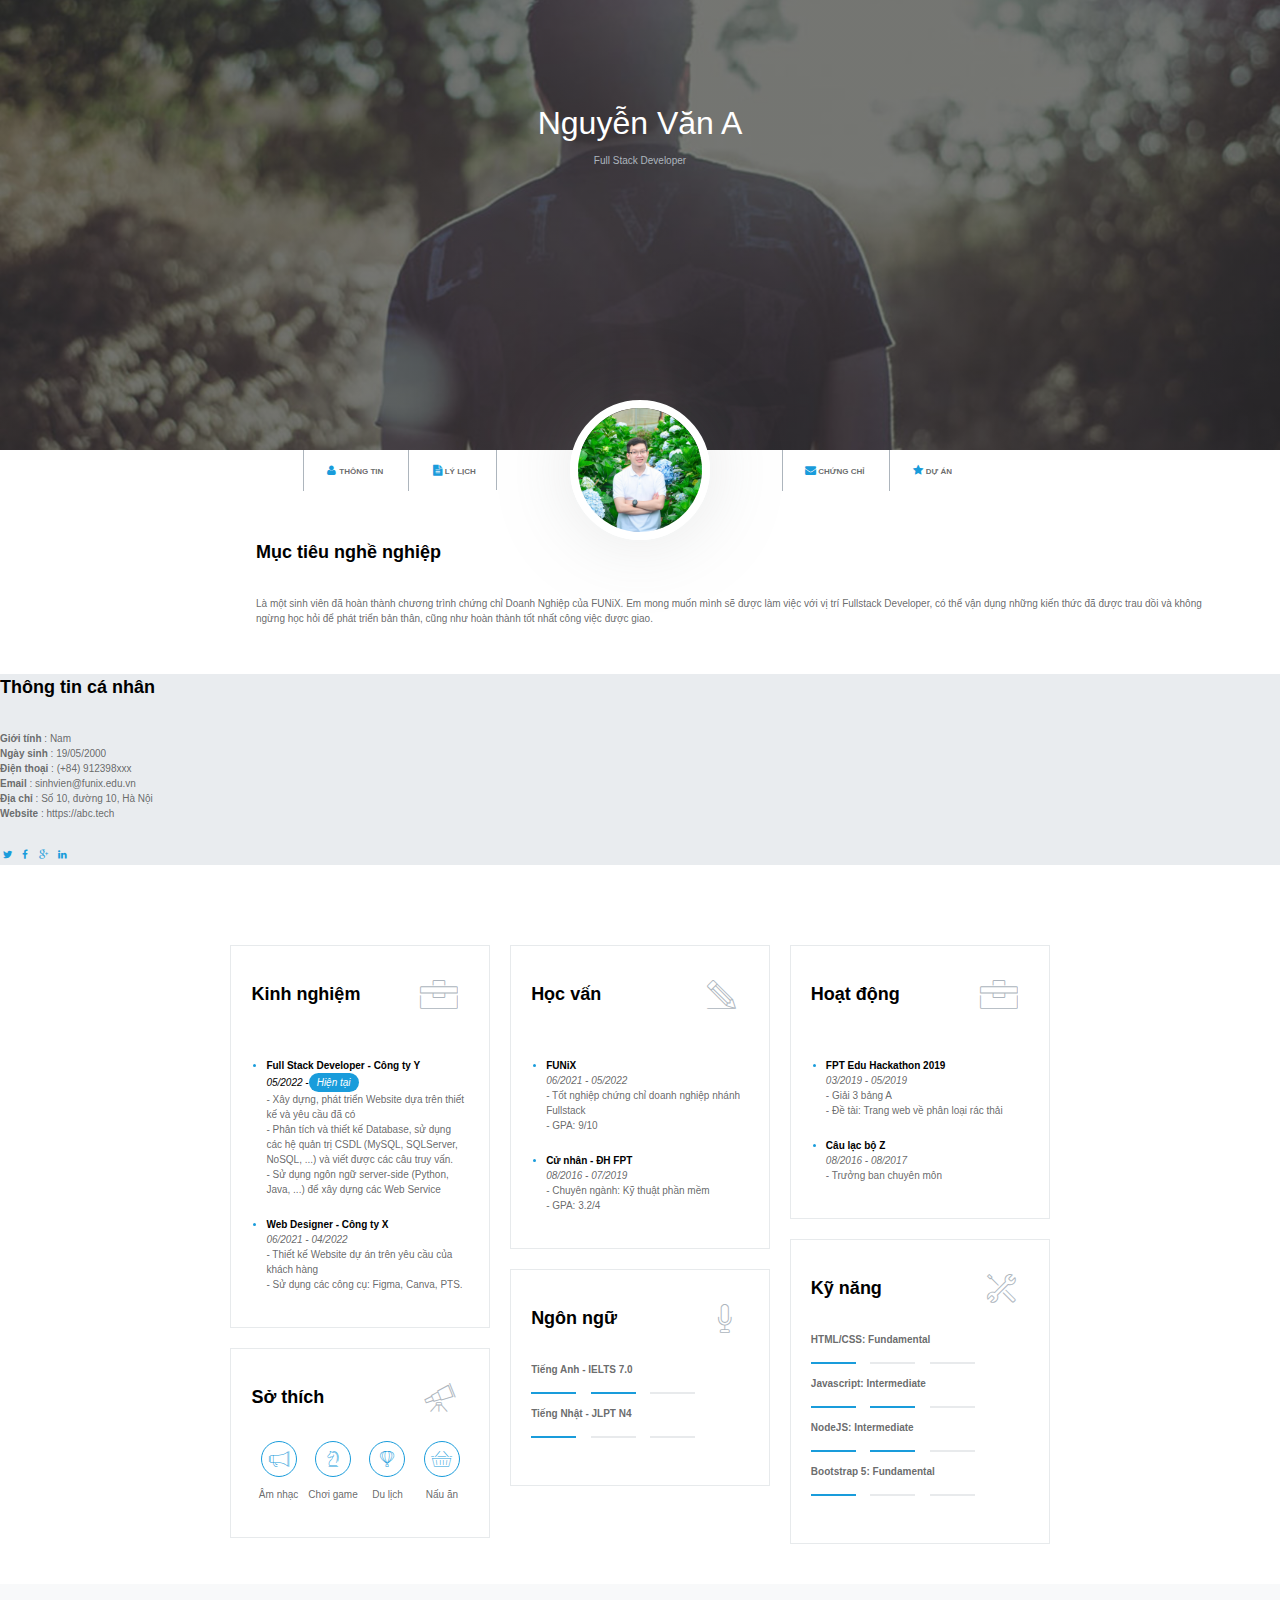
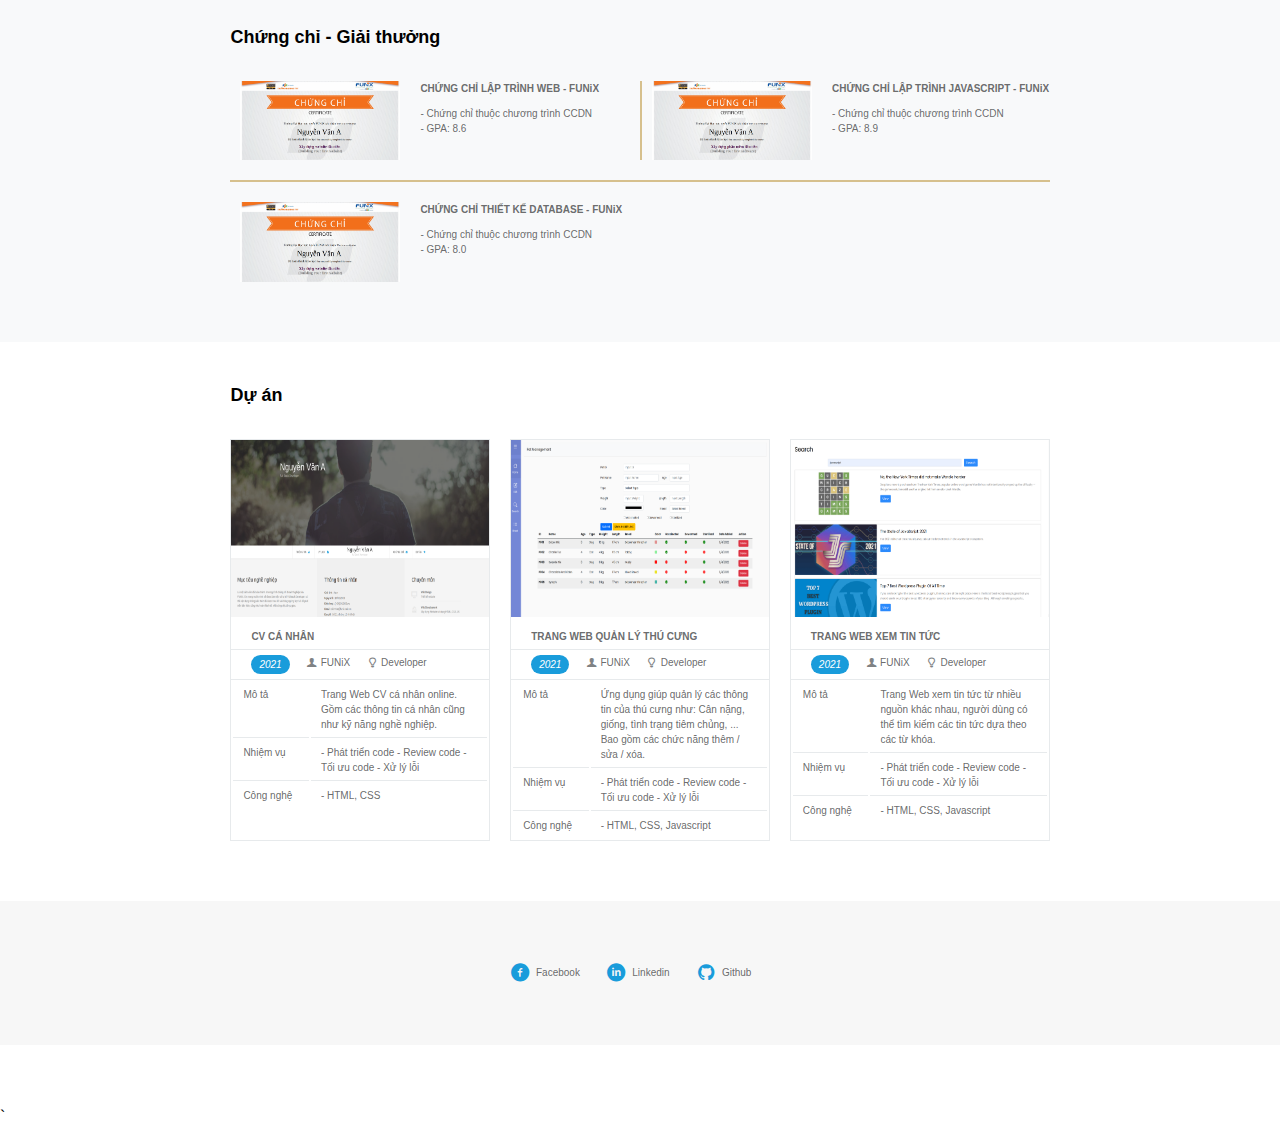
<file: index.html>
<!DOCTYPE html>
<html lang="en">
  <head>
    <meta charset="UTF-8" />
    <meta http-equiv="X-UA-Compatible" content="IE=edge" />
    <meta name="viewport" content="width=device-width, initial-scale=1.0" />
    <link rel="stylesheet" href="./css/style.css" />
    <link rel="stylesheet" href="./css/font.css" />
    <link rel="stylesheet" href="./css/laptop.css" />
    <link rel="stylesheet" href="./css/tablet.css" />
    <link rel="stylesheet" href="./css/mobile.css" />
    <link
      href="https://cdn.jsdelivr.net/npm/bootstrap@5.0.2/dist/css/bootstrap.min.css"
      rel="stylesheet"
      integrity="sha384-EVSTQN3/azprG1Anm3QDgpJLIm9Nao0Yz1ztcQTwFspd3yD65VohhpuuCOmLASjC"
      crossorigin="anonymous"
    />

    <title>Assignment 02</title>

    <style>
      * {
        margin: 0;
        padding: 0;
        box-sizing: border-box;
        font-family: "Leto", sans-serif;
        line-height: 1.5;
      }

      body {
        width: 100%;
        margin-left: 50%;
        transform: translate(-50%, 0px);
      }
      h1 {
        font-size: 18px;
        font-weight: 600;
      }

      /* BANNER */
      #banner {
        background-image: linear-gradient(
            rgba(34, 34, 34, 0.6),
            rgba(34, 34, 34, 0.6)
          ),
          url(images/banner.jpg);
        background-size: cover;
        height: 50vh;
        color: #fff;
        position: relative;
      }

      .name {
        position: absolute;
        left: 50%;
        top: 30%;
        transform: translate(-50%, -50%);
        text-align: center;
      }
      .name1 {
        font-size: 32px;
        font-weight: lighter;
        margin-bottom: 0;
      }
      .title-career {
        color: #adb5bd;
        font-size: 10px;
      }
      /* NAV BAR */
      .avatar-img {
        width: 140px;
        border-radius: 50%;
        border: 8px #fff solid;
        box-shadow: 0 0 80px 0px #80828434;
        position: absolute;
        margin: auto auto;
      }

      .container1 {
        margin: 0 auto;
        display: flex;
        align-items: center;
        justify-content: center;
        position: relative;
      }

      .icon {
        border-left: #adb5bd 1px solid;
        padding: 12px 20px;
        font-size: 11px;
      }
      .icon1 {
        padding-right: 280px;
      }

      .bg {
        border-right: #adb5bd 1px solid;
        padding: 17px 20px 14px 0px;
      }
      a {
        text-decoration: none;
        text-transform: uppercase;
        font-size: 8px;
        font-weight: bold;
        margin-right: 5px;
        color: #636465f5;
      }

      i {
        color: #199cdb;
      }
      /* TARGET - PERSONAL INFORMATION */

      #personal-info {
        background-color: #e9ecef;
        padding: 60px 10px 10px 60px;
      }

      .section-title {
        margin-bottom: 30px;
      }

      .social {
        padding-top: 20px;
      }
      .social1 {
        font-size: 10px;
      }
      p {
        color: #636465f5;
        font-size: 10px;
      }
      .p-personal {
        color: #636465f5;
        font-size: 10px;
      }

      /* JOB INFORMATION */

      #job-info {
        display: grid;
        grid-template-columns: 1fr 1fr 1fr;
        gap: 20px;
        padding: 40px 18% 0px 18%;
        margin: 20px auto;
      }
      .container2 {
        border: 1px #adb5bd4a solid;
        padding: 35px 20px;
        margin-bottom: 20px;
      }
      .container3 {
        display: flex;
        justify-content: space-between;
        margin-bottom: 30px;
        align-items: center;
        margin-right: 20px;
      }
      .icon2 {
        color: #adb5bd;
        scale: 1.8;
      }
      .icon3 {
        margin-bottom: 10px;
        border: 1px #199cdb solid;
        height: 36px;
        width: 36px;
        border-radius: 50%;
        display: flex;
        align-items: center;
        justify-content: center;
      }
      .hobbies {
        display: grid;
        grid-template-columns: repeat(4, 1fr);
      }
      .hobby {
        display: grid;
        justify-items: center;
      }
      ul {
        padding-left: 15px;
      }
      li {
        font-weight: 600;
        padding-top: 20px;
        font-size: 10px;
      }
      li::marker {
        color: #199cdb;
      }
      .time {
        font-size: 10px;
        font-style: italic;
      }
      .time2 {
        display: flex;
        align-items: center;
      }
      .recent {
        color: #fff;
        background-color: #199cdb;
        display: inline-block;
        font-size: 10px;
        font-style: italic;
        padding: 2px 8px;
        border-radius: 15px;
      }
      .level {
        margin-bottom: 5px;
      }
      .blue-level {
        background: #199cdb;
        display: inline-block;
        height: 2px;
        margin-right: 10px;
        width: 45px;
      }
      .grey-level {
        background: #adb5bd49;
        display: inline-block;
        height: 2px;
        margin-right: 10px;
        width: 45px;
      }
      .language {
        font-weight: 600;
      }

      /* CERTIFICATE */

      .bg-grey2 {
        background-color: #f8f9fa;
        padding: 40px 18% 60px 18%;
      }
      img {
        width: 160px;
        height: fit-content;
        margin-right: 20px;
      }
      .certificate {
        display: grid;
        grid-template-columns: 1fr 1fr;
      }
      .cert {
        display: flex;
      }
      .cert1 {
        margin-bottom: 20px;
        padding: 0 0 0px 10px;
      }
      .cert-title {
        font-size: 10px;
        font-weight: 600;
        margin-bottom: 10px;
        color: #636465f5;
      }
      .cert2 {
        border-left: 2px solid #d6c08d;
        padding: 0 0 0px 10px;
        margin-bottom: 20px;
      }
      .cert3 {
        border-top: 2px solid #d6c08d;
        grid-column: 1/3;
        padding: 20px 0 0px 10px;
      }

      /* PROJECT */

      .container5 {
        padding: 40px 18% 0px 18%;
      }
      .project {
        display: grid;
        grid-template-columns: 1fr 1fr 1fr;
        gap: 20px;
      }
      .image-pr {
        width: 100%;
      }
      .project1 {
        border: 1px #adb5bd4a solid;
      }
      .project-title {
        padding: 5px 20px;
        border-bottom: 1px #adb5bd4a solid;
        font-size: 10px;
        font-weight: bold;
      }
      .pr-title {
        display: flex;
        gap: 2px;
      }
      .project-time {
        padding: 5px 20px;
        border-bottom: 1px #adb5bd4a solid;
        display: flex;
        gap: 15px;
        font-size: 10px;
      }
      .project-time p {
        margin-bottom: 0;
      }
      .icon-user-1,
      .icon-lamp {
        color: #808284;
      }

      td {
        border-bottom: 1px #adb5bd4a solid;
        padding: 5px 10px;
        color: #636465f5;
        font-size: 10px;
        vertical-align: top;
      }
      .last {
        border-bottom: none;
      }
      .container5 a {
        padding: 0;
        text-decoration: none;
        border-bottom: none;
      }
      /* SOCIAL LINK */
      .container6 {
        margin: 60px 4%;
        padding: 60px 0;
        display: flex;
        justify-content: center;
        align-items: center;
        gap: 5px;
      }
      .icon-social {
        scale: 1.2;
      }
      .social-link:link,
      .social-link:visited {
        margin-right: 20px;
        text-transform: none;
        color: #636465f5;
        font-size: 10px;
        font-weight: normal;
      }
      .social-link:hover,
      .social-link:active {
        cursor: pointer;
        color: #fff;
        background-color: #636465f5;
      }
    </style>
  </head>

  <body>
    <div id="banner" style="padding: 50px">
      <div class="name">
        <h1 class="name1">Nguyễn Văn A</h1>
        <span class="title-career">Full Stack Developer</span>
      </div>
    </div>

    <section id="nav-bar">
      <nav class="container1">
        <div class="icon">
          <i class="icon-user"></i><a href="#">Thông tin</a>
        </div>
        <div class="icon icon1">
          <i class="icon-doc-text-inv"></i><a href="#" class="bg">Lý lịch</a>
        </div>
        <img src="images/avatar.jpg" alt="Avatar" class="avatar-img" />
        <div class="icon">
          <i class="icon-mail-alt"></i><a href="#">Chứng chỉ</a>
        </div>
        <div class="icon"><i class="icon-star-1"></i><a href="#">Dự Án</a></div>
      </nav>
    </section>

    <section id="about" class="row">
      <div class="col-sm-6 p-5 bg-light target">
        <h1 class="section-title">Mục tiêu nghề nghiệp</h1>
        <p>
          Là một sinh viên đã hoàn thành chương trình chứng chỉ Doanh Nghiệp của
          FUNiX. Em mong muốn mình sẽ được làm việc với vị trí Fullstack
          Developer, có thể vận dụng những kiến thức đã được trau dồi và không
          ngừng học hỏi để phát triển bản thân, cũng như hoàn thành tốt nhất
          công việc được giao.
        </p>
      </div>
      <div class="col-sm-6 p-5" style="background-color: #e9ecef">
        <h1 class="section-title">Thông tin cá nhân</h1>
        <div class="mt-40 info">
          <div class="p-personal"><strong>Giới tính</strong> : Nam</div>
          <div class="p-personal"><strong>Ngày sinh</strong> : 19/05/2000</div>
          <div class="p-personal">
            <strong>Điện thoại</strong> : (+84) 912398xxx
          </div>
          <div class="p-personal">
            <strong>Email</strong> : sinhvien@funix.edu.vn
          </div>
          <div class="p-personal">
            <strong>Địa chỉ</strong> : Số 10, đường 10, Hà Nội
          </div>
          <div class="p-personal">
            <strong>Website</strong> : https://abc.tech
          </div>
          <div class="social">
            <i class="social1 icon-twitter"></i>
            <i class="social1 icon-facebook"></i>
            <i class="social1 icon-gplus"></i>
            <i class="social1 icon-linkedin"></i>
          </div>
        </div>
      </div>
    </section>
    <section id="job-info1">
      <div id="job-info">
        <div>
          <div class="container2" style="margin-top: 20px">
            <div class="container3">
              <h1>Kinh nghiệm</h1>
              <i class="icon2 ic-toolbox"></i>
            </div>

            <ul>
              <li>Full Stack Developer - Công ty Y</li>
              <div class="time2">
                <span class="time">05/2022 -</span>
                <div class="recent">Hiện tại</div>
              </div>
              <p>
                - Xây dựng, phát triển Website dựa trên thiết kế và yêu cầu đã
                có
              </p>
              <p>
                - Phân tích và thiết kế Database, sử dụng các hệ quản trị CSDL
                (MySQL, SQLServer, NoSQL, ...) và viết được các câu truy vấn.
              </p>
              <p>
                - Sử dụng ngôn ngữ server-side (Python, Java, ...) để xây dựng
                các Web Service
              </p>
              <li>Web Designer - Công ty X</li>
              <p class="time">06/2021 - 04/2022</p>
              <p>- Thiết kế Website dự án trên yêu cầu của khách hàng</p>
              <p>- Sử dụng các công cụ: Figma, Canva, PTS.</p>
            </ul>
          </div>
          <div class="container2" style="margin-top: 20px">
            <div class="container3">
              <h1>Sở thích</h1>
              <i class="icon2 ic-telescope"></i>
            </div>
            <div class="hobbies">
              <div class="hobby">
                <i class="icon3 ic-megaphone"></i>
                <p>Âm nhạc</p>
              </div>
              <div class="hobby">
                <i class="icon3 ic-strategy"></i>
                <p>Chơi game</p>
              </div>
              <div class="hobby">
                <i class="icon3 ic-hotairballoon"> </i>
                <p>Du lịch</p>
              </div>
              <div class="hobby">
                <i class="icon3 ic-basket"></i>
                <p>Nấu ăn</p>
              </div>
            </div>
          </div>
        </div>
        <div>
          <div class="container2" style="margin-top: 20px">
            <div class="container3">
              <h1>Học vấn</h1>
              <i class="icon2 ic-pencil"></i>
            </div>

            <ul>
              <li>FUNiX</li>
              <p class="time">06/2021 - 05/2022</p>
              <p>- Tốt nghiệp chứng chỉ doanh nghiệp nhánh Fullstack</p>
              <p>- GPA: 9/10</p>
              <li>Cử nhân - ĐH FPT</li>
              <p class="time">08/2016 - 07/2019</p>
              <p>- Chuyên ngành: Kỹ thuật phần mềm</p>
              <p>- GPA: 3.2/4</p>
            </ul>
          </div>
          <div class="container2" style="margin-top: 20px">
            <div class="container3">
              <h1>Ngôn ngữ</h1>
              <i class="icon2 ic-mic"></i>
            </div>

            <p class="language">Tiếng Anh - IELTS 7.0</p>
            <div class="level">
              <span class="blue-level"></span>
              <span class="blue-level"></span>
              <span class="grey-level"></span>
            </div>

            <p class="language">Tiếng Nhật - JLPT N4</p>
            <div class="level">
              <span class="blue-level"></span>
              <span class="grey-level"></span>
              <span class="grey-level"></span>
            </div>
          </div>
        </div>
        <div>
          <div class="container2" style="margin-top: 20px">
            <div class="container3">
              <h1>Hoạt động</h1>
              <i class="icon2 ic-toolbox"></i>
            </div>

            <ul>
              <li>FPT Edu Hackathon 2019</li>
              <p class="time">03/2019 - 05/2019</p>
              <p>- Giải 3 bảng A</p>
              <p>- Đề tài: Trang web về phân loại rác thải</p>
              <li>Câu lạc bộ Z</li>
              <p class="time">08/2016 - 08/2017</p>
              <p>- Trưởng ban chuyên môn</p>
            </ul>
          </div>

          <div class="container2" style="margin-top: 20px">
            <div class="container3">
              <h1>Kỹ năng</h1>
              <i class="icon2 ic-tools-2"></i>
            </div>
            <p class="language">HTML/CSS: Fundamental</p>
            <div class="level">
              <span class="blue-level"></span>
              <span class="grey-level"></span>
              <span class="grey-level"></span>
            </div>
            <p class="language">Javascript: Intermediate</p>
            <div class="level">
              <span class="blue-level"></span>
              <span class="blue-level"></span>
              <span class="grey-level"></span>
            </div>
            <p class="language">NodeJS: Intermediate</p>
            <div class="level">
              <span class="blue-level"></span>
              <span class="blue-level"></span>
              <span class="grey-level"></span>
            </div>
            <p class="language">Bootstrap 5: Fundamental</p>
            <div class="level">
              <span class="blue-level"></span>
              <span class="grey-level"></span>
              <span class="grey-level"></span>
            </div>
          </div>
        </div>
      </div>
    </section>
    <section id="job-info2">
      <div>
        <div class="container2">
          <div class="container3">
            <h1>Kinh nghiệm</h1>
            <i class="icon2 ic-toolbox"></i>
          </div>

          <ul>
            <li>Full Stack Developer - Công ty Y</li>
            <div class="time2">
              <span class="time">05/2022 -</span>
              <div class="recent">Hiện tại</div>
            </div>
            <p>
              - Xây dựng, phát triển Website dựa trên thiết kế và yêu cầu đã có
            </p>
            <p>
              - Phân tích và thiết kế Database, sử dụng các hệ quản trị CSDL
              (MySQL, SQLServer, NoSQL, ...) và viết được các câu truy vấn.
            </p>
            <p>
              - Sử dụng ngôn ngữ server-side (Python, Java, ...) để xây dựng các
              Web Service
            </p>
            <li>Web Designer - Công ty X</li>
            <p class="time">06/2021 - 04/2022</p>
            <p>- Thiết kế Website dự án trên yêu cầu của khách hàng</p>
            <p>- Sử dụng các công cụ: Figma, Canva, PTS.</p>
          </ul>
        </div>
        <div class="container2">
          <div class="container3">
            <h1>Kỹ năng</h1>
            <i class="icon2 ic-tools-2"></i>
          </div>
          <p class="language">HTML/CSS: Fundamental</p>
          <div class="level">
            <span class="blue-level"></span>
            <span class="grey-level"></span>
            <span class="grey-level"></span>
          </div>
          <p class="language">Javascript: Intermediate</p>
          <div class="level">
            <span class="blue-level"></span>
            <span class="blue-level"></span>
            <span class="grey-level"></span>
          </div>
          <p class="language">NodeJS: Intermediate</p>
          <div class="level">
            <span class="blue-level"></span>
            <span class="blue-level"></span>
            <span class="grey-level"></span>
          </div>
          <p class="language">Bootstrap 5: Fundamental</p>
          <div class="level">
            <span class="blue-level"></span>
            <span class="grey-level"></span>
            <span class="grey-level"></span>
          </div>
        </div>
        <div class="container2">
          <div class="container3">
            <h1>Ngôn ngữ</h1>
            <i class="icon2 ic-mic"></i>
          </div>

          <p class="language">Tiếng Anh - IELTS 7.0</p>
          <div class="level">
            <span class="blue-level"></span>
            <span class="blue-level"></span>
            <span class="grey-level"></span>
          </div>

          <p class="language">Tiếng Nhật - JLPT N4</p>
          <div class="level">
            <span class="blue-level"></span>
            <span class="grey-level"></span>
            <span class="grey-level"></span>
          </div>
        </div>
      </div>

      <div>
        <div class="container2">
          <div class="container3">
            <h1>Hoạt động</h1>
            <i class="icon2 ic-toolbox"></i>
          </div>

          <ul>
            <li>FPT Edu Hackathon 2019</li>
            <p class="time">03/2019 - 05/2019</p>
            <p>- Giải 3 bảng A</p>
            <p>- Đề tài: Trang web về phân loại rác thải</p>
            <li>Câu lạc bộ Z</li>
            <p class="time">08/2016 - 08/2017</p>
            <p>- Trưởng ban chuyên môn</p>
          </ul>
        </div>
        <div class="container2">
          <div class="container3">
            <h1>Học vấn</h1>
            <i class="icon2 ic-pencil"></i>
          </div>

          <ul>
            <li>FUNiX</li>
            <p class="time">06/2021 - 05/2022</p>
            <p>- Tốt nghiệp chứng chỉ doanh nghiệp nhánh Fullstack</p>
            <p>- GPA: 9/10</p>
            <li>Cử nhân - ĐH FPT</li>
            <p class="time">08/2016 - 07/2019</p>
            <p>- Chuyên ngành: Kỹ thuật phần mềm</p>
            <p>- GPA: 3.2/4</p>
          </ul>
        </div>
        <div class="container2">
          <div class="container3">
            <h1>Sở thích</h1>
            <i class="icon2 ic-telescope"></i>
          </div>
          <div class="hobbies">
            <div class="hobby">
              <i class="icon3 ic-megaphone"></i>
              <p>Âm nhạc</p>
            </div>
            <div class="hobby">
              <i class="icon3 ic-strategy"></i>
              <p>Chơi game</p>
            </div>
            <div class="hobby">
              <i class="icon3 ic-hotairballoon"> </i>
              <p>Du lịch</p>
            </div>
            <div class="hobby">
              <i class="icon3 ic-basket"></i>
              <p>Nấu ăn</p>
            </div>
          </div>
        </div>
      </div>
    </section>
    <section id="cer-info">
      <div class="bg-grey2">
        <h1 class="section-title">Chứng chỉ - Giải thưởng</h1>
        <div class="certificate">
          <div class="cert cert1">
            <img src="images/Cert_WEB.png" alt="Cert WEB" />
            <div>
              <div class="cert-title">CHỨNG CHỈ LẬP TRÌNH WEB - FUNiX</div>
              <p>- Chứng chỉ thuộc chương trình CCDN</p>
              <p>- GPA: 8.6</p>
            </div>
          </div>
          <div class="cert cert2">
            <img src="images/Cert_PRF.png" alt="Cert PRF" />
            <div>
              <div class="cert-title">
                CHỨNG CHỈ LẬP TRÌNH JAVASCRIPT - FUNiX
              </div>
              <p>- Chứng chỉ thuộc chương trình CCDN</p>
              <p>- GPA: 8.9</p>
            </div>
          </div>
          <div class="cert cert3">
            <img src="images/Cert_DBI.png" alt="Cert DBI" />
            <div>
              <div class="cert-title">CHỨNG CHỈ THIẾT KẾ DATABASE - FUNiX</div>
              <p>- Chứng chỉ thuộc chương trình CCDN</p>
              <p>- GPA: 8.0</p>
            </div>
          </div>
        </div>
      </div>
    </section>

    <section id="project-info">
      <div class="container5">
        <h1 class="section-title">Dự án</h1>
        <div class="project">
          <div class="project1">
            <img src="images/project_1.png" alt="Project 1" class="image-pr" />

            <div class="project-title">
              <a href="project-charter.html" class="project-title"
                >CV CÁ NHÂN</a
              >
            </div>

            <div class="project-time">
              <p class="recent">2021</p>
              <div class="pr-title">
                <i class="icon-user-1"></i>
                <p>FUNiX</p>
              </div>
              <div class="pr-title">
                <i class="icon-lamp"></i>
                <p>Developer</p>
              </div>
            </div>
            <table>
              <tr>
                <td width="30%">Mô tả</td>
                <td>
                  Trang Web CV cá nhân online. Gồm các thông tin cá nhân cũng
                  như kỹ năng nghề nghiệp.
                </td>
              </tr>
              <tr>
                <td>Nhiệm vụ</td>
                <td>
                  - Phát triển code - Review code - Tối ưu code - Xử lý lỗi
                </td>
              </tr>
              <tr>
                <td class="last">Công nghệ</td>
                <td class="last">- HTML, CSS</td>
              </tr>
            </table>
          </div>
          <div class="project1">
            <img src="images/project_2.png" alt="Project 2" class="image-pr" />

            <div class="project-title">
              <a href="project-charter.html" class="project-title"
                >TRANG WEB QUẢN LÝ THÚ CƯNG</a
              >
            </div>

            <div class="project-time">
              <p class="recent">2021</p>
              <div class="pr-title">
                <i class="icon-user-1"></i>
                <p>FUNiX</p>
              </div>
              <div class="pr-title">
                <i class="icon-lamp"></i>
                <p>Developer</p>
              </div>
            </div>
            <table>
              <tr>
                <td width="30%">Mô tả</td>
                <td>
                  Ứng dụng giúp quản lý các thông tin của thú cưng như: Cân
                  nặng, giống, tình trạng tiêm chủng, ... Bao gồm các chức năng
                  thêm / sửa / xóa.
                </td>
              </tr>
              <tr>
                <td>Nhiệm vụ</td>
                <td>
                  - Phát triển code - Review code - Tối ưu code - Xử lý lỗi
                </td>
              </tr>
              <tr>
                <td class="last">Công nghệ</td>
                <td class="last">- HTML, CSS, Javascript</td>
              </tr>
            </table>
          </div>
          <div class="project1">
            <img src="images/project_3.png" alt="Project 3" class="image-pr" />

            <div class="project-title">
              <a href="project-charter.html" class="project-title"
                >TRANG WEB XEM TIN TỨC</a
              >
            </div>

            <div class="project-time">
              <p class="recent">2021</p>
              <div class="pr-title">
                <i class="icon-user-1"></i>
                <p>FUNiX</p>
              </div>
              <div class="pr-title">
                <i class="icon-lamp"></i>
                <p>Developer</p>
              </div>
            </div>
            <table>
              <tr>
                <td width="30%">Mô tả</td>
                <td>
                  Trang Web xem tin tức từ nhiều nguồn khác nhau, người dùng có
                  thể tìm kiếm các tin tức dựa theo các từ khóa.
                </td>
              </tr>
              <tr>
                <td>Nhiệm vụ</td>
                <td>
                  - Phát triển code - Review code - Tối ưu code - Xử lý lỗi
                </td>
              </tr>
              <tr>
                <td class="last">Công nghệ</td>
                <td class="last">- HTML, CSS, Javascript</td>
              </tr>
            </table>
          </div>
        </div>
      </div>
    </section>

    <section id="footer" class="bg-grey">
      <div class="container6">
        <i class="icon-social icon-facebook-circled"></i>
        <a href="#" class="social-link">Facebook</a>
        <i class="icon-social icon-linkedin-circled"></i>
        <a href="#" class="social-link">Linkedin</a>
        <i class="icon-social icon-github-circled"></i>
        <a href="#" class="social-link">Github</a>
      </div>
    </section>
    `
  </body>
</html>
</file>
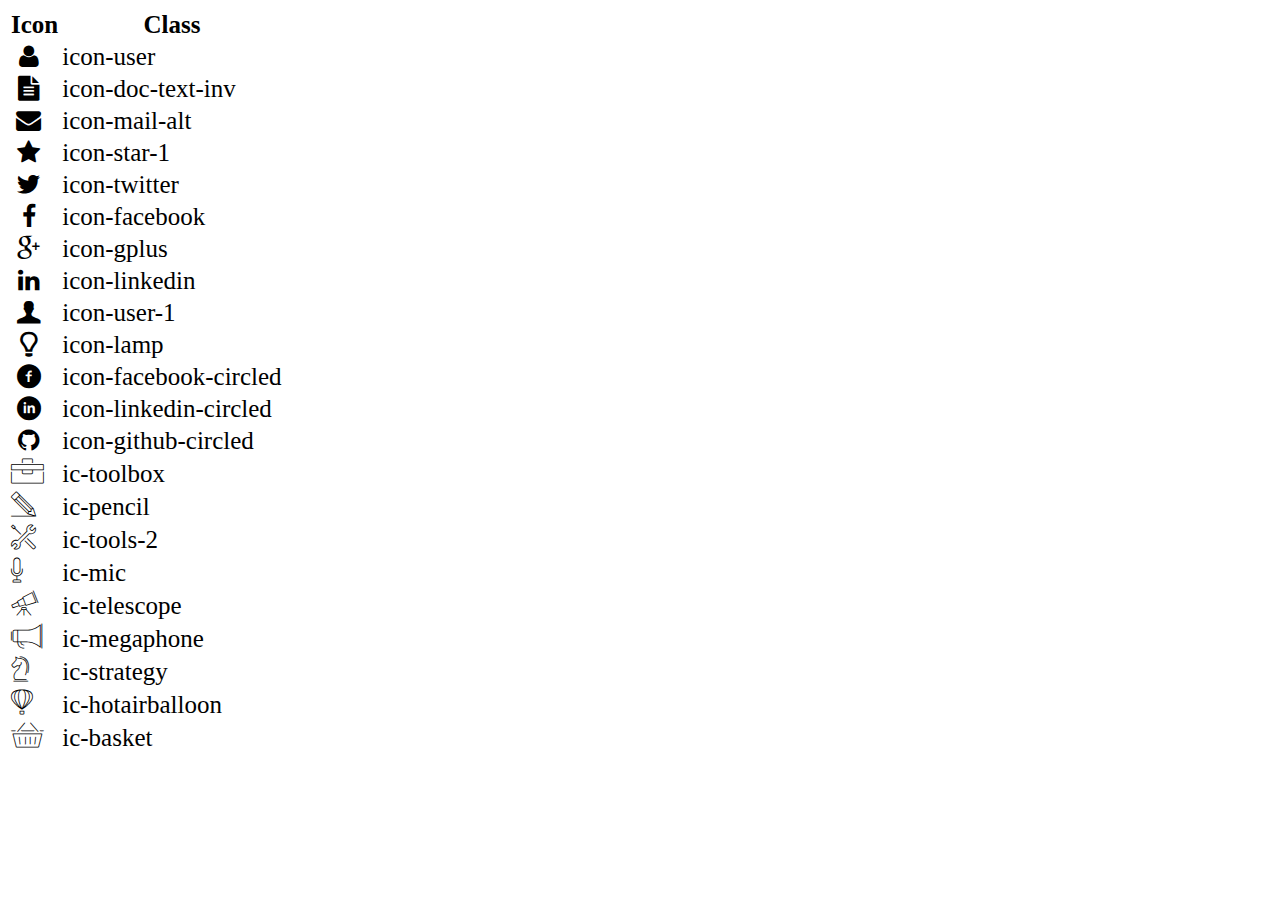
<file: icon-list.html>
<!DOCTYPE html>
<html lang="en">

<head>
    <meta charset="UTF-8">
    <meta http-equiv="X-UA-Compatible" content="IE=edge">
    <meta name="viewport" content="width=device-width, initial-scale=1.0">
    <link rel="stylesheet" href="css/font.css">
    <title>Icon List</title>
</head>

<body>
    <table style="font-size: 25px;">
        <thead>
            <tr>
                <th>Icon</th>
                <th>Class</th>
            </tr>
        </thead>
        <tbody>
            <tr>
                <td><i class="icon-user"></i></td>
                <td>icon-user</td>
            </tr>
            <tr>
                <td><i class="icon-doc-text-inv"></i></td>
                <td>icon-doc-text-inv</td>
            </tr>
            <tr>
                <td><i class="icon-mail-alt"></i></td>
                <td>icon-mail-alt</td>
            </tr>
            <tr>
                <td><i class="icon-star-1"></i></td>
                <td>icon-star-1</td>
            </tr>
            <tr>
                <td><i class="icon-twitter"></i></td>
                <td>icon-twitter</td>
            </tr>
            <tr>
                <td><i class="icon-facebook"></i></td>
                <td>icon-facebook</td>
            </tr>
            <tr>
                <td><i class="icon-gplus"></i></td>
                <td>icon-gplus</td>
            </tr>
            <tr>
                <td><i class="icon-linkedin"></i></td>
                <td>icon-linkedin</td>
            </tr>
            <tr>
                <td><i class="icon-user-1"></i></td>
                <td>icon-user-1</td>
            </tr>
            <tr>
                <td><i class="icon-lamp"></i></td>
                <td>icon-lamp</td>
            </tr>
            <tr>
                <td><i class="icon-facebook-circled"></i></td>
                <td>icon-facebook-circled</td>
            </tr>
            <tr>
                <td><i class="icon-linkedin-circled"></i></td>
                <td>icon-linkedin-circled</td>
            </tr>
            <tr>
                <td><i class="icon-github-circled"></i></td>
                <td>icon-github-circled</td>
            </tr>
            <tr>
                <td><i class="ic-toolbox"></i></td>
                <td>ic-toolbox</td>
            </tr>
            <tr>
                <td><i class="ic-pencil"></i></td>
                <td>ic-pencil</td>
            </tr>
            <tr>
                <td><i class="ic-tools-2"></i></td>
                <td>ic-tools-2</td>
            </tr>

            <tr>
                <td><i class="ic-mic"></i></td>
                <td>ic-mic</td>
            </tr>
            <tr>
                <td><i class="ic-telescope"></i></td>
                <td>ic-telescope</td>
            </tr>
            <tr>
                <td><i class="ic-megaphone"></i></td>
                <td>ic-megaphone</td>
            </tr>
            <tr>
                <td><i class="ic-strategy"></i></td>
                <td>ic-strategy</td>
            </tr>
            <tr>
                <td><i class="ic-hotairballoon"></i></td>
                <td>ic-hotairballoon</td>
            </tr>
            <tr>
                <td><i class="ic-basket"></i></td>
                <td>ic-basket</td>
            </tr>
        </tbody>
    </table>
</body>

</html>
</file>
<file: css/style.css>
* {
  margin: 0px;
}

.bg-grey {
  background: #f7f7f7;
}

section > .container {
  width: 1170px;
  margin: auto;
  display: block;

  padding: 30px 60px;
}

#nav-bar {
  text-align: center;
}
</file>
<file: css/font.css>
@font-face {
  font-family: "open_sanslight";
  src: url("../fonts/OpenSans-Light-webfont.eot");
  src: url("../fonts/OpenSans-Light-webfont.eot#iefix")
      format("embedded-opentype"),
    url("../fonts/OpenSans-Light-webfont.woff") format("woff"),
    url("../fonts/OpenSans-Light-webfont.ttf") format("truetype"),
    url("../fonts/OpenSans-Light-webfont.svg#open_sanslight") format("svg");
  font-weight: normal;
  font-style: normal;
}
@import url("https://fonts.googleapis.com/css2?family=Lato:wght@300&display=swap");

@font-face {
  font-family: "open_sansitalic";
  src: url("../fonts/OpenSans-Italic-webfont.eot");
  src: url("../fonts/OpenSans-Italic-webfont.eot#iefix")
      format("embedded-opentype"),
    url("../fonts/OpenSans-Italic-webfont.woff") format("woff"),
    url("../fonts/OpenSans-Italic-webfont.ttf") format("truetype"),
    url("../fonts/OpenSans-Italic-webfont.svg#open_sansitalic") format("svg");
  font-weight: normal;
  font-style: normal;
}

@font-face {
  font-family: "open_sanssemibold";
  src: url("../fonts/OpenSans-Semibold-webfont.eot");
  src: url("../fonts/OpenSans-Semibold-webfont.eot#iefix")
      format("embedded-opentype"),
    url("../fonts/OpenSans-Semibold-webfont.woff") format("woff"),
    url("../fonts/OpenSans-Semibold-webfont.ttf") format("truetype"),
    url("../fonts/OpenSans-Semibold-webfont.svg#open_sanssemibold")
      format("svg");
  font-weight: normal;
  font-style: normal;
}

@font-face {
  font-family: "open_sanslight_italic";
  src: url("../fonts/OpenSans-LightItalic-webfont.eot");
  src: url("../fonts/OpenSans-LightItalic-webfont.eot#iefix")
      format("embedded-opentype"),
    url("../fonts/OpenSans-LightItalic-webfont.woff") format("woff"),
    url("../fonts/OpenSans-LightItalic-webfont.ttf") format("truetype"),
    url("../fonts/OpenSans-LightItalic-webfont.svg#open_sanslight_italic")
      format("svg");
  font-weight: normal;
  font-style: normal;
}

@font-face {
  font-family: "open_sansregular";
  src: url("../fonts/OpenSans-Regular-webfont.eot");
  src: url("../fonts/OpenSans-Regular-webfont.eot#iefix")
      format("embedded-opentype"),
    url("../fonts/OpenSans-Regular-webfont.woff") format("woff"),
    url("../fonts/OpenSans-Regular-webfont.ttf") format("truetype"),
    url("../fonts/OpenSans-Regular-webfont.svg#open_sansregular") format("svg");
  font-weight: calc(-10);
  font-style: normal;
}

@font-face {
  font-family: "fontello";
  src: url("../fonts/fontello.eot");
  src: url("../fonts/fontello.eot#iefix") format("embedded-opentype"),
    url("../fonts/fontello.woff") format("woff"),
    url("../fonts/fontello.ttf") format("truetype"),
    url("../fonts/fontello.svg#fontello") format("svg");
  font-weight: normal;
  font-style: normal;
}

[class^="icon-"]:before,
[class*=" icon-"]:before {
  font-family: "fontello";
  font-style: normal;
  font-weight: normal;
  speak: none;

  display: inline-block;
  text-decoration: inherit;
  width: 1em;
  margin-right: 0.2em;
  text-align: center;
  /* opacity: .8; */

  /* For safety - reset parent styles, that can break glyph codes*/
  font-variant: normal;
  text-transform: none;

  /* fix buttons height, for twitter bootstrap */
  line-height: 1em;

  /* Animation center compensation - margins should be symmetric */
  /* remove if not needed */
  margin-left: 0.2em;

  /* you can be more comfortable with increased icons size */
  /* font-size: 120%; */

  /* Font smoothing. That was taken from TWBS */
  -webkit-font-smoothing: antialiased;
  -moz-osx-font-smoothing: grayscale;

  /* Uncomment for 3D effect */
  /* text-shadow: 1px 1px 1px rgba(127, 127, 127, 0.3); */
}

.icon-emo-happy:before {
  content: "\e800";
}

/* '' */
.icon-emo-wink:before {
  content: "\e801";
}

/* '' */
.icon-emo-wink2:before {
  content: "\e802";
}

/* '' */
.icon-emo-unhappy:before {
  content: "\e803";
}

/* '' */
.icon-emo-sleep:before {
  content: "\e804";
}

/* '' */
.icon-emo-thumbsup:before {
  content: "\e805";
}

/* '' */
.icon-emo-devil:before {
  content: "\e806";
}

/* '' */
.icon-emo-surprised:before {
  content: "\e807";
}

/* '' */
.icon-emo-tongue:before {
  content: "\e808";
}

/* '' */
.icon-emo-coffee:before {
  content: "\e809";
}

/* '' */
.icon-emo-sunglasses:before {
  content: "\e80a";
}

/* '' */
.icon-emo-displeased:before {
  content: "\e80b";
}

/* '' */
.icon-emo-beer:before {
  content: "\e80c";
}

/* '' */
.icon-emo-grin:before {
  content: "\e80d";
}

/* '' */
.icon-emo-angry:before {
  content: "\e80e";
}

/* '' */
.icon-emo-saint:before {
  content: "\e80f";
}

/* '' */
.icon-emo-cry:before {
  content: "\e810";
}

/* '' */
.icon-emo-shoot:before {
  content: "\e811";
}

/* '' */
.icon-emo-squint:before {
  content: "\e812";
}

/* '' */
.icon-emo-laugh:before {
  content: "\e813";
}

/* '' */
.icon-spin1:before {
  content: "\e814";
}

/* '' */
.icon-spin2:before {
  content: "\e815";
}

/* '' */
.icon-spin3:before {
  content: "\e816";
}

/* '' */
.icon-spin4:before {
  content: "\e817";
}

/* '' */
.icon-spin5:before {
  content: "\e818";
}

/* '' */
.icon-spin6:before {
  content: "\e819";
}

/* '' */
.icon-firefox:before {
  content: "\e81a";
}

/* '' */
.icon-chrome:before {
  content: "\e81b";
}

/* '' */
.icon-opera:before {
  content: "\e81c";
}

/* '' */
.icon-ie:before {
  content: "\e81d";
}

/* '' */
.icon-crown:before {
  content: "\e81e";
}

/* '' */
.icon-crown-plus:before {
  content: "\e81f";
}

/* '' */
.icon-crown-minus:before {
  content: "\e820";
}

/* '' */
.icon-marquee:before {
  content: "\e821";
}

/* '' */
.icon-glass:before {
  content: "\e822";
}

/* '' */
.icon-music:before {
  content: "\e823";
}

/* '' */
.icon-search:before {
  content: "\e824";
}

/* '' */
.icon-mail:before {
  content: "\e825";
}

/* '' */
.icon-mail-alt:before {
  content: "\e826";
}

/* '' */
.icon-mail-squared:before {
  content: "\e827";
}

/* '' */
.icon-heart:before {
  content: "\e828";
}

/* '' */
.icon-heart-empty:before {
  content: "\e829";
}

/* '' */
.icon-star-1:before {
  content: "\e82a";
}

/* '' */
.icon-star-empty-1:before {
  content: "\e82b";
}

/* '' */
.icon-star-half:before {
  content: "\e82c";
}

/* '' */
.icon-star-half-alt:before {
  content: "\e82d";
}

/* '' */
.icon-user:before {
  content: "\e82e";
}

/* '' */
.icon-user-plus:before {
  content: "\e82f";
}

/* '' */
.icon-user-times:before {
  content: "\e830";
}

/* '' */
.icon-users:before {
  content: "\e831";
}

/* '' */
.icon-male:before {
  content: "\e832";
}

/* '' */
.icon-female:before {
  content: "\e833";
}

/* '' */
.icon-child:before {
  content: "\e834";
}

/* '' */
.icon-user-secret:before {
  content: "\e835";
}

/* '' */
.icon-video:before {
  content: "\e836";
}

/* '' */
.icon-videocam:before {
  content: "\e837";
}

/* '' */
.icon-picture:before {
  content: "\e838";
}

/* '' */
.icon-camera:before {
  content: "\e839";
}

/* '' */
.icon-camera-alt:before {
  content: "\e83a";
}

/* '' */
.icon-th-large:before {
  content: "\e83b";
}

/* '' */
.icon-th:before {
  content: "\e83c";
}

/* '' */
.icon-th-list:before {
  content: "\e83d";
}

/* '' */
.icon-ok:before {
  content: "\e83e";
}

/* '' */
.icon-ok-circled:before {
  content: "\e83f";
}

/* '' */
.icon-ok-circled2:before {
  content: "\e840";
}

/* '' */
.icon-ok-squared:before {
  content: "\e841";
}

/* '' */
.icon-cancel:before {
  content: "\e842";
}

/* '' */
.icon-cancel-circled:before {
  content: "\e843";
}

/* '' */
.icon-cancel-circled2:before {
  content: "\e844";
}

/* '' */
.icon-plus:before {
  content: "\e845";
}

/* '' */
.icon-plus-circled:before {
  content: "\e846";
}

/* '' */
.icon-plus-squared:before {
  content: "\e847";
}

/* '' */
.icon-plus-squared-alt:before {
  content: "\e848";
}

/* '' */
.icon-minus:before {
  content: "\e849";
}

/* '' */
.icon-minus-circled:before {
  content: "\e84a";
}

/* '' */
.icon-minus-squared:before {
  content: "\e84b";
}

/* '' */
.icon-minus-squared-alt:before {
  content: "\e84c";
}

/* '' */
.icon-help:before {
  content: "\e84d";
}

/* '' */
.icon-help-circled:before {
  content: "\e84e";
}

/* '' */
.icon-info-circled:before {
  content: "\e84f";
}

/* '' */
.icon-info:before {
  content: "\e850";
}

/* '' */
.icon-home:before {
  content: "\e851";
}

/* '' */
.icon-link:before {
  content: "\e852";
}

/* '' */
.icon-unlink:before {
  content: "\e853";
}

/* '' */
.icon-link-ext:before {
  content: "\e854";
}

/* '' */
.icon-link-ext-alt:before {
  content: "\e855";
}

/* '' */
.icon-attach:before {
  content: "\e856";
}

/* '' */
.icon-lock:before {
  content: "\e857";
}

/* '' */
.icon-lock-open:before {
  content: "\e858";
}

/* '' */
.icon-lock-open-alt:before {
  content: "\e859";
}

/* '' */
.icon-pin:before {
  content: "\e85a";
}

/* '' */
.icon-eye:before {
  content: "\e85b";
}

/* '' */
.icon-eye-off:before {
  content: "\e85c";
}

/* '' */
.icon-tag-1:before {
  content: "\e85d";
}

/* '' */
.icon-tags:before {
  content: "\e85e";
}

/* '' */
.icon-bookmark:before {
  content: "\e85f";
}

/* '' */
.icon-bookmark-empty:before {
  content: "\e860";
}

/* '' */
.icon-flag:before {
  content: "\e861";
}

/* '' */
.icon-flag-empty:before {
  content: "\e862";
}

/* '' */
.icon-flag-checkered:before {
  content: "\e863";
}

/* '' */
.icon-thumbs-up:before {
  content: "\e864";
}

/* '' */
.icon-thumbs-down:before {
  content: "\e865";
}

/* '' */
.icon-thumbs-up-alt:before {
  content: "\e866";
}

/* '' */
.icon-thumbs-down-alt:before {
  content: "\e867";
}

/* '' */
.icon-download:before {
  content: "\e868";
}

/* '' */
.icon-upload:before {
  content: "\e869";
}

/* '' */
.icon-download-cloud:before {
  content: "\e86a";
}

/* '' */
.icon-upload-cloud:before {
  content: "\e86b";
}

/* '' */
.icon-reply:before {
  content: "\e86c";
}

/* '' */
.icon-reply-all:before {
  content: "\e86d";
}

/* '' */
.icon-forward:before {
  content: "\e86e";
}

/* '' */
.icon-quote-left:before {
  content: "\e86f";
}

/* '' */
.icon-quote-right:before {
  content: "\e870";
}

/* '' */
.icon-code:before {
  content: "\e871";
}

/* '' */
.icon-export:before {
  content: "\e872";
}

/* '' */
.icon-export-alt:before {
  content: "\e873";
}

/* '' */
.icon-share:before {
  content: "\e874";
}

/* '' */
.icon-share-squared:before {
  content: "\e875";
}

/* '' */
.icon-pencil:before {
  content: "\e876";
}

/* '' */
.icon-pencil-squared:before {
  content: "\e877";
}

/* '' */
.icon-edit:before {
  content: "\e878";
}

/* '' */
.icon-print:before {
  content: "\e879";
}

/* '' */
.icon-retweet:before {
  content: "\e87a";
}

/* '' */
.icon-keyboard:before {
  content: "\e87b";
}

/* '' */
.icon-gamepad:before {
  content: "\e87c";
}

/* '' */
.icon-comment:before {
  content: "\e87d";
}

/* '' */
.icon-chat:before {
  content: "\e87e";
}

/* '' */
.icon-comment-empty:before {
  content: "\e87f";
}

/* '' */
.icon-chat-empty:before {
  content: "\e880";
}

/* '' */
.icon-bell:before {
  content: "\e881";
}

/* '' */
.icon-bell-alt:before {
  content: "\e882";
}

/* '' */
.icon-bell-off:before {
  content: "\e883";
}

/* '' */
.icon-bell-off-empty:before {
  content: "\e884";
}

/* '' */
.icon-attention-alt:before {
  content: "\e885";
}

/* '' */
.icon-attention:before {
  content: "\e886";
}

/* '' */
.icon-attention-circled:before {
  content: "\e887";
}

/* '' */
.icon-location:before {
  content: "\e888";
}

/* '' */
.icon-direction:before {
  content: "\e889";
}

/* '' */
.icon-compass:before {
  content: "\e88a";
}

/* '' */
.icon-trash:before {
  content: "\e88b";
}

/* '' */
.icon-trash-empty:before {
  content: "\e88c";
}

/* '' */
.icon-doc:before {
  content: "\e88d";
}

/* '' */
.icon-docs:before {
  content: "\e88e";
}

/* '' */
.icon-doc-text:before {
  content: "\e88f";
}

/* '' */
.icon-doc-inv:before {
  content: "\e890";
}

/* '' */
.icon-doc-text-inv:before {
  content: "\e891";
}

/* '' */
.icon-file-pdf:before {
  content: "\e892";
}

/* '' */
.icon-file-word:before {
  content: "\e893";
}

/* '' */
.icon-file-excel:before {
  content: "\e894";
}

/* '' */
.icon-file-powerpoint:before {
  content: "\e895";
}

/* '' */
.icon-file-image:before {
  content: "\e896";
}

/* '' */
.icon-file-archive:before {
  content: "\e897";
}

/* '' */
.icon-file-audio:before {
  content: "\e898";
}

/* '' */
.icon-file-video:before {
  content: "\e899";
}

/* '' */
.icon-file-code:before {
  content: "\e89a";
}

/* '' */
.icon-folder:before {
  content: "\e89b";
}

/* '' */
.icon-folder-open:before {
  content: "\e89c";
}

/* '' */
.icon-folder-empty:before {
  content: "\e89d";
}

/* '' */
.icon-folder-open-empty:before {
  content: "\e89e";
}

/* '' */
.icon-box:before {
  content: "\e89f";
}

/* '' */
.icon-rss:before {
  content: "\e8a0";
}

/* '' */
.icon-rss-squared:before {
  content: "\e8a1";
}

/* '' */
.icon-phone:before {
  content: "\e8a2";
}

/* '' */
.icon-phone-squared:before {
  content: "\e8a3";
}

/* '' */
.icon-fax:before {
  content: "\e8a4";
}

/* '' */
.icon-menu:before {
  content: "\e8a5";
}

/* '' */
.icon-cog:before {
  content: "\e8a6";
}

/* '' */
.icon-cog-alt:before {
  content: "\e8a7";
}

/* '' */
.icon-wrench:before {
  content: "\e8a8";
}

/* '' */
.icon-sliders:before {
  content: "\e8a9";
}

/* '' */
.icon-basket:before {
  content: "\e8aa";
}

/* '' */
.icon-cart-plus:before {
  content: "\e8ab";
}

/* '' */
.icon-cart-arrow-down:before {
  content: "\e8ac";
}

/* '' */
.icon-calendar:before {
  content: "\e8ad";
}

/* '' */
.icon-calendar-empty:before {
  content: "\e8ae";
}

/* '' */
.icon-login:before {
  content: "\e8af";
}

/* '' */
.icon-logout:before {
  content: "\e8b0";
}

/* '' */
.icon-mic:before {
  content: "\e8b1";
}

/* '' */
.icon-mute:before {
  content: "\e8b2";
}

/* '' */
.icon-volume-off:before {
  content: "\e8b3";
}

/* '' */
.icon-volume-down:before {
  content: "\e8b4";
}

/* '' */
.icon-volume-up:before {
  content: "\e8b5";
}

/* '' */
.icon-headphones:before {
  content: "\e8b6";
}

/* '' */
.icon-clock:before {
  content: "\e8b7";
}

/* '' */
.icon-lightbulb:before {
  content: "\e8b8";
}

/* '' */
.icon-block:before {
  content: "\e8b9";
}

/* '' */
.icon-resize-full:before {
  content: "\e8ba";
}

/* '' */
.icon-resize-full-alt:before {
  content: "\e8bb";
}

/* '' */
.icon-resize-small:before {
  content: "\e8bc";
}

/* '' */
.icon-resize-vertical:before {
  content: "\e8bd";
}

/* '' */
.icon-resize-horizontal:before {
  content: "\e8be";
}

/* '' */
.icon-move:before {
  content: "\e8bf";
}

/* '' */
.icon-zoom-in:before {
  content: "\e8c0";
}

/* '' */
.icon-zoom-out:before {
  content: "\e8c1";
}

/* '' */
.icon-down-circled2:before {
  content: "\e8c2";
}

/* '' */
.icon-up-circled2:before {
  content: "\e8c3";
}

/* '' */
.icon-left-circled2:before {
  content: "\e8c4";
}

/* '' */
.icon-right-circled2:before {
  content: "\e8c5";
}

/* '' */
.icon-down-dir:before {
  content: "\e8c6";
}

/* '' */
.icon-up-dir:before {
  content: "\e8c7";
}

/* '' */
.icon-left-dir:before {
  content: "\e8c8";
}

/* '' */
.icon-right-dir:before {
  content: "\e8c9";
}

/* '' */
.icon-down-open:before {
  content: "\e8ca";
}

/* '' */
.icon-left-open:before {
  content: "\e8cb";
}

/* '' */
.icon-right-open:before {
  content: "\e8cc";
}

/* '' */
.icon-up-open:before {
  content: "\e8cd";
}

/* '' */
.icon-angle-left:before {
  content: "\e8ce";
}

/* '' */
.icon-angle-right:before {
  content: "\e8cf";
}

/* '' */
.icon-angle-up:before {
  content: "\e8d0";
}

/* '' */
.icon-angle-down:before {
  content: "\e8d1";
}

/* '' */
.icon-angle-circled-left:before {
  content: "\e8d2";
}

/* '' */
.icon-angle-circled-right:before {
  content: "\e8d3";
}

/* '' */
.icon-angle-circled-up:before {
  content: "\e8d4";
}

/* '' */
.icon-angle-circled-down:before {
  content: "\e8d5";
}

/* '' */
.icon-angle-double-left:before {
  content: "\e8d6";
}

/* '' */
.icon-angle-double-right:before {
  content: "\e8d7";
}

/* '' */
.icon-angle-double-up:before {
  content: "\e8d8";
}

/* '' */
.icon-angle-double-down:before {
  content: "\e8d9";
}

/* '' */
.icon-down:before {
  content: "\e8da";
}

/* '' */
.icon-left:before {
  content: "\e8db";
}

/* '' */
.icon-right:before {
  content: "\e8dc";
}

/* '' */
.icon-up:before {
  content: "\e8dd";
}

/* '' */
.icon-down-big:before {
  content: "\e8de";
}

/* '' */
.icon-left-big:before {
  content: "\e8df";
}

/* '' */
.icon-right-big:before {
  content: "\e8e0";
}

/* '' */
.icon-up-big:before {
  content: "\e8e1";
}

/* '' */
.icon-right-hand:before {
  content: "\e8e2";
}

/* '' */
.icon-left-hand:before {
  content: "\e8e3";
}

/* '' */
.icon-up-hand:before {
  content: "\e8e4";
}

/* '' */
.icon-down-hand:before {
  content: "\e8e5";
}

/* '' */
.icon-left-circled:before {
  content: "\e8e6";
}

/* '' */
.icon-right-circled:before {
  content: "\e8e7";
}

/* '' */
.icon-up-circled:before {
  content: "\e8e8";
}

/* '' */
.icon-down-circled:before {
  content: "\e8e9";
}

/* '' */
.icon-cw:before {
  content: "\e8ea";
}

/* '' */
.icon-ccw:before {
  content: "\e8eb";
}

/* '' */
.icon-arrows-cw:before {
  content: "\e8ec";
}

/* '' */
.icon-level-up:before {
  content: "\e8ed";
}

/* '' */
.icon-level-down:before {
  content: "\e8ee";
}

/* '' */
.icon-shuffle:before {
  content: "\e8ef";
}

/* '' */
.icon-exchange:before {
  content: "\e8f0";
}

/* '' */
.icon-history:before {
  content: "\e8f1";
}

/* '' */
.icon-expand:before {
  content: "\e8f2";
}

/* '' */
.icon-collapse:before {
  content: "\e8f3";
}

/* '' */
.icon-expand-right:before {
  content: "\e8f4";
}

/* '' */
.icon-collapse-left:before {
  content: "\e8f5";
}

/* '' */
.icon-play:before {
  content: "\e8f6";
}

/* '' */
.icon-play-circled:before {
  content: "\e8f7";
}

/* '' */
.icon-play-circled2:before {
  content: "\e8f8";
}

/* '' */
.icon-stop:before {
  content: "\e8f9";
}

/* '' */
.icon-pause:before {
  content: "\e8fa";
}

/* '' */
.icon-to-end:before {
  content: "\e8fb";
}

/* '' */
.icon-to-end-alt:before {
  content: "\e8fc";
}

/* '' */
.icon-to-start:before {
  content: "\e8fd";
}

/* '' */
.icon-to-start-alt:before {
  content: "\e8fe";
}

/* '' */
.icon-fast-fw:before {
  content: "\e8ff";
}

/* '' */
.icon-fast-bw:before {
  content: "\e900";
}

/* '' */
.icon-eject:before {
  content: "\e901";
}

/* '' */
.icon-target:before {
  content: "\e902";
}

/* '' */
.icon-signal:before {
  content: "\e903";
}

/* '' */
.icon-wifi:before {
  content: "\e904";
}

/* '' */
.icon-award:before {
  content: "\e905";
}

/* '' */
.icon-desktop:before {
  content: "\e906";
}

/* '' */
.icon-laptop:before {
  content: "\e907";
}

/* '' */
.icon-tablet:before {
  content: "\e908";
}

/* '' */
.icon-mobile:before {
  content: "\e909";
}

/* '' */
.icon-inbox:before {
  content: "\e90a";
}

/* '' */
.icon-globe:before {
  content: "\e90b";
}

/* '' */
.icon-sun:before {
  content: "\e90c";
}

/* '' */
.icon-cloud:before {
  content: "\e90d";
}

/* '' */
.icon-flash:before {
  content: "\e90e";
}

/* '' */
.icon-moon:before {
  content: "\e90f";
}

/* '' */
.icon-umbrella-1:before {
  content: "\e910";
}

/* '' */
.icon-flight:before {
  content: "\e911";
}

/* '' */
.icon-fighter-jet:before {
  content: "\e912";
}

/* '' */
.icon-paper-plane:before {
  content: "\e913";
}

/* '' */
.icon-paper-plane-empty:before {
  content: "\e914";
}

/* '' */
.icon-space-shuttle:before {
  content: "\e915";
}

/* '' */
.icon-leaf:before {
  content: "\e916";
}

/* '' */
.icon-font:before {
  content: "\e917";
}

/* '' */
.icon-bold:before {
  content: "\e918";
}

/* '' */
.icon-medium:before {
  content: "\e919";
}

/* '' */
.icon-italic:before {
  content: "\e91a";
}

/* '' */
.icon-header:before {
  content: "\e91b";
}

/* '' */
.icon-paragraph:before {
  content: "\e91c";
}

/* '' */
.icon-text-height:before {
  content: "\e91d";
}

/* '' */
.icon-text-width:before {
  content: "\e91e";
}

/* '' */
.icon-align-left:before {
  content: "\e91f";
}

/* '' */
.icon-align-center:before {
  content: "\e920";
}

/* '' */
.icon-align-right:before {
  content: "\e921";
}

/* '' */
.icon-align-justify:before {
  content: "\e922";
}

/* '' */
.icon-list:before {
  content: "\e923";
}

/* '' */
.icon-indent-left:before {
  content: "\e924";
}

/* '' */
.icon-indent-right:before {
  content: "\e925";
}

/* '' */
.icon-list-bullet:before {
  content: "\e926";
}

/* '' */
.icon-list-numbered:before {
  content: "\e927";
}

/* '' */
.icon-strike:before {
  content: "\e928";
}

/* '' */
.icon-underline:before {
  content: "\e929";
}

/* '' */
.icon-superscript:before {
  content: "\e92a";
}

/* '' */
.icon-subscript:before {
  content: "\e92b";
}

/* '' */
.icon-table:before {
  content: "\e92c";
}

/* '' */
.icon-columns:before {
  content: "\e92d";
}

/* '' */
.icon-crop:before {
  content: "\e92e";
}

/* '' */
.icon-scissors:before {
  content: "\e92f";
}

/* '' */
.icon-paste:before {
  content: "\e930";
}

/* '' */
.icon-briefcase:before {
  content: "\e931";
}

/* '' */
.icon-suitcase:before {
  content: "\e932";
}

/* '' */
.icon-ellipsis:before {
  content: "\e933";
}

/* '' */
.icon-ellipsis-vert:before {
  content: "\e934";
}

/* '' */
.icon-off:before {
  content: "\e935";
}

/* '' */
.icon-road:before {
  content: "\e936";
}

/* '' */
.icon-list-alt:before {
  content: "\e937";
}

/* '' */
.icon-qrcode:before {
  content: "\e938";
}

/* '' */
.icon-barcode:before {
  content: "\e939";
}

/* '' */
.icon-book:before {
  content: "\e93a";
}

/* '' */
.icon-ajust:before {
  content: "\e93b";
}

/* '' */
.icon-tint:before {
  content: "\e93c";
}

/* '' */
.icon-toggle-off:before {
  content: "\e93d";
}

/* '' */
.icon-toggle-on:before {
  content: "\e93e";
}

/* '' */
.icon-check:before {
  content: "\e93f";
}

/* '' */
.icon-check-empty:before {
  content: "\e940";
}

/* '' */
.icon-circle:before {
  content: "\e941";
}

/* '' */
.icon-circle-empty:before {
  content: "\e942";
}

/* '' */
.icon-circle-thin:before {
  content: "\e943";
}

/* '' */
.icon-circle-notch:before {
  content: "\e944";
}

/* '' */
.icon-dot-circled:before {
  content: "\e945";
}

/* '' */
.icon-asterisk:before {
  content: "\e946";
}

/* '' */
.icon-gift:before {
  content: "\e947";
}

/* '' */
.icon-fire:before {
  content: "\e948";
}

/* '' */
.icon-magnet:before {
  content: "\e949";
}

/* '' */
.icon-chart-bar:before {
  content: "\e94a";
}

/* '' */
.icon-chart-area:before {
  content: "\e94b";
}

/* '' */
.icon-chart-pie:before {
  content: "\e94c";
}

/* '' */
.icon-chart-line:before {
  content: "\e94d";
}

/* '' */
.icon-ticket:before {
  content: "\e94e";
}

/* '' */
.icon-credit-card:before {
  content: "\e94f";
}

/* '' */
.icon-floppy:before {
  content: "\e950";
}

/* '' */
.icon-megaphone:before {
  content: "\e951";
}

/* '' */
.icon-hdd:before {
  content: "\e952";
}

/* '' */
.icon-key:before {
  content: "\e953";
}

/* '' */
.icon-fork:before {
  content: "\e954";
}

/* '' */
.icon-rocket:before {
  content: "\e955";
}

/* '' */
.icon-bug:before {
  content: "\e956";
}

/* '' */
.icon-certificate:before {
  content: "\e957";
}

/* '' */
.icon-tasks:before {
  content: "\e958";
}

/* '' */
.icon-filter:before {
  content: "\e959";
}

/* '' */
.icon-beaker:before {
  content: "\e95a";
}

/* '' */
.icon-magic:before {
  content: "\e95b";
}

/* '' */
.icon-cab:before {
  content: "\e95c";
}

/* '' */
.icon-taxi:before {
  content: "\e95d";
}

/* '' */
.icon-truck:before {
  content: "\e95e";
}

/* '' */
.icon-bus:before {
  content: "\e95f";
}

/* '' */
.icon-bicycle:before {
  content: "\e960";
}

/* '' */
.icon-motorcycle:before {
  content: "\e961";
}

/* '' */
.icon-train:before {
  content: "\e962";
}

/* '' */
.icon-subway:before {
  content: "\e963";
}

/* '' */
.icon-ship:before {
  content: "\e964";
}

/* '' */
.icon-money:before {
  content: "\e965";
}

/* '' */
.icon-euro:before {
  content: "\e966";
}

/* '' */
.icon-pound:before {
  content: "\e967";
}

/* '' */
.icon-dollar:before {
  content: "\e968";
}

/* '' */
.icon-rupee:before {
  content: "\e969";
}

/* '' */
.icon-yen:before {
  content: "\e96a";
}

/* '' */
.icon-rouble:before {
  content: "\e96b";
}

/* '' */
.icon-shekel:before {
  content: "\e96c";
}

/* '' */
.icon-try:before {
  content: "\e96d";
}

/* '' */
.icon-won:before {
  content: "\e96e";
}

/* '' */
.icon-bitcoin:before {
  content: "\e96f";
}

/* '' */
.icon-viacoin:before {
  content: "\e970";
}

/* '' */
.icon-sort:before {
  content: "\e971";
}

/* '' */
.icon-sort-down:before {
  content: "\e972";
}

/* '' */
.icon-sort-up:before {
  content: "\e973";
}

/* '' */
.icon-sort-alt-up:before {
  content: "\e974";
}

/* '' */
.icon-sort-alt-down:before {
  content: "\e975";
}

/* '' */
.icon-sort-name-up:before {
  content: "\e976";
}

/* '' */
.icon-sort-name-down:before {
  content: "\e977";
}

/* '' */
.icon-sort-number-up:before {
  content: "\e978";
}

/* '' */
.icon-sort-number-down:before {
  content: "\e979";
}

/* '' */
.icon-hammer:before {
  content: "\e97a";
}

/* '' */
.icon-gauge:before {
  content: "\e97b";
}

/* '' */
.icon-sitemap:before {
  content: "\e97c";
}

/* '' */
.icon-spinner:before {
  content: "\e97d";
}

/* '' */
.icon-coffee:before {
  content: "\e97e";
}

/* '' */
.icon-food:before {
  content: "\e97f";
}

/* '' */
.icon-beer:before {
  content: "\e980";
}

/* '' */
.icon-user-md:before {
  content: "\e981";
}

/* '' */
.icon-stethoscope:before {
  content: "\e982";
}

/* '' */
.icon-heartbeat:before {
  content: "\e983";
}

/* '' */
.icon-ambulance:before {
  content: "\e984";
}

/* '' */
.icon-medkit:before {
  content: "\e985";
}

/* '' */
.icon-h-sigh:before {
  content: "\e986";
}

/* '' */
.icon-bed:before {
  content: "\e987";
}

/* '' */
.icon-hospital:before {
  content: "\e988";
}

/* '' */
.icon-building:before {
  content: "\e989";
}

/* '' */
.icon-building-filled:before {
  content: "\e98a";
}

/* '' */
.icon-bank:before {
  content: "\e98b";
}

/* '' */
.icon-smile:before {
  content: "\e98c";
}

/* '' */
.icon-frown:before {
  content: "\e98d";
}

/* '' */
.icon-meh:before {
  content: "\e98e";
}

/* '' */
.icon-anchor:before {
  content: "\e98f";
}

/* '' */
.icon-terminal:before {
  content: "\e990";
}

/* '' */
.icon-eraser:before {
  content: "\e991";
}

/* '' */
.icon-puzzle:before {
  content: "\e992";
}

/* '' */
.icon-shield:before {
  content: "\e993";
}

/* '' */
.icon-extinguisher:before {
  content: "\e994";
}

/* '' */
.icon-bullseye:before {
  content: "\e995";
}

/* '' */
.icon-wheelchair:before {
  content: "\e996";
}

/* '' */
.icon-language:before {
  content: "\e997";
}

/* '' */
.icon-graduation-cap:before {
  content: "\e998";
}

/* '' */
.icon-paw:before {
  content: "\e999";
}

/* '' */
.icon-spoon:before {
  content: "\e99a";
}

/* '' */
.icon-cube:before {
  content: "\e99b";
}

/* '' */
.icon-cubes:before {
  content: "\e99c";
}

/* '' */
.icon-recycle:before {
  content: "\e99d";
}

/* '' */
.icon-tree:before {
  content: "\e99e";
}

/* '' */
.icon-database:before {
  content: "\e99f";
}

/* '' */
.icon-server:before {
  content: "\e9a0";
}

/* '' */
.icon-lifebuoy:before {
  content: "\e9a1";
}

/* '' */
.icon-rebel:before {
  content: "\e9a2";
}

/* '' */
.icon-empire:before {
  content: "\e9a3";
}

/* '' */
.icon-bomb:before {
  content: "\e9a4";
}

/* '' */
.icon-soccer-ball:before {
  content: "\e9a5";
}

/* '' */
.icon-tty:before {
  content: "\e9a6";
}

/* '' */
.icon-binoculars:before {
  content: "\e9a7";
}

/* '' */
.icon-plug:before {
  content: "\e9a8";
}

/* '' */
.icon-newspaper:before {
  content: "\e9a9";
}

/* '' */
.icon-calc:before {
  content: "\e9aa";
}

/* '' */
.icon-copyright:before {
  content: "\e9ab";
}

/* '' */
.icon-at:before {
  content: "\e9ac";
}

/* '' */
.icon-eyedropper:before {
  content: "\e9ad";
}

/* '' */
.icon-brush:before {
  content: "\e9ae";
}

/* '' */
.icon-birthday:before {
  content: "\e9af";
}

/* '' */
.icon-diamond:before {
  content: "\e9b0";
}

/* '' */
.icon-street-view:before {
  content: "\e9b1";
}

/* '' */
.icon-venus:before {
  content: "\e9b2";
}

/* '' */
.icon-mars:before {
  content: "\e9b3";
}

/* '' */
.icon-mercury:before {
  content: "\e9b4";
}

/* '' */
.icon-transgender:before {
  content: "\e9b5";
}

/* '' */
.icon-transgender-alt:before {
  content: "\e9b6";
}

/* '' */
.icon-venus-double:before {
  content: "\e9b7";
}

/* '' */
.icon-mars-double:before {
  content: "\e9b8";
}

/* '' */
.icon-venus-mars:before {
  content: "\e9b9";
}

/* '' */
.icon-mars-stroke:before {
  content: "\e9ba";
}

/* '' */
.icon-mars-stroke-v:before {
  content: "\e9bb";
}

/* '' */
.icon-mars-stroke-h:before {
  content: "\e9bc";
}

/* '' */
.icon-neuter:before {
  content: "\e9bd";
}

/* '' */
.icon-cc-visa:before {
  content: "\e9be";
}

/* '' */
.icon-cc-mastercard:before {
  content: "\e9bf";
}

/* '' */
.icon-cc-discover:before {
  content: "\e9c0";
}

/* '' */
.icon-cc-amex:before {
  content: "\e9c1";
}

/* '' */
.icon-cc-paypal:before {
  content: "\e9c2";
}

/* '' */
.icon-cc-stripe:before {
  content: "\e9c3";
}

/* '' */
.icon-adn:before {
  content: "\e9c4";
}

/* '' */
.icon-android:before {
  content: "\e9c5";
}

/* '' */
.icon-angellist:before {
  content: "\e9c6";
}

/* '' */
.icon-apple:before {
  content: "\e9c7";
}

/* '' */
.icon-behance:before {
  content: "\e9c8";
}

/* '' */
.icon-behance-squared:before {
  content: "\e9c9";
}

/* '' */
.icon-bitbucket:before {
  content: "\e9ca";
}

/* '' */
.icon-bitbucket-squared:before {
  content: "\e9cb";
}

/* '' */
.icon-buysellads:before {
  content: "\e9cc";
}

/* '' */
.icon-cc:before {
  content: "\e9cd";
}

/* '' */
.icon-codeopen:before {
  content: "\e9ce";
}

/* '' */
.icon-connectdevelop:before {
  content: "\e9cf";
}

/* '' */
.icon-css3:before {
  content: "\e9d0";
}

/* '' */
.icon-dashcube:before {
  content: "\e9d1";
}

/* '' */
.icon-delicious:before {
  content: "\e9d2";
}

/* '' */
.icon-deviantart:before {
  content: "\e9d3";
}

/* '' */
.icon-digg:before {
  content: "\e9d4";
}

/* '' */
.icon-dribbble:before {
  content: "\e9d5";
}

/* '' */
.icon-dropbox:before {
  content: "\e9d6";
}

/* '' */
.icon-drupal:before {
  content: "\e9d7";
}

/* '' */
.icon-facebook:before {
  content: "\e9d8";
}

/* '' */
.icon-facebook-squared:before {
  content: "\e9d9";
}

/* '' */
.icon-facebook-official:before {
  content: "\e9da";
}

/* '' */
.icon-flickr:before {
  content: "\e9db";
}

/* '' */
.icon-forumbee:before {
  content: "\e9dc";
}

/* '' */
.icon-foursquare:before {
  content: "\e9dd";
}

/* '' */
.icon-git-squared:before {
  content: "\e9de";
}

/* '' */
.icon-git:before {
  content: "\e9df";
}

/* '' */
.icon-github:before {
  content: "\e9e0";
}

/* '' */
.icon-github-squared:before {
  content: "\e9e1";
}

/* '' */
.icon-github-circled:before {
  content: "\e9e2";
}

/* '' */
.icon-gittip:before {
  content: "\e9e3";
}

/* '' */
.icon-google:before {
  content: "\e9e4";
}

/* '' */
.icon-gplus:before {
  content: "\e9e5";
}

/* '' */
.icon-gplus-squared:before {
  content: "\e9e6";
}

/* '' */
.icon-gwallet:before {
  content: "\e9e7";
}

/* '' */
.icon-hacker-news:before {
  content: "\e9e8";
}

/* '' */
.icon-html5:before {
  content: "\e9e9";
}

/* '' */
.icon-instagram:before {
  content: "\e9ea";
}

/* '' */
.icon-ioxhost:before {
  content: "\e9eb";
}

/* '' */
.icon-joomla:before {
  content: "\e9ec";
}

/* '' */
.icon-jsfiddle:before {
  content: "\e9ed";
}

/* '' */
.icon-lastfm:before {
  content: "\e9ee";
}

/* '' */
.icon-lastfm-squared:before {
  content: "\e9ef";
}

/* '' */
.icon-leanpub:before {
  content: "\e9f0";
}

/* '' */
.icon-linkedin-squared:before {
  content: "\e9f1";
}

/* '' */
.icon-linux:before {
  content: "\e9f2";
}

/* '' */
.icon-linkedin:before {
  content: "\e9f3";
}

/* '' */
.icon-maxcdn:before {
  content: "\e9f4";
}

/* '' */
.icon-meanpath:before {
  content: "\e9f5";
}

/* '' */
.icon-openid:before {
  content: "\e9f6";
}

/* '' */
.icon-pagelines:before {
  content: "\e9f7";
}

/* '' */
.icon-paypal:before {
  content: "\e9f8";
}

/* '' */
.icon-pied-piper-squared:before {
  content: "\e9f9";
}

/* '' */
.icon-pied-piper-alt:before {
  content: "\e9fa";
}

/* '' */
.icon-pinterest:before {
  content: "\e9fb";
}

/* '' */
.icon-pinterest-circled:before {
  content: "\e9fc";
}

/* '' */
.icon-pinterest-squared:before {
  content: "\e9fd";
}

/* '' */
.icon-qq:before {
  content: "\e9fe";
}

/* '' */
.icon-reddit:before {
  content: "\e9ff";
}

/* '' */
.icon-reddit-squared:before {
  content: "\ea00";
}

/* '' */
.icon-renren:before {
  content: "\ea01";
}

/* '' */
.icon-sellsy:before {
  content: "\ea02";
}

/* '' */
.icon-shirtsinbulk:before {
  content: "\ea03";
}

/* '' */
.icon-simplybuilt:before {
  content: "\ea04";
}

/* '' */
.icon-skyatlas:before {
  content: "\ea05";
}

/* '' */
.icon-skype:before {
  content: "\ea06";
}

/* '' */
.icon-slack:before {
  content: "\ea07";
}

/* '' */
.icon-slideshare:before {
  content: "\ea08";
}

/* '' */
.icon-soundcloud:before {
  content: "\ea09";
}

/* '' */
.icon-spotify:before {
  content: "\ea0a";
}

/* '' */
.icon-stackexchange:before {
  content: "\ea0b";
}

/* '' */
.icon-stackoverflow:before {
  content: "\ea0c";
}

/* '' */
.icon-steam:before {
  content: "\ea0d";
}

/* '' */
.icon-steam-squared:before {
  content: "\ea0e";
}

/* '' */
.icon-stumbleupon:before {
  content: "\ea0f";
}

/* '' */
.icon-stumbleupon-circled:before {
  content: "\ea10";
}

/* '' */
.icon-tencent-weibo:before {
  content: "\ea11";
}

/* '' */
.icon-trello:before {
  content: "\ea12";
}

/* '' */
.icon-tumblr:before {
  content: "\ea13";
}

/* '' */
.icon-tumblr-squared:before {
  content: "\ea14";
}

/* '' */
.icon-twitch:before {
  content: "\ea15";
}

/* '' */
.icon-note:before {
  content: "\ea16";
}

/* '' */
.icon-note-beamed:before {
  content: "\ea17";
}

/* '' */
.icon-music-1:before {
  content: "\ea18";
}

/* '' */
.icon-search-1:before {
  content: "\ea19";
}

/* '' */
.icon-flashlight:before {
  content: "\ea1a";
}

/* '' */
.icon-mail-1:before {
  content: "\ea1b";
}

/* '' */
.icon-heart-1:before {
  content: "\ea1c";
}

/* '' */
.icon-heart-empty-1:before {
  content: "\ea1d";
}

/* '' */
.icon-star:before {
  content: "\ea1e";
}

/* '' */
.icon-star-empty:before {
  content: "\ea1f";
}

/* '' */
.icon-user-1:before {
  content: "\ea20";
}

/* '' */
.icon-users-1:before {
  content: "\ea21";
}

/* '' */
.icon-user-add:before {
  content: "\ea22";
}

/* '' */
.icon-video-1:before {
  content: "\ea23";
}

/* '' */
.icon-picture-1:before {
  content: "\ea24";
}

/* '' */
.icon-camera-1:before {
  content: "\ea25";
}

/* '' */
.icon-layout:before {
  content: "\ea26";
}

/* '' */
.icon-menu-1:before {
  content: "\ea27";
}

/* '' */
.icon-check-1:before {
  content: "\ea28";
}

/* '' */
.icon-cancel-1:before {
  content: "\ea29";
}

/* '' */
.icon-cancel-circled-1:before {
  content: "\ea2a";
}

/* '' */
.icon-cancel-squared:before {
  content: "\ea2b";
}

/* '' */
.icon-plus-1:before {
  content: "\ea2c";
}

/* '' */
.icon-plus-circled-1:before {
  content: "\ea2d";
}

/* '' */
.icon-plus-squared-1:before {
  content: "\ea2e";
}

/* '' */
.icon-minus-1:before {
  content: "\ea2f";
}

/* '' */
.icon-minus-circled-1:before {
  content: "\ea30";
}

/* '' */
.icon-minus-squared-1:before {
  content: "\ea31";
}

/* '' */
.icon-help-1:before {
  content: "\ea32";
}

/* '' */
.icon-help-circled-1:before {
  content: "\ea33";
}

/* '' */
.icon-info-1:before {
  content: "\ea34";
}

/* '' */
.icon-info-circled-1:before {
  content: "\ea35";
}

/* '' */
.icon-back:before {
  content: "\ea36";
}

/* '' */
.icon-home-1:before {
  content: "\ea37";
}

/* '' */
.icon-link-1:before {
  content: "\ea38";
}

/* '' */
.icon-attach-1:before {
  content: "\ea39";
}

/* '' */
.icon-lock-1:before {
  content: "\ea3a";
}

/* '' */
.icon-lock-open-1:before {
  content: "\ea3b";
}

/* '' */
.icon-eye-1:before {
  content: "\ea3c";
}

/* '' */
.icon-tag:before {
  content: "\ea3d";
}

/* '' */
.icon-bookmark-1:before {
  content: "\ea3e";
}

/* '' */
.icon-bookmarks:before {
  content: "\ea3f";
}

/* '' */
.icon-flag-1:before {
  content: "\ea40";
}

/* '' */
.icon-thumbs-up-1:before {
  content: "\ea41";
}

/* '' */
.icon-thumbs-down-1:before {
  content: "\ea42";
}

/* '' */
.icon-download-1:before {
  content: "\ea43";
}

/* '' */
.icon-upload-1:before {
  content: "\ea44";
}

/* '' */
.icon-upload-cloud-1:before {
  content: "\ea45";
}

/* '' */
.icon-reply-1:before {
  content: "\ea46";
}

/* '' */
.icon-reply-all-1:before {
  content: "\ea47";
}

/* '' */
.icon-forward-1:before {
  content: "\ea48";
}

/* '' */
.icon-quote:before {
  content: "\ea49";
}

/* '' */
.icon-code-1:before {
  content: "\ea4a";
}

/* '' */
.icon-export-1:before {
  content: "\ea4b";
}

/* '' */
.icon-pencil-1:before {
  content: "\ea4c";
}

/* '' */
.icon-feather:before {
  content: "\ea4d";
}

/* '' */
.icon-print-1:before {
  content: "\ea4e";
}

/* '' */
.icon-retweet-1:before {
  content: "\ea4f";
}

/* '' */
.icon-keyboard-1:before {
  content: "\ea50";
}

/* '' */
.icon-comment-1:before {
  content: "\ea51";
}

/* '' */
.icon-chat-1:before {
  content: "\ea52";
}

/* '' */
.icon-bell-1:before {
  content: "\ea53";
}

/* '' */
.icon-attention-1:before {
  content: "\ea54";
}

/* '' */
.icon-alert:before {
  content: "\ea55";
}

/* '' */
.icon-vcard:before {
  content: "\ea56";
}

/* '' */
.icon-address:before {
  content: "\ea57";
}

/* '' */
.icon-location-1:before {
  content: "\ea58";
}

/* '' */
.icon-map:before {
  content: "\ea59";
}

/* '' */
.icon-direction-1:before {
  content: "\ea5a";
}

/* '' */
.icon-compass-1:before {
  content: "\ea5b";
}

/* '' */
.icon-cup:before {
  content: "\ea5c";
}

/* '' */
.icon-trash-1:before {
  content: "\ea5d";
}

/* '' */
.icon-doc-1:before {
  content: "\ea5e";
}

/* '' */
.icon-docs-1:before {
  content: "\ea5f";
}

/* '' */
.icon-doc-landscape:before {
  content: "\ea60";
}

/* '' */
.icon-doc-text-1:before {
  content: "\ea61";
}

/* '' */
.icon-doc-text-inv-1:before {
  content: "\ea62";
}

/* '' */
.icon-newspaper-1:before {
  content: "\ea63";
}

/* '' */
.icon-book-open:before {
  content: "\ea64";
}

/* '' */
.icon-book-1:before {
  content: "\ea65";
}

/* '' */
.icon-folder-1:before {
  content: "\ea66";
}

/* '' */
.icon-archive:before {
  content: "\ea67";
}

/* '' */
.icon-box-1:before {
  content: "\ea68";
}

/* '' */
.icon-rss-1:before {
  content: "\ea69";
}

/* '' */
.icon-phone-1:before {
  content: "\ea6a";
}

/* '' */
.icon-cog-1:before {
  content: "\ea6b";
}

/* '' */
.icon-tools:before {
  content: "\ea6c";
}

/* '' */
.icon-share-1:before {
  content: "\ea6d";
}

/* '' */
.icon-shareable:before {
  content: "\ea6e";
}

/* '' */
.icon-basket-1:before {
  content: "\ea6f";
}

/* '' */
.icon-bag:before {
  content: "\ea70";
}

/* '' */
.icon-calendar-1:before {
  content: "\ea71";
}

/* '' */
.icon-login-1:before {
  content: "\ea72";
}

/* '' */
.icon-logout-1:before {
  content: "\ea73";
}

/* '' */
.icon-mic-1:before {
  content: "\ea74";
}

/* '' */
.icon-mute-1:before {
  content: "\ea75";
}

/* '' */
.icon-sound:before {
  content: "\ea76";
}

/* '' */
.icon-volume:before {
  content: "\ea77";
}

/* '' */
.icon-clock-1:before {
  content: "\ea78";
}

/* '' */
.icon-hourglass:before {
  content: "\ea79";
}

/* '' */
.icon-lamp:before {
  content: "\ea7a";
}

/* '' */
.icon-light-down:before {
  content: "\ea7b";
}

/* '' */
.icon-light-up:before {
  content: "\ea7c";
}

/* '' */
.icon-adjust:before {
  content: "\ea7d";
}

/* '' */
.icon-block-1:before {
  content: "\ea7e";
}

/* '' */
.icon-resize-full-1:before {
  content: "\ea7f";
}

/* '' */
.icon-resize-small-1:before {
  content: "\ea80";
}

/* '' */
.icon-popup:before {
  content: "\ea81";
}

/* '' */
.icon-publish:before {
  content: "\ea82";
}

/* '' */
.icon-window:before {
  content: "\ea83";
}

/* '' */
.icon-arrow-combo:before {
  content: "\ea84";
}

/* '' */
.icon-down-circled-1:before {
  content: "\ea85";
}

/* '' */
.icon-left-circled-1:before {
  content: "\ea86";
}

/* '' */
.icon-right-circled-1:before {
  content: "\ea87";
}

/* '' */
.icon-up-circled-1:before {
  content: "\ea88";
}

/* '' */
.icon-down-open-1:before {
  content: "\ea89";
}

/* '' */
.icon-left-open-1:before {
  content: "\ea8a";
}

/* '' */
.icon-right-open-1:before {
  content: "\ea8b";
}

/* '' */
.icon-up-open-1:before {
  content: "\ea8c";
}

/* '' */
.icon-down-open-mini:before {
  content: "\ea8d";
}

/* '' */
.icon-left-open-mini:before {
  content: "\ea8e";
}

/* '' */
.icon-right-open-mini:before {
  content: "\ea8f";
}

/* '' */
.icon-up-open-mini:before {
  content: "\ea90";
}

/* '' */
.icon-down-open-big:before {
  content: "\ea91";
}

/* '' */
.icon-left-open-big:before {
  content: "\ea92";
}

/* '' */
.icon-right-open-big:before {
  content: "\ea93";
}

/* '' */
.icon-up-open-big:before {
  content: "\ea94";
}

/* '' */
.icon-down-1:before {
  content: "\ea95";
}

/* '' */
.icon-left-1:before {
  content: "\ea96";
}

/* '' */
.icon-right-1:before {
  content: "\ea97";
}

/* '' */
.icon-up-1:before {
  content: "\ea98";
}

/* '' */
.icon-down-dir-1:before {
  content: "\ea99";
}

/* '' */
.icon-left-dir-1:before {
  content: "\ea9a";
}

/* '' */
.icon-right-dir-1:before {
  content: "\ea9b";
}

/* '' */
.icon-up-dir-1:before {
  content: "\ea9c";
}

/* '' */
.icon-down-bold:before {
  content: "\ea9d";
}

/* '' */
.icon-left-bold:before {
  content: "\ea9e";
}

/* '' */
.icon-right-bold:before {
  content: "\ea9f";
}

/* '' */
.icon-up-bold:before {
  content: "\eaa0";
}

/* '' */
.icon-down-thin:before {
  content: "\eaa1";
}

/* '' */
.icon-left-thin:before {
  content: "\eaa2";
}

/* '' */
.icon-right-thin:before {
  content: "\eaa3";
}

/* '' */
.icon-up-thin:before {
  content: "\eaa4";
}

/* '' */
.icon-ccw-1:before {
  content: "\eaa5";
}

/* '' */
.icon-cw-1:before {
  content: "\eaa6";
}

/* '' */
.icon-arrows-ccw:before {
  content: "\eaa7";
}

/* '' */
.icon-level-down-1:before {
  content: "\eaa8";
}

/* '' */
.icon-level-up-1:before {
  content: "\eaa9";
}

/* '' */
.icon-shuffle-1:before {
  content: "\eaaa";
}

/* '' */
.icon-loop:before {
  content: "\eaab";
}

/* '' */
.icon-switch:before {
  content: "\eaac";
}

/* '' */
.icon-play-1:before {
  content: "\eaad";
}

/* '' */
.icon-stop-1:before {
  content: "\eaae";
}

/* '' */
.icon-pause-1:before {
  content: "\eaaf";
}

/* '' */
.icon-record:before {
  content: "\eab0";
}

/* '' */
.icon-to-end-1:before {
  content: "\eab1";
}

/* '' */
.icon-to-start-1:before {
  content: "\eab2";
}

/* '' */
.icon-fast-forward:before {
  content: "\eab3";
}

/* '' */
.icon-fast-backward:before {
  content: "\eab4";
}

/* '' */
.icon-progress-0:before {
  content: "\eab5";
}

/* '' */
.icon-progress-1:before {
  content: "\eab6";
}

/* '' */
.icon-progress-2:before {
  content: "\eab7";
}

/* '' */
.icon-progress-3:before {
  content: "\eab8";
}

/* '' */
.icon-target-1:before {
  content: "\eab9";
}

/* '' */
.icon-palette:before {
  content: "\eaba";
}

/* '' */
.icon-list-1:before {
  content: "\eabb";
}

/* '' */
.icon-list-add:before {
  content: "\eabc";
}

/* '' */
.icon-signal-1:before {
  content: "\eabd";
}

/* '' */
.icon-trophy:before {
  content: "\eabe";
}

/* '' */
.icon-battery:before {
  content: "\eabf";
}

/* '' */
.icon-back-in-time:before {
  content: "\eac0";
}

/* '' */
.icon-monitor:before {
  content: "\eac1";
}

/* '' */
.icon-mobile-1:before {
  content: "\eac2";
}

/* '' */
.icon-network:before {
  content: "\eac3";
}

/* '' */
.icon-cd:before {
  content: "\eac4";
}

/* '' */
.icon-inbox-1:before {
  content: "\eac5";
}

/* '' */
.icon-install:before {
  content: "\eac6";
}

/* '' */
.icon-globe-1:before {
  content: "\eac7";
}

/* '' */
.icon-cloud-1:before {
  content: "\eac8";
}

/* '' */
.icon-cloud-thunder:before {
  content: "\eac9";
}

/* '' */
.icon-flash-1:before {
  content: "\eaca";
}

/* '' */
.icon-moon-1:before {
  content: "\eacb";
}

/* '' */
.icon-flight-1:before {
  content: "\eacc";
}

/* '' */
.icon-paper-plane-1:before {
  content: "\eacd";
}

/* '' */
.icon-leaf-1:before {
  content: "\eace";
}

/* '' */
.icon-lifebuoy-1:before {
  content: "\eacf";
}

/* '' */
.icon-mouse:before {
  content: "\ead0";
}

/* '' */
.icon-briefcase-1:before {
  content: "\ead1";
}

/* '' */
.icon-suitcase-1:before {
  content: "\ead2";
}

/* '' */
.icon-dot:before {
  content: "\ead3";
}

/* '' */
.icon-dot-2:before {
  content: "\ead4";
}

/* '' */
.icon-dot-3:before {
  content: "\ead5";
}

/* '' */
.icon-brush-1:before {
  content: "\ead6";
}

/* '' */
.icon-magnet-1:before {
  content: "\ead7";
}

/* '' */
.icon-infinity:before {
  content: "\ead8";
}

/* '' */
.icon-erase:before {
  content: "\ead9";
}

/* '' */
.icon-chart-pie-1:before {
  content: "\eada";
}

/* '' */
.icon-chart-line-1:before {
  content: "\eadb";
}

/* '' */
.icon-chart-bar-1:before {
  content: "\eadc";
}

/* '' */
.icon-chart-area-1:before {
  content: "\eadd";
}

/* '' */
.icon-tape:before {
  content: "\eade";
}

/* '' */
.icon-graduation-cap-1:before {
  content: "\eadf";
}

/* '' */
.icon-language-1:before {
  content: "\eae0";
}

/* '' */
.icon-ticket-1:before {
  content: "\eae1";
}

/* '' */
.icon-water:before {
  content: "\eae2";
}

/* '' */
.icon-droplet:before {
  content: "\eae3";
}

/* '' */
.icon-air:before {
  content: "\eae4";
}

/* '' */
.icon-credit-card-1:before {
  content: "\eae5";
}

/* '' */
.icon-floppy-1:before {
  content: "\eae6";
}

/* '' */
.icon-clipboard:before {
  content: "\eae7";
}

/* '' */
.icon-megaphone-1:before {
  content: "\eae8";
}

/* '' */
.icon-database-1:before {
  content: "\eae9";
}

/* '' */
.icon-drive:before {
  content: "\eaea";
}

/* '' */
.icon-bucket:before {
  content: "\eaeb";
}

/* '' */
.icon-thermometer:before {
  content: "\eaec";
}

/* '' */
.icon-key-1:before {
  content: "\eaed";
}

/* '' */
.icon-flow-cascade:before {
  content: "\eaee";
}

/* '' */
.icon-flow-branch:before {
  content: "\eaef";
}

/* '' */
.icon-flow-tree:before {
  content: "\eaf0";
}

/* '' */
.icon-flow-line:before {
  content: "\eaf1";
}

/* '' */
.icon-flow-parallel:before {
  content: "\eaf2";
}

/* '' */
.icon-rocket-1:before {
  content: "\eaf3";
}

/* '' */
.icon-gauge-1:before {
  content: "\eaf4";
}

/* '' */
.icon-traffic-cone:before {
  content: "\eaf5";
}

/* '' */
.icon-cc-1:before {
  content: "\eaf6";
}

/* '' */
.icon-cc-by:before {
  content: "\eaf7";
}

/* '' */
.icon-cc-nc:before {
  content: "\eaf8";
}

/* '' */
.icon-cc-nc-eu:before {
  content: "\eaf9";
}

/* '' */
.icon-cc-nc-jp:before {
  content: "\eafa";
}

/* '' */
.icon-cc-sa:before {
  content: "\eafb";
}

/* '' */
.icon-cc-nd:before {
  content: "\eafc";
}

/* '' */
.icon-cc-pd:before {
  content: "\eafd";
}

/* '' */
.icon-cc-zero:before {
  content: "\eafe";
}

/* '' */
.icon-cc-share:before {
  content: "\eaff";
}

/* '' */
.icon-cc-remix:before {
  content: "\eb00";
}

/* '' */
.icon-github-1:before {
  content: "\eb01";
}

/* '' */
.icon-github-circled-1:before {
  content: "\eb02";
}

/* '' */
.icon-flickr-1:before {
  content: "\eb03";
}

/* '' */
.icon-flickr-circled:before {
  content: "\eb04";
}

/* '' */
.icon-vimeo:before {
  content: "\eb05";
}

/* '' */
.icon-vimeo-circled:before {
  content: "\eb06";
}

/* '' */
.icon-twitter:before {
  content: "\eb07";
}

/* '' */
.icon-twitter-circled:before {
  content: "\eb08";
}

/* '' */
.icon-facebook-1:before {
  content: "\eb09";
}

/* '' */
.icon-facebook-circled:before {
  content: "\eb0a";
}

/* '' */
.icon-facebook-squared-1:before {
  content: "\eb0b";
}

/* '' */
.icon-gplus-1:before {
  content: "\eb0c";
}

/* '' */
.icon-gplus-circled:before {
  content: "\eb0d";
}

/* '' */
.icon-pinterest-1:before {
  content: "\eb0e";
}

/* '' */
.icon-pinterest-circled-1:before {
  content: "\eb0f";
}

/* '' */
.icon-tumblr-1:before {
  content: "\eb10";
}

/* '' */
.icon-tumblr-circled:before {
  content: "\eb11";
}

/* '' */
.icon-linkedin-1:before {
  content: "\eb12";
}

/* '' */
.icon-linkedin-circled:before {
  content: "\eb13";
}

/* '' */
.icon-dribbble-1:before {
  content: "\eb14";
}

/* '' */
.icon-dribbble-circled:before {
  content: "\eb15";
}

/* '' */
.icon-stumbleupon-1:before {
  content: "\eb16";
}

/* '' */
.icon-stumbleupon-circled-1:before {
  content: "\eb17";
}

/* '' */
.icon-lastfm-1:before {
  content: "\eb18";
}

/* '' */
.icon-lastfm-circled:before {
  content: "\eb19";
}

/* '' */
.icon-rdio:before {
  content: "\eb1a";
}

/* '' */
.icon-rdio-circled:before {
  content: "\eb1b";
}

/* '' */
.icon-spotify-1:before {
  content: "\eb1c";
}

/* '' */
.icon-spotify-circled:before {
  content: "\eb1d";
}

/* '' */
.icon-qq-1:before {
  content: "\eb1e";
}

/* '' */
.icon-instagram-1:before {
  content: "\eb1f";
}

/* '' */
.icon-dropbox-1:before {
  content: "\eb20";
}

/* '' */
.icon-evernote:before {
  content: "\eb21";
}

/* '' */
.icon-flattr:before {
  content: "\eb22";
}

/* '' */
.icon-skype-1:before {
  content: "\eb23";
}

/* '' */
.icon-skype-circled:before {
  content: "\eb24";
}

/* '' */
.icon-renren-1:before {
  content: "\eb25";
}

/* '' */
.icon-sina-weibo:before {
  content: "\eb26";
}

/* '' */
.icon-paypal-1:before {
  content: "\eb27";
}

/* '' */
.icon-picasa:before {
  content: "\eb28";
}

/* '' */
.icon-soundcloud-1:before {
  content: "\eb29";
}

/* '' */
.icon-mixi:before {
  content: "\eb2a";
}

/* '' */
.icon-behance-1:before {
  content: "\eb2b";
}

/* '' */
.icon-google-circles:before {
  content: "\eb2c";
}

/* '' */
.icon-vkontakte:before {
  content: "\eb2d";
}

/* '' */
.icon-music-outline:before {
  content: "\eb2e";
}

/* '' */
.icon-music-2:before {
  content: "\eb2f";
}

/* '' */
.icon-search-outline:before {
  content: "\eb30";
}

/* '' */
.icon-search-2:before {
  content: "\eb31";
}

/* '' */
.icon-mail-2:before {
  content: "\eb32";
}

/* '' */
.icon-heart-2:before {
  content: "\eb33";
}

/* '' */
.icon-heart-filled:before {
  content: "\eb34";
}

/* '' */
.icon-star-2:before {
  content: "\eb35";
}

/* '' */
.icon-star-filled:before {
  content: "\eb36";
}

/* '' */
.icon-user-outline:before {
  content: "\eb37";
}

/* '' */
.icon-user-2:before {
  content: "\eb38";
}

/* '' */
.icon-users-outline:before {
  content: "\eb39";
}

/* '' */
.icon-users-2:before {
  content: "\eb3a";
}

/* '' */
.icon-user-add-outline:before {
  content: "\eb3b";
}

/* '' */
.icon-user-add-1:before {
  content: "\eb3c";
}

/* '' */
.icon-user-delete-outline:before {
  content: "\eb3d";
}

/* '' */
.icon-user-delete:before {
  content: "\eb3e";
}

/* '' */
.icon-video-2:before {
  content: "\eb3f";
}

/* '' */
.icon-videocam-outline:before {
  content: "\eb40";
}

/* '' */
.icon-videocam-1:before {
  content: "\eb41";
}

/* '' */
.icon-picture-outline:before {
  content: "\eb42";
}

/* '' */
.icon-picture-2:before {
  content: "\eb43";
}

/* '' */
.icon-camera-outline:before {
  content: "\eb44";
}

/* '' */
.icon-camera-2:before {
  content: "\eb45";
}

/* '' */
.icon-th-outline:before {
  content: "\eb46";
}

/* '' */
.icon-th-1:before {
  content: "\eb47";
}

/* '' */
.icon-th-large-outline:before {
  content: "\eb48";
}

/* '' */
.icon-th-large-1:before {
  content: "\eb49";
}

/* '' */
.icon-th-list-outline:before {
  content: "\eb4a";
}

/* '' */
.icon-th-list-1:before {
  content: "\eb4b";
}

/* '' */
.icon-ok-outline:before {
  content: "\eb4c";
}

/* '' */
.icon-ok-1:before {
  content: "\eb4d";
}

/* '' */
.icon-cancel-outline:before {
  content: "\eb4e";
}

/* '' */
.icon-cancel-2:before {
  content: "\eb4f";
}

/* '' */
.icon-cancel-alt:before {
  content: "\eb50";
}

/* '' */
.icon-cancel-alt-filled:before {
  content: "\eb51";
}

/* '' */
.icon-cancel-circled-outline:before {
  content: "\eb52";
}

/* '' */
.icon-cancel-circled-2:before {
  content: "\eb53";
}

/* '' */
.icon-plus-outline:before {
  content: "\eb54";
}

/* '' */
.icon-plus-2:before {
  content: "\eb55";
}

/* '' */
.icon-minus-outline:before {
  content: "\eb56";
}

/* '' */
.icon-minus-2:before {
  content: "\eb57";
}

/* '' */
.icon-divide-outline:before {
  content: "\eb58";
}

/* '' */
.icon-divide:before {
  content: "\eb59";
}

/* '' */
.icon-eq-outline:before {
  content: "\eb5a";
}

/* '' */
.icon-eq:before {
  content: "\eb5b";
}

/* '' */
.icon-info-outline:before {
  content: "\eb5c";
}

/* '' */
.icon-info-2:before {
  content: "\eb5d";
}

/* '' */
.icon-home-outline:before {
  content: "\eb5e";
}

/* '' */
.icon-home-2:before {
  content: "\eb5f";
}

/* '' */
.icon-link-outline:before {
  content: "\eb60";
}

/* '' */
.icon-link-2:before {
  content: "\eb61";
}

/* '' */
.icon-attach-outline:before {
  content: "\eb62";
}

/* '' */
.icon-attach-2:before {
  content: "\eb63";
}

/* '' */
.icon-lock-2:before {
  content: "\eb64";
}

/* '' */
.icon-lock-filled:before {
  content: "\eb65";
}

/* '' */
.icon-lock-open-2:before {
  content: "\eb66";
}

/* '' */
.icon-lock-open-filled:before {
  content: "\eb67";
}

/* '' */
.icon-pin-outline:before {
  content: "\eb68";
}

/* '' */
.icon-pin-1:before {
  content: "\eb69";
}

/* '' */
.icon-eye-outline:before {
  content: "\eb6a";
}

/* '' */
.icon-eye-2:before {
  content: "\eb6b";
}

/* '' */
.icon-tag-2:before {
  content: "\eb6c";
}

/* '' */
.icon-tags-1:before {
  content: "\eb6d";
}

/* '' */
.icon-bookmark-2:before {
  content: "\eb6e";
}

/* '' */
.icon-flag-2:before {
  content: "\eb6f";
}

/* '' */
.icon-flag-filled:before {
  content: "\eb70";
}

/* '' */
.icon-thumbs-up-2:before {
  content: "\eb71";
}

/* '' */
.icon-thumbs-down-2:before {
  content: "\eb72";
}

/* '' */
.icon-download-outline:before {
  content: "\eb73";
}

/* '' */
.icon-download-2:before {
  content: "\eb74";
}

/* '' */
.icon-upload-outline:before {
  content: "\eb75";
}

/* '' */
.icon-upload-2:before {
  content: "\eb76";
}

/* '' */
.icon-upload-cloud-outline:before {
  content: "\eb77";
}

/* '' */
.icon-upload-cloud-2:before {
  content: "\eb78";
}

/* '' */
.icon-reply-outline:before {
  content: "\eb79";
}

/* '' */
.icon-reply-2:before {
  content: "\eb7a";
}

/* '' */
.icon-forward-outline:before {
  content: "\eb7b";
}

/* '' */
.icon-forward-2:before {
  content: "\eb7c";
}

/* '' */
.icon-code-outline:before {
  content: "\eb7d";
}

/* '' */
.icon-code-2:before {
  content: "\eb7e";
}

/* '' */
.icon-export-outline:before {
  content: "\eb7f";
}

/* '' */
.icon-export-2:before {
  content: "\eb80";
}

/* '' */
.icon-pencil-2:before {
  content: "\eb81";
}

/* '' */
.icon-pen:before {
  content: "\eb82";
}

/* '' */
.icon-feather-1:before {
  content: "\eb83";
}

/* '' */
.icon-edit-1:before {
  content: "\eb84";
}

/* '' */
.icon-print-2:before {
  content: "\eb85";
}

/* '' */
.icon-comment-2:before {
  content: "\eb86";
}

/* '' */
.icon-chat-2:before {
  content: "\eb87";
}

/* '' */
.icon-chat-alt:before {
  content: "\eb88";
}

/* '' */
.icon-bell-2:before {
  content: "\eb89";
}

/* '' */
.icon-attention-2:before {
  content: "\eb8a";
}

/* '' */
.icon-attention-filled:before {
  content: "\eb8b";
}

/* '' */
.icon-warning-empty:before {
  content: "\eb8c";
}

/* '' */
.icon-warning:before {
  content: "\eb8d";
}

/* '' */
.icon-contacts:before {
  content: "\eb8e";
}

/* '' */
.icon-vcard-1:before {
  content: "\eb8f";
}

/* '' */
.icon-address-1:before {
  content: "\eb90";
}

/* '' */
.icon-location-outline:before {
  content: "\eb91";
}

/* '' */
.icon-location-2:before {
  content: "\eb92";
}

/* '' */
.icon-map-1:before {
  content: "\eb93";
}

/* '' */
.icon-direction-outline:before {
  content: "\eb94";
}

/* '' */
.icon-direction-2:before {
  content: "\eb95";
}

/* '' */
.icon-compass-2:before {
  content: "\eb96";
}

/* '' */
.icon-trash-2:before {
  content: "\eb97";
}

/* '' */
.icon-doc-2:before {
  content: "\eb98";
}

/* '' */
.icon-doc-text-2:before {
  content: "\eb99";
}

/* '' */
.icon-doc-add:before {
  content: "\eb9a";
}

/* '' */
.icon-doc-remove:before {
  content: "\eb9b";
}

/* '' */
.icon-news:before {
  content: "\eb9c";
}

/* '' */
.icon-folder-2:before {
  content: "\eb9d";
}

/* '' */
.icon-folder-add:before {
  content: "\eb9e";
}

/* '' */
.icon-folder-delete:before {
  content: "\eb9f";
}

/* '' */
.icon-archive-1:before {
  content: "\eba0";
}

/* '' */
.icon-box-2:before {
  content: "\eba1";
}

/* '' */
.icon-rss-outline:before {
  content: "\eba2";
}

/* '' */
.icon-rss-2:before {
  content: "\eba3";
}

/* '' */
.icon-phone-outline:before {
  content: "\eba4";
}

/* '' */
.icon-phone-2:before {
  content: "\eba5";
}

/* '' */
.icon-menu-outline:before {
  content: "\eba6";
}

/* '' */
.icon-menu-2:before {
  content: "\eba7";
}

/* '' */
.icon-cog-outline:before {
  content: "\eba8";
}

/* '' */
.icon-cog-2:before {
  content: "\eba9";
}

/* '' */
.icon-wrench-outline:before {
  content: "\ebaa";
}

/* '' */
.icon-wrench-1:before {
  content: "\ebab";
}

/* '' */
.icon-basket-2:before {
  content: "\ebac";
}

/* '' */
.icon-calendar-outlilne:before {
  content: "\ebad";
}

/* '' */
.icon-calendar-2:before {
  content: "\ebae";
}

/* '' */
.icon-mic-outline:before {
  content: "\ebaf";
}

/* '' */
.icon-mic-2:before {
  content: "\ebb0";
}

/* '' */
.icon-volume-off-1:before {
  content: "\ebb1";
}

/* '' */
.icon-volume-low:before {
  content: "\ebb2";
}

/* '' */
.icon-volume-middle:before {
  content: "\ebb3";
}

/* '' */
.icon-volume-high:before {
  content: "\ebb4";
}

/* '' */
.icon-headphones-1:before {
  content: "\ebb5";
}

/* '' */
.icon-clock-2:before {
  content: "\ebb6";
}

/* '' */
.icon-wristwatch:before {
  content: "\ebb7";
}

/* '' */
.icon-stopwatch:before {
  content: "\ebb8";
}

/* '' */
.icon-lightbulb-1:before {
  content: "\ebb9";
}

/* '' */
.icon-block-outline:before {
  content: "\ebba";
}

/* '' */
.icon-block-2:before {
  content: "\ebbb";
}

/* '' */
.icon-resize-full-outline:before {
  content: "\ebbc";
}

/* '' */
.icon-resize-full-2:before {
  content: "\ebbd";
}

/* '' */
.icon-resize-normal-outline:before {
  content: "\ebbe";
}

/* '' */
.icon-resize-normal:before {
  content: "\ebbf";
}

/* '' */
.icon-move-outline:before {
  content: "\ebc0";
}

/* '' */
.icon-move-1:before {
  content: "\ebc1";
}

/* '' */
.icon-popup-1:before {
  content: "\ebc2";
}

/* '' */
.icon-zoom-in-outline:before {
  content: "\ebc3";
}

/* '' */
.icon-zoom-in-1:before {
  content: "\ebc4";
}

/* '' */
.icon-zoom-out-outline:before {
  content: "\ebc5";
}

/* '' */
.icon-zoom-out-1:before {
  content: "\ebc6";
}

/* '' */
.icon-popup-2:before {
  content: "\ebc7";
}

/* '' */
.icon-left-open-outline:before {
  content: "\ebc8";
}

/* '' */
.icon-left-open-2:before {
  content: "\ebc9";
}

/* '' */
.icon-right-open-outline:before {
  content: "\ebca";
}

/* '' */
.icon-right-open-2:before {
  content: "\ebcb";
}

/* '' */
.icon-down-2:before {
  content: "\ebcc";
}

/* '' */
.icon-left-2:before {
  content: "\ebcd";
}

/* '' */
.icon-right-2:before {
  content: "\ebce";
}

/* '' */
.icon-up-2:before {
  content: "\ebcf";
}

/* '' */
.icon-down-outline:before {
  content: "\ebd0";
}

/* '' */
.icon-left-outline:before {
  content: "\ebd1";
}

/* '' */
.icon-right-outline:before {
  content: "\ebd2";
}

/* '' */
.icon-up-outline:before {
  content: "\ebd3";
}

/* '' */
.icon-down-small:before {
  content: "\ebd4";
}

/* '' */
.icon-left-small:before {
  content: "\ebd5";
}

/* '' */
.icon-right-small:before {
  content: "\ebd6";
}

/* '' */
.icon-up-small:before {
  content: "\ebd7";
}

/* '' */
.icon-cw-outline:before {
  content: "\ebd8";
}

/* '' */
.icon-cw-2:before {
  content: "\ebd9";
}

/* '' */
.icon-arrows-cw-outline:before {
  content: "\ebda";
}

/* '' */
.icon-arrows-cw-1:before {
  content: "\ebdb";
}

/* '' */
.icon-loop-outline:before {
  content: "\ebdc";
}

/* '' */
.icon-loop-1:before {
  content: "\ebdd";
}

/* '' */
.icon-loop-alt-outline:before {
  content: "\ebde";
}

/* '' */
.icon-loop-alt:before {
  content: "\ebdf";
}

/* '' */
.icon-shuffle-2:before {
  content: "\ebe0";
}

/* '' */
.icon-play-outline:before {
  content: "\ebe1";
}

/* '' */
.icon-play-2:before {
  content: "\ebe2";
}

/* '' */
.icon-stop-outline:before {
  content: "\ebe3";
}

/* '' */
.icon-stop-2:before {
  content: "\ebe4";
}

/* '' */
.icon-pause-outline:before {
  content: "\ebe5";
}

/* '' */
.icon-pause-2:before {
  content: "\ebe6";
}

/* '' */
.icon-fast-fw-outline:before {
  content: "\ebe7";
}

/* '' */
.icon-fast-fw-1:before {
  content: "\ebe8";
}

/* '' */
.icon-rewind-outline:before {
  content: "\ebe9";
}

/* '' */
.icon-rewind:before {
  content: "\ebea";
}

/* '' */
.icon-record-outline:before {
  content: "\ebeb";
}

/* '' */
.icon-record-1:before {
  content: "\ebec";
}

/* '' */
.icon-eject-outline:before {
  content: "\ebed";
}

/* '' */
.icon-eject-1:before {
  content: "\ebee";
}

/* '' */
.icon-eject-alt-outline:before {
  content: "\ebef";
}

/* '' */
.icon-eject-alt:before {
  content: "\ebf0";
}

/* '' */
.icon-bat1:before {
  content: "\ebf1";
}

/* '' */
.icon-bat2:before {
  content: "\ebf2";
}

/* '' */
.icon-bat3:before {
  content: "\ebf3";
}

/* '' */
.icon-bat4:before {
  content: "\ebf4";
}

/* '' */
.icon-bat-charge:before {
  content: "\ebf5";
}

/* '' */
.icon-plug-1:before {
  content: "\ebf6";
}

/* '' */
.icon-target-outline:before {
  content: "\ebf7";
}

/* '' */
.icon-target-2:before {
  content: "\ebf8";
}

/* '' */
.icon-wifi-outline:before {
  content: "\ebf9";
}

/* '' */
.icon-wifi-1:before {
  content: "\ebfa";
}

/* '' */
.icon-desktop-1:before {
  content: "\ebfb";
}

/* '' */
.icon-laptop-1:before {
  content: "\ebfc";
}

/* '' */
.icon-tablet-1:before {
  content: "\ebfd";
}

/* '' */
.icon-mobile-2:before {
  content: "\ebfe";
}

/* '' */
.icon-contrast:before {
  content: "\ebff";
}

/* '' */
.icon-globe-outline:before {
  content: "\ec00";
}

/* '' */
.icon-globe-2:before {
  content: "\ec01";
}

/* '' */
.icon-globe-alt-outline:before {
  content: "\ec02";
}

/* '' */
.icon-globe-alt:before {
  content: "\ec03";
}

/* '' */
.icon-sun-1:before {
  content: "\ec04";
}

/* '' */
.icon-sun-filled:before {
  content: "\ec05";
}

/* '' */
.icon-cloud-2:before {
  content: "\ec06";
}

/* '' */
.icon-flash-outline:before {
  content: "\ec07";
}

/* '' */
.icon-flash-2:before {
  content: "\ec08";
}

/* '' */
.icon-moon-2:before {
  content: "\ec09";
}

/* '' */
.icon-waves-outline:before {
  content: "\ec0a";
}

/* '' */
.icon-waves:before {
  content: "\ec0b";
}

/* '' */
.icon-rain:before {
  content: "\ec0c";
}

/* '' */
.icon-cloud-sun:before {
  content: "\ec0d";
}

/* '' */
.icon-drizzle:before {
  content: "\ec0e";
}

/* '' */
.icon-snow:before {
  content: "\ec0f";
}

/* '' */
.icon-cloud-flash:before {
  content: "\ec10";
}

/* '' */
.icon-cloud-wind:before {
  content: "\ec11";
}

/* '' */
.icon-wind:before {
  content: "\ec12";
}

/* '' */
.icon-plane-outline:before {
  content: "\ec13";
}

/* '' */
.icon-plane:before {
  content: "\ec14";
}

/* '' */
.icon-leaf-2:before {
  content: "\ec15";
}

/* '' */
.icon-lifebuoy-2:before {
  content: "\ec16";
}

/* '' */
.icon-briefcase-2:before {
  content: "\ec17";
}

/* '' */
.icon-brush-2:before {
  content: "\ec18";
}

/* '' */
.icon-pipette:before {
  content: "\ec19";
}

/* '' */
.icon-power-outline:before {
  content: "\ec1a";
}

/* '' */
.icon-power:before {
  content: "\ec1b";
}

/* '' */
.icon-check-outline:before {
  content: "\ec1c";
}

/* '' */
.icon-check-2:before {
  content: "\ec1d";
}

/* '' */
.icon-gift-1:before {
  content: "\ec1e";
}

/* '' */
.icon-temperatire:before {
  content: "\ec1f";
}

/* '' */
.icon-chart-outline:before {
  content: "\ec20";
}

/* '' */
.icon-chart:before {
  content: "\ec21";
}

/* '' */
.icon-chart-alt-outline:before {
  content: "\ec22";
}

/* '' */
.icon-chart-alt:before {
  content: "\ec23";
}

/* '' */
.icon-chart-bar-outline:before {
  content: "\ec24";
}

/* '' */
.icon-chart-bar-2:before {
  content: "\ec25";
}

/* '' */
.icon-chart-pie-outline:before {
  content: "\ec26";
}

/* '' */
.icon-chart-pie-2:before {
  content: "\ec27";
}

/* '' */
.icon-ticket-2:before {
  content: "\ec28";
}

/* '' */
.icon-credit-card-2:before {
  content: "\ec29";
}

/* '' */
.icon-clipboard-1:before {
  content: "\ec2a";
}

/* '' */
.icon-database-2:before {
  content: "\ec2b";
}

/* '' */
.icon-key-outline:before {
  content: "\ec2c";
}

/* '' */
.icon-key-2:before {
  content: "\ec2d";
}

/* '' */
.icon-flow-split:before {
  content: "\ec2e";
}

/* '' */
.icon-flow-merge:before {
  content: "\ec2f";
}

/* '' */
.icon-flow-parallel-1:before {
  content: "\ec30";
}

/* '' */
.icon-flow-cross:before {
  content: "\ec31";
}

/* '' */
.icon-certificate-outline:before {
  content: "\ec32";
}

/* '' */
.icon-certificate-1:before {
  content: "\ec33";
}

/* '' */
.icon-scissors-outline:before {
  content: "\ec34";
}

/* '' */
.icon-scissors-1:before {
  content: "\ec35";
}

/* '' */
.icon-flask:before {
  content: "\ec36";
}

/* '' */
.icon-wine:before {
  content: "\ec37";
}

/* '' */
.icon-coffee-1:before {
  content: "\ec38";
}

/* '' */
.icon-beer-1:before {
  content: "\ec39";
}

/* '' */
.icon-anchor-outline:before {
  content: "\ec3a";
}

/* '' */
.icon-anchor-1:before {
  content: "\ec3b";
}

/* '' */
.icon-puzzle-outline:before {
  content: "\ec3c";
}

/* '' */
.icon-puzzle-1:before {
  content: "\ec3d";
}

/* '' */
.icon-tree-1:before {
  content: "\ec3e";
}

/* '' */
.icon-calculator:before {
  content: "\ec3f";
}

/* '' */
.icon-infinity-outline:before {
  content: "\ec40";
}

/* '' */
.icon-infinity-1:before {
  content: "\ec41";
}

/* '' */
.icon-pi-outline:before {
  content: "\ec42";
}

/* '' */
.icon-pi:before {
  content: "\ec43";
}

/* '' */
.icon-at-1:before {
  content: "\ec44";
}

/* '' */
.icon-at-circled:before {
  content: "\ec45";
}

/* '' */
.icon-looped-square-outline:before {
  content: "\ec46";
}

/* '' */
.icon-looped-square-interest:before {
  content: "\ec47";
}

/* '' */
.icon-sort-alphabet-outline:before {
  content: "\ec48";
}

/* '' */
.icon-sort-alphabet:before {
  content: "\ec49";
}

/* '' */
.icon-sort-numeric-outline:before {
  content: "\ec4a";
}

/* '' */
.icon-sort-numeric:before {
  content: "\ec4b";
}

/* '' */
.icon-dribbble-circled-1:before {
  content: "\ec4c";
}

/* '' */
.icon-dribbble-2:before {
  content: "\ec4d";
}

/* '' */
.icon-facebook-circled-1:before {
  content: "\ec4e";
}

/* '' */
.icon-facebook-2:before {
  content: "\ec4f";
}

/* '' */
.icon-flickr-circled-1:before {
  content: "\ec50";
}

/* '' */
.icon-flickr-2:before {
  content: "\ec51";
}

/* '' */
.icon-github-circled-2:before {
  content: "\ec52";
}

/* '' */
.icon-github-2:before {
  content: "\ec53";
}

/* '' */
.icon-lastfm-circled-1:before {
  content: "\ec54";
}

/* '' */
.icon-lastfm-2:before {
  content: "\ec55";
}

/* '' */
.icon-linkedin-circled-1:before {
  content: "\ec56";
}

/* '' */
.icon-linkedin-2:before {
  content: "\ec57";
}

/* '' */
.icon-pinterest-circled-2:before {
  content: "\ec58";
}

/* '' */
.icon-pinterest-2:before {
  content: "\ec59";
}

/* '' */
.icon-skype-outline:before {
  content: "\ec5a";
}

/* '' */
.icon-skype-2:before {
  content: "\ec5b";
}

/* '' */
.icon-tumbler-circled:before {
  content: "\ec5c";
}

/* '' */
.icon-tumbler:before {
  content: "\ec5d";
}

/* '' */
.icon-twitter-circled-1:before {
  content: "\ec5e";
}

/* '' */
.icon-twitter-1:before {
  content: "\ec5f";
}

/* '' */
.icon-vimeo-circled-1:before {
  content: "\ec60";
}

/* '' */
.icon-vimeo-1:before {
  content: "\ec61";
}

/* '' */
.icon-search-3:before {
  content: "\ec62";
}

/* '' */
.icon-mail-3:before {
  content: "\ec63";
}

/* '' */
.icon-heart-3:before {
  content: "\ec64";
}

/* '' */
.icon-heart-empty-2:before {
  content: "\ec65";
}

/* '' */
.icon-star-3:before {
  content: "\ec66";
}

/* '' */
.icon-user-3:before {
  content: "\ec67";
}

/* '' */
.icon-video-3:before {
  content: "\ec68";
}

/* '' */
.icon-picture-3:before {
  content: "\ec69";
}

/* '' */
.icon-camera-3:before {
  content: "\ec6a";
}

/* '' */
.icon-ok-2:before {
  content: "\ec6b";
}

/* '' */
.icon-ok-circle:before {
  content: "\ec6c";
}

/* '' */
.icon-cancel-3:before {
  content: "\ec6d";
}

/* '' */
.icon-cancel-circle:before {
  content: "\ec6e";
}

/* '' */
.icon-plus-3:before {
  content: "\ec6f";
}

/* '' */
.icon-plus-circle:before {
  content: "\ec70";
}

/* '' */
.icon-minus-3:before {
  content: "\ec71";
}

/* '' */
.icon-minus-circle:before {
  content: "\ec72";
}

/* '' */
.icon-help-2:before {
  content: "\ec73";
}

/* '' */
.icon-info-3:before {
  content: "\ec74";
}

/* '' */
.icon-home-3:before {
  content: "\ec75";
}

/* '' */
.icon-link-3:before {
  content: "\ec76";
}

/* '' */
.icon-attach-3:before {
  content: "\ec77";
}

/* '' */
.icon-lock-3:before {
  content: "\ec78";
}

/* '' */
.icon-lock-empty:before {
  content: "\ec79";
}

/* '' */
.icon-lock-open-3:before {
  content: "\ec7a";
}

/* '' */
.icon-lock-open-empty:before {
  content: "\ec7b";
}

/* '' */
.icon-pin-2:before {
  content: "\ec7c";
}

/* '' */
.icon-eye-3:before {
  content: "\ec7d";
}

/* '' */
.icon-tag-3:before {
  content: "\ec7e";
}

/* '' */
.icon-tag-empty:before {
  content: "\ec7f";
}

/* '' */
.icon-download-3:before {
  content: "\ec80";
}

/* '' */
.icon-upload-3:before {
  content: "\ec81";
}

/* '' */
.icon-download-cloud-1:before {
  content: "\ec82";
}

/* '' */
.icon-upload-cloud-3:before {
  content: "\ec83";
}

/* '' */
.icon-quote-left-1:before {
  content: "\ec84";
}

/* '' */
.icon-quote-right-1:before {
  content: "\ec85";
}

/* '' */
.icon-quote-left-alt:before {
  content: "\ec86";
}

/* '' */
.icon-quote-right-alt:before {
  content: "\ec87";
}

/* '' */
.icon-pencil-3:before {
  content: "\ec88";
}

/* '' */
.icon-pencil-neg:before {
  content: "\ec89";
}

/* '' */
.icon-pencil-alt:before {
  content: "\ec8a";
}

/* '' */
.icon-undo:before {
  content: "\ec8b";
}

/* '' */
.icon-comment-3:before {
  content: "\ec8c";
}

/* '' */
.icon-comment-inv:before {
  content: "\ec8d";
}

/* '' */
.icon-comment-alt:before {
  content: "\ec8e";
}

/* '' */
.icon-comment-inv-alt:before {
  content: "\ec8f";
}

/* '' */
.icon-comment-alt2:before {
  content: "\ec90";
}

/* '' */
.icon-comment-inv-alt2:before {
  content: "\ec91";
}

/* '' */
.icon-chat-3:before {
  content: "\ec92";
}

/* '' */
.icon-chat-inv:before {
  content: "\ec93";
}

/* '' */
.icon-location-3:before {
  content: "\ec94";
}

/* '' */
.icon-location-inv:before {
  content: "\ec95";
}

/* '' */
.icon-location-alt:before {
  content: "\ec96";
}

/* '' */
.icon-compass-3:before {
  content: "\ec97";
}

/* '' */
.icon-trash-3:before {
  content: "\ec98";
}

/* '' */
.icon-trash-empty-1:before {
  content: "\ec99";
}

/* '' */
.icon-doc-3:before {
  content: "\ec9a";
}

/* '' */
.icon-doc-inv-1:before {
  content: "\ec9b";
}

/* '' */
.icon-doc-alt:before {
  content: "\ec9c";
}

/* '' */
.icon-doc-inv-alt:before {
  content: "\ec9d";
}

/* '' */
.icon-article:before {
  content: "\ec9e";
}

/* '' */
.icon-article-alt:before {
  content: "\ec9f";
}

/* '' */
.icon-book-open-1:before {
  content: "\eca0";
}

/* '' */
.icon-folder-3:before {
  content: "\eca1";
}

/* '' */
.icon-folder-empty-1:before {
  content: "\eca2";
}

/* '' */
.icon-box-3:before {
  content: "\eca3";
}

/* '' */
.icon-rss-3:before {
  content: "\eca4";
}

/* '' */
.icon-rss-alt:before {
  content: "\eca5";
}

/* '' */
.icon-cog-3:before {
  content: "\eca6";
}

/* '' */
.icon-wrench-2:before {
  content: "\eca7";
}

/* '' */
.icon-share-2:before {
  content: "\eca8";
}

/* '' */
.icon-calendar-3:before {
  content: "\eca9";
}

/* '' */
.icon-calendar-inv:before {
  content: "\ecaa";
}

/* '' */
.icon-calendar-alt:before {
  content: "\ecab";
}

/* '' */
.icon-mic-3:before {
  content: "\ecac";
}

/* '' */
.icon-volume-off-2:before {
  content: "\ecad";
}

/* '' */
.icon-volume-up-1:before {
  content: "\ecae";
}

/* '' */
.icon-headphones-2:before {
  content: "\ecaf";
}

/* '' */
.icon-clock-3:before {
  content: "\ecb0";
}

/* '' */
.icon-lamp-1:before {
  content: "\ecb1";
}

/* '' */
.icon-block-3:before {
  content: "\ecb2";
}

/* '' */
.icon-resize-full-3:before {
  content: "\ecb3";
}

/* '' */
.icon-resize-full-alt-1:before {
  content: "\ecb4";
}

/* '' */
.icon-resize-small-2:before {
  content: "\ecb5";
}

/* '' */
.icon-resize-small-alt:before {
  content: "\ecb6";
}

/* '' */
.icon-resize-vertical-1:before {
  content: "\ecb7";
}

/* '' */
.icon-resize-horizontal-1:before {
  content: "\ecb8";
}

/* '' */
.icon-move-2:before {
  content: "\ecb9";
}

/* '' */
.icon-popup-3:before {
  content: "\ecba";
}

/* '' */
.icon-down-3:before {
  content: "\ecbb";
}

/* '' */
.icon-left-3:before {
  content: "\ecbc";
}

/* '' */
.icon-right-3:before {
  content: "\ecbd";
}

/* '' */
.icon-up-3:before {
  content: "\ecbe";
}

/* '' */
.icon-down-circle:before {
  content: "\ecbf";
}

/* '' */
.icon-left-circle:before {
  content: "\ecc0";
}

/* '' */
.icon-right-circle:before {
  content: "\ecc1";
}

/* '' */
.icon-up-circle:before {
  content: "\ecc2";
}

/* '' */
.icon-cw-3:before {
  content: "\ecc3";
}

/* '' */
.icon-loop-2:before {
  content: "\ecc4";
}

/* '' */
.icon-loop-alt-1:before {
  content: "\ecc5";
}

/* '' */
.icon-exchange-1:before {
  content: "\ecc6";
}

/* '' */
.icon-split:before {
  content: "\ecc7";
}

/* '' */
.icon-arrow-curved:before {
  content: "\ecc8";
}

/* '' */
.icon-play-3:before {
  content: "\ecc9";
}

/* '' */
.icon-play-circle2:before {
  content: "\ecca";
}

/* '' */
.icon-stop-3:before {
  content: "\eccb";
}

/* '' */
.icon-pause-3:before {
  content: "\eccc";
}

/* '' */
.icon-to-start-2:before {
  content: "\eccd";
}

/* '' */
.icon-to-end-2:before {
  content: "\ecce";
}

/* '' */
.icon-eject-2:before {
  content: "\eccf";
}

/* '' */
.icon-target-3:before {
  content: "\ecd0";
}

/* '' */
.icon-signal-2:before {
  content: "\ecd1";
}

/* '' */
.icon-award-1:before {
  content: "\ecd2";
}

/* '' */
.icon-award-empty:before {
  content: "\ecd3";
}

/* '' */
.icon-list-2:before {
  content: "\ecd4";
}

/* '' */
.icon-list-nested:before {
  content: "\ecd5";
}

/* '' */
.icon-bat-empty:before {
  content: "\ecd6";
}

/* '' */
.icon-bat-half:before {
  content: "\ecd7";
}

/* '' */
.icon-bat-full:before {
  content: "\ecd8";
}

/* '' */
.icon-bat-charge-1:before {
  content: "\ecd9";
}

/* '' */
.icon-mobile-3:before {
  content: "\ecda";
}

/* '' */
.icon-cd-1:before {
  content: "\ecdb";
}

/* '' */
.icon-equalizer:before {
  content: "\ecdc";
}

/* '' */
.icon-cursor:before {
  content: "\ecdd";
}

/* '' */
.icon-aperture:before {
  content: "\ecde";
}

/* '' */
.icon-aperture-alt:before {
  content: "\ecdf";
}

/* '' */
.icon-steering-wheel:before {
  content: "\ece0";
}

/* '' */
.icon-book-2:before {
  content: "\ece1";
}

/* '' */
.icon-book-alt:before {
  content: "\ece2";
}

/* '' */
.icon-brush-3:before {
  content: "\ece3";
}

/* '' */
.icon-brush-alt:before {
  content: "\ece4";
}

/* '' */
.icon-eyedropper-1:before {
  content: "\ece5";
}

/* '' */
.icon-layers:before {
  content: "\ece6";
}

/* '' */
.icon-layers-alt:before {
  content: "\ece7";
}

/* '' */
.icon-sun-2:before {
  content: "\ece8";
}

/* '' */
.icon-sun-inv:before {
  content: "\ece9";
}

/* '' */
.icon-cloud-3:before {
  content: "\ecea";
}

/* '' */
.icon-rain-1:before {
  content: "\eceb";
}

/* '' */
.icon-flash-3:before {
  content: "\ecec";
}

/* '' */
.icon-moon-3:before {
  content: "\eced";
}

/* '' */
.icon-moon-inv:before {
  content: "\ecee";
}

/* '' */
.icon-umbrella:before {
  content: "\ecef";
}

/* '' */
.icon-chart-bar-3:before {
  content: "\ecf0";
}

/* '' */
.icon-chart-pie-3:before {
  content: "\ecf1";
}

/* '' */
.icon-chart-pie-alt:before {
  content: "\ecf2";
}

/* '' */
.icon-key-3:before {
  content: "\ecf3";
}

/* '' */
.icon-key-inv:before {
  content: "\ecf4";
}

/* '' */
.icon-hash:before {
  content: "\ecf5";
}

/* '' */
.icon-at-2:before {
  content: "\ecf6";
}

/* '' */
.icon-pilcrow:before {
  content: "\ecf7";
}

/* '' */
.icon-dial:before {
  content: "\ecf8";
}

/* '' */
.icon-search-4:before {
  content: "\ecf9";
}

/* '' */
.icon-mail-4:before {
  content: "\ecfa";
}

/* '' */
.icon-heart-4:before {
  content: "\ecfb";
}

/* '' */
.icon-star-4:before {
  content: "\ecfc";
}

/* '' */
.icon-user-4:before {
  content: "\ecfd";
}

/* '' */
.icon-user-woman:before {
  content: "\ecfe";
}

/* '' */
.icon-user-pair:before {
  content: "\ecff";
}

/* '' */
.icon-video-alt:before {
  content: "\ed00";
}

/* '' */
.icon-videocam-2:before {
  content: "\ed01";
}

/* '' */
.icon-videocam-alt:before {
  content: "\ed02";
}

/* '' */
.icon-camera-4:before {
  content: "\ed03";
}

/* '' */
.icon-th-2:before {
  content: "\ed04";
}

/* '' */
.icon-th-list-2:before {
  content: "\ed05";
}

/* '' */
.icon-ok-3:before {
  content: "\ed06";
}

/* '' */
.icon-cancel-4:before {
  content: "\ed07";
}

/* '' */
.icon-cancel-circle-1:before {
  content: "\ed08";
}

/* '' */
.icon-plus-4:before {
  content: "\ed09";
}

/* '' */
.icon-home-4:before {
  content: "\ed0a";
}

/* '' */
.icon-lock-4:before {
  content: "\ed0b";
}

/* '' */
.icon-lock-open-4:before {
  content: "\ed0c";
}

/* '' */
.icon-eye-4:before {
  content: "\ed0d";
}

/* '' */
.icon-tag-4:before {
  content: "\ed0e";
}

/* '' */
.icon-thumbs-up-3:before {
  content: "\ed0f";
}

/* '' */
.icon-thumbs-down-3:before {
  content: "\ed10";
}

/* '' */
.icon-download-4:before {
  content: "\ed11";
}

/* '' */
.icon-export-3:before {
  content: "\ed12";
}

/* '' */
.icon-pencil-4:before {
  content: "\ed13";
}

/* '' */
.icon-pencil-alt-1:before {
  content: "\ed14";
}

/* '' */
.icon-edit-2:before {
  content: "\ed15";
}

/* '' */
.icon-chat-4:before {
  content: "\ed16";
}

/* '' */
.icon-print-3:before {
  content: "\ed17";
}

/* '' */
.icon-bell-3:before {
  content: "\ed18";
}

/* '' */
.icon-attention-3:before {
  content: "\ed19";
}

/* '' */
.icon-info-4:before {
  content: "\ed1a";
}

/* '' */
.icon-question:before {
  content: "\ed1b";
}

/* '' */
.icon-location-4:before {
  content: "\ed1c";
}

/* '' */
.icon-trash-4:before {
  content: "\ed1d";
}

/* '' */
.icon-doc-4:before {
  content: "\ed1e";
}

/* '' */
.icon-article-1:before {
  content: "\ed1f";
}

/* '' */
.icon-article-alt-1:before {
  content: "\ed20";
}

/* '' */
.icon-rss-4:before {
  content: "\ed21";
}

/* '' */
.icon-wrench-3:before {
  content: "\ed22";
}

/* '' */
.icon-basket-3:before {
  content: "\ed23";
}

/* '' */
.icon-basket-alt:before {
  content: "\ed24";
}

/* '' */
.icon-calendar-4:before {
  content: "\ed25";
}

/* '' */
.icon-calendar-alt-1:before {
  content: "\ed26";
}

/* '' */
.icon-volume-off-3:before {
  content: "\ed27";
}

/* '' */
.icon-volume-down-1:before {
  content: "\ed28";
}

/* '' */
.icon-volume-up-2:before {
  content: "\ed29";
}

/* '' */
.icon-bullhorn:before {
  content: "\ed2a";
}

/* '' */
.icon-clock-4:before {
  content: "\ed2b";
}

/* '' */
.icon-clock-alt:before {
  content: "\ed2c";
}

/* '' */
.icon-stop-4:before {
  content: "\ed2d";
}

/* '' */
.icon-resize-full-4:before {
  content: "\ed2e";
}

/* '' */
.icon-resize-small-3:before {
  content: "\ed2f";
}

/* '' */
.icon-zoom-in-2:before {
  content: "\ed30";
}

/* '' */
.icon-zoom-out-2:before {
  content: "\ed31";
}

/* '' */
.icon-popup-4:before {
  content: "\ed32";
}

/* '' */
.icon-down-dir-2:before {
  content: "\ed33";
}

/* '' */
.icon-left-dir-2:before {
  content: "\ed34";
}

/* '' */
.icon-right-dir-2:before {
  content: "\ed35";
}

/* '' */
.icon-up-dir-2:before {
  content: "\ed36";
}

/* '' */
.icon-down-4:before {
  content: "\ed37";
}

/* '' */
.icon-up-4:before {
  content: "\ed38";
}

/* '' */
.icon-cw-4:before {
  content: "\ed39";
}

/* '' */
.icon-signal-3:before {
  content: "\ed3a";
}

/* '' */
.icon-award-2:before {
  content: "\ed3b";
}

/* '' */
.icon-mobile-4:before {
  content: "\ed3c";
}

/* '' */
.icon-mobile-alt:before {
  content: "\ed3d";
}

/* '' */
.icon-tablet-2:before {
  content: "\ed3e";
}

/* '' */
.icon-ipod:before {
  content: "\ed3f";
}

/* '' */
.icon-cd-2:before {
  content: "\ed40";
}

/* '' */
.icon-grid:before {
  content: "\ed41";
}

/* '' */
.icon-book-3:before {
  content: "\ed42";
}

/* '' */
.icon-easel:before {
  content: "\ed43";
}

/* '' */
.icon-globe-3:before {
  content: "\ed44";
}

/* '' */
.icon-chart-1:before {
  content: "\ed45";
}

/* '' */
.icon-chart-bar-4:before {
  content: "\ed46";
}

/* '' */
.icon-chart-pie-4:before {
  content: "\ed47";
}

/* '' */
.icon-dollar-1:before {
  content: "\ed48";
}

/* '' */
.icon-at-3:before {
  content: "\ed49";
}

/* '' */
.icon-colon:before {
  content: "\ed4a";
}

/* '' */
.icon-semicolon:before {
  content: "\ed4b";
}

/* '' */
.icon-squares:before {
  content: "\ed4c";
}

/* '' */
.icon-money-1:before {
  content: "\ed4d";
}

/* '' */
.icon-facebook-3:before {
  content: "\ed4e";
}

/* '' */
.icon-facebook-rect:before {
  content: "\ed4f";
}

/* '' */
.icon-twitter-2:before {
  content: "\ed50";
}

/* '' */
.icon-twitter-bird:before {
  content: "\ed51";
}

/* '' */
.icon-twitter-rect:before {
  content: "\ed52";
}

/* '' */
.icon-youtube:before {
  content: "\ed53";
}

/* '' */
.icon-windy-rain-inv:before {
  content: "\ed54";
}

/* '' */
.icon-snow-inv:before {
  content: "\ed55";
}

/* '' */
.icon-snow-heavy-inv:before {
  content: "\ed56";
}

/* '' */
.icon-hail-inv:before {
  content: "\ed57";
}

/* '' */
.icon-clouds-inv:before {
  content: "\ed58";
}

/* '' */
.icon-clouds-flash-inv:before {
  content: "\ed59";
}

/* '' */
.icon-temperature:before {
  content: "\ed5a";
}

/* '' */
.icon-compass-4:before {
  content: "\ed5b";
}

/* '' */
.icon-na:before {
  content: "\ed5c";
}

/* '' */
.icon-celcius:before {
  content: "\ed5d";
}

/* '' */
.icon-fahrenheit:before {
  content: "\ed5e";
}

/* '' */
.icon-clouds-flash-alt:before {
  content: "\ed5f";
}

/* '' */
.icon-sun-inv-1:before {
  content: "\ed60";
}

/* '' */
.icon-moon-inv-1:before {
  content: "\ed61";
}

/* '' */
.icon-cloud-sun-inv:before {
  content: "\ed62";
}

/* '' */
.icon-cloud-moon-inv:before {
  content: "\ed63";
}

/* '' */
.icon-cloud-inv:before {
  content: "\ed64";
}

/* '' */
.icon-cloud-flash-inv:before {
  content: "\ed65";
}

/* '' */
.icon-drizzle-inv:before {
  content: "\ed66";
}

/* '' */
.icon-rain-inv:before {
  content: "\ed67";
}

/* '' */
.icon-windy-inv:before {
  content: "\ed68";
}

/* '' */
.icon-sunrise:before {
  content: "\ed69";
}

/* '' */
.icon-sun-3:before {
  content: "\ed6a";
}

/* '' */
.icon-moon-4:before {
  content: "\ed6b";
}

/* '' */
.icon-eclipse:before {
  content: "\ed6c";
}

/* '' */
.icon-mist:before {
  content: "\ed6d";
}

/* '' */
.icon-wind-1:before {
  content: "\ed6e";
}

/* '' */
.icon-snowflake:before {
  content: "\ed6f";
}

/* '' */
.icon-cloud-sun-1:before {
  content: "\ed70";
}

/* '' */
.icon-cloud-moon:before {
  content: "\ed71";
}

/* '' */
.icon-fog-sun:before {
  content: "\ed72";
}

/* '' */
.icon-fog-moon:before {
  content: "\ed73";
}

/* '' */
.icon-fog-cloud:before {
  content: "\ed74";
}

/* '' */
.icon-fog:before {
  content: "\ed75";
}

/* '' */
.icon-cloud-4:before {
  content: "\ed76";
}

/* '' */
.icon-cloud-flash-1:before {
  content: "\ed77";
}

/* '' */
.icon-cloud-flash-alt:before {
  content: "\ed78";
}

/* '' */
.icon-drizzle-1:before {
  content: "\ed79";
}

/* '' */
.icon-rain-2:before {
  content: "\ed7a";
}

/* '' */
.icon-windy:before {
  content: "\ed7b";
}

/* '' */
.icon-windy-rain:before {
  content: "\ed7c";
}

/* '' */
.icon-snow-1:before {
  content: "\ed7d";
}

/* '' */
.icon-snow-alt:before {
  content: "\ed7e";
}

/* '' */
.icon-snow-heavy:before {
  content: "\ed7f";
}

/* '' */
.icon-hail:before {
  content: "\ed80";
}

/* '' */
.icon-clouds:before {
  content: "\ed81";
}

/* '' */
.icon-clouds-flash:before {
  content: "\ed82";
}

/* '' */
.icon-search-5:before {
  content: "\ed83";
}

/* '' */
.icon-mail-5:before {
  content: "\ed84";
}

/* '' */
.icon-heart-5:before {
  content: "\ed85";
}

/* '' */
.icon-heart-broken:before {
  content: "\ed86";
}

/* '' */
.icon-star-5:before {
  content: "\ed87";
}

/* '' */
.icon-star-empty-2:before {
  content: "\ed88";
}

/* '' */
.icon-star-half-1:before {
  content: "\ed89";
}

/* '' */
.icon-star-half_empty:before {
  content: "\ed8a";
}

/* '' */
.icon-user-5:before {
  content: "\ed8b";
}

/* '' */
.icon-user-male:before {
  content: "\ed8c";
}

/* '' */
.icon-user-female:before {
  content: "\ed8d";
}

/* '' */
.icon-users-3:before {
  content: "\ed8e";
}

/* '' */
.icon-movie:before {
  content: "\ed8f";
}

/* '' */
.icon-videocam-3:before {
  content: "\ed90";
}

/* '' */
.icon-isight:before {
  content: "\ed91";
}

/* '' */
.icon-camera-5:before {
  content: "\ed92";
}

/* '' */
.icon-menu-3:before {
  content: "\ed93";
}

/* '' */
.icon-th-thumb:before {
  content: "\ed94";
}

/* '' */
.icon-th-thumb-empty:before {
  content: "\ed95";
}

/* '' */
.icon-th-list-3:before {
  content: "\ed96";
}

/* '' */
.icon-ok-4:before {
  content: "\ed97";
}

/* '' */
.icon-ok-circled-1:before {
  content: "\ed98";
}

/* '' */
.icon-cancel-5:before {
  content: "\ed99";
}

/* '' */
.icon-cancel-circled-3:before {
  content: "\ed9a";
}

/* '' */
.icon-plus-5:before {
  content: "\ed9b";
}

/* '' */
.icon-help-circled-2:before {
  content: "\ed9c";
}

/* '' */
.icon-help-circled-alt:before {
  content: "\ed9d";
}

/* '' */
.icon-info-circled-2:before {
  content: "\ed9e";
}

/* '' */
.icon-info-circled-alt:before {
  content: "\ed9f";
}

/* '' */
.icon-home-5:before {
  content: "\eda0";
}

/* '' */
.icon-link-4:before {
  content: "\eda1";
}

/* '' */
.icon-attach-4:before {
  content: "\eda2";
}

/* '' */
.icon-lock-5:before {
  content: "\eda3";
}

/* '' */
.icon-lock-alt:before {
  content: "\eda4";
}

/* '' */
.icon-lock-open-5:before {
  content: "\eda5";
}

/* '' */
.icon-lock-open-alt-1:before {
  content: "\eda6";
}

/* '' */
.icon-eye-5:before {
  content: "\eda7";
}

/* '' */
.icon-download-5:before {
  content: "\eda8";
}

/* '' */
.icon-upload-4:before {
  content: "\eda9";
}

/* '' */
.icon-download-cloud-2:before {
  content: "\edaa";
}

/* '' */
.icon-upload-cloud-4:before {
  content: "\edab";
}

/* '' */
.icon-reply-3:before {
  content: "\edac";
}

/* '' */
.icon-pencil-5:before {
  content: "\edad";
}

/* '' */
.icon-export-4:before {
  content: "\edae";
}

/* '' */
.icon-print-4:before {
  content: "\edaf";
}

/* '' */
.icon-retweet-2:before {
  content: "\edb0";
}

/* '' */
.icon-comment-4:before {
  content: "\edb1";
}

/* '' */
.icon-chat-5:before {
  content: "\edb2";
}

/* '' */
.icon-bell-4:before {
  content: "\edb3";
}

/* '' */
.icon-attention-4:before {
  content: "\edb4";
}

/* '' */
.icon-attention-alt-1:before {
  content: "\edb5";
}

/* '' */
.icon-location-5:before {
  content: "\edb6";
}

/* '' */
.icon-trash-5:before {
  content: "\edb7";
}

/* '' */
.icon-doc-5:before {
  content: "\edb8";
}

/* '' */
.icon-newspaper-2:before {
  content: "\edb9";
}

/* '' */
.icon-folder-4:before {
  content: "\edba";
}

/* '' */
.icon-folder-open-1:before {
  content: "\edbb";
}

/* '' */
.icon-folder-empty-2:before {
  content: "\edbc";
}

/* '' */
.icon-folder-open-empty-1:before {
  content: "\edbd";
}

/* '' */
.icon-cog-4:before {
  content: "\edbe";
}

/* '' */
.icon-calendar-5:before {
  content: "\edbf";
}

/* '' */
.icon-login-2:before {
  content: "\edc0";
}

/* '' */
.icon-logout-2:before {
  content: "\edc1";
}

/* '' */
.icon-mic-4:before {
  content: "\edc2";
}

/* '' */
.icon-mic-off:before {
  content: "\edc3";
}

/* '' */
.icon-clock-5:before {
  content: "\edc4";
}

/* '' */
.icon-stopwatch-1:before {
  content: "\edc5";
}

/* '' */
.icon-hourglass-1:before {
  content: "\edc6";
}

/* '' */
.icon-zoom-in-3:before {
  content: "\edc7";
}

/* '' */
.icon-zoom-out-3:before {
  content: "\edc8";
}

/* '' */
.icon-down-open-2:before {
  content: "\edc9";
}

/* '' */
.icon-left-open-3:before {
  content: "\edca";
}

/* '' */
.icon-right-open-3:before {
  content: "\edcb";
}

/* '' */
.icon-up-open-2:before {
  content: "\edcc";
}

/* '' */
.icon-down-5:before {
  content: "\edcd";
}

/* '' */
.icon-left-4:before {
  content: "\edce";
}

/* '' */
.icon-right-4:before {
  content: "\edcf";
}

/* '' */
.icon-up-5:before {
  content: "\edd0";
}

/* '' */
.icon-down-bold-1:before {
  content: "\edd1";
}

/* '' */
.icon-left-bold-1:before {
  content: "\edd2";
}

/* '' */
.icon-right-bold-1:before {
  content: "\edd3";
}

/* '' */
.icon-up-bold-1:before {
  content: "\edd4";
}

/* '' */
.icon-down-fat:before {
  content: "\edd5";
}

/* '' */
.icon-left-fat:before {
  content: "\edd6";
}

/* '' */
.icon-right-fat:before {
  content: "\edd7";
}

/* '' */
.icon-up-fat:before {
  content: "\edd8";
}

/* '' */
.icon-ccw-2:before {
  content: "\edd9";
}

/* '' */
.icon-shuffle-3:before {
  content: "\edda";
}

/* '' */
.icon-play-4:before {
  content: "\eddb";
}

/* '' */
.icon-pause-4:before {
  content: "\eddc";
}

/* '' */
.icon-stop-5:before {
  content: "\eddd";
}

/* '' */
.icon-to-end-3:before {
  content: "\edde";
}

/* '' */
.icon-to-start-3:before {
  content: "\eddf";
}

/* '' */
.icon-fast-forward-1:before {
  content: "\ede0";
}

/* '' */
.icon-fast-backward-1:before {
  content: "\ede1";
}

/* '' */
.icon-trophy-1:before {
  content: "\ede2";
}

/* '' */
.icon-monitor-1:before {
  content: "\ede3";
}

/* '' */
.icon-tablet-3:before {
  content: "\ede4";
}

/* '' */
.icon-mobile-5:before {
  content: "\ede5";
}

/* '' */
.icon-data-science:before {
  content: "\ede6";
}

/* '' */
.icon-data-science-inv:before {
  content: "\ede7";
}

/* '' */
.icon-inbox-2:before {
  content: "\ede8";
}

/* '' */
.icon-globe-4:before {
  content: "\ede9";
}

/* '' */
.icon-globe-inv:before {
  content: "\edea";
}

/* '' */
.icon-flash-4:before {
  content: "\edeb";
}

/* '' */
.icon-cloud-5:before {
  content: "\edec";
}

/* '' */
.icon-coverflow:before {
  content: "\eded";
}

/* '' */
.icon-coverflow-empty:before {
  content: "\edee";
}

/* '' */
.icon-math:before {
  content: "\edef";
}

/* '' */
.icon-math-circled:before {
  content: "\edf0";
}

/* '' */
.icon-math-circled-empty:before {
  content: "\edf1";
}

/* '' */
.icon-paper-plane-2:before {
  content: "\edf2";
}

/* '' */
.icon-paper-plane-alt:before {
  content: "\edf3";
}

/* '' */
.icon-paper-plane-alt2:before {
  content: "\edf4";
}

/* '' */
.icon-fontsize:before {
  content: "\edf5";
}

/* '' */
.icon-color-adjust:before {
  content: "\edf6";
}

/* '' */
.icon-fire-1:before {
  content: "\edf7";
}

/* '' */
.icon-chart-bar-5:before {
  content: "\edf8";
}

/* '' */
.icon-hdd-1:before {
  content: "\edf9";
}

/* '' */
.icon-connected-object:before {
  content: "\edfa";
}

/* '' */
.icon-ruler:before {
  content: "\edfb";
}

/* '' */
.icon-vector:before {
  content: "\edfc";
}

/* '' */
.icon-vector-pencil:before {
  content: "\edfd";
}

/* '' */
.icon-at-4:before {
  content: "\edfe";
}

/* '' */
.icon-hash-1:before {
  content: "\edff";
}

/* '' */
.icon-female-1:before {
  content: "\ee00";
}

/* '' */
.icon-male-1:before {
  content: "\ee01";
}

/* '' */
.icon-spread:before {
  content: "\ee02";
}

/* '' */
.icon-king:before {
  content: "\ee03";
}

/* '' */
.icon-anchor-2:before {
  content: "\ee04";
}

/* '' */
.icon-joystick:before {
  content: "\ee05";
}

/* '' */
.icon-spinner1:before {
  content: "\ee06";
}

/* '' */
.icon-spinner2:before {
  content: "\ee07";
}

/* '' */
.icon-github-3:before {
  content: "\ee08";
}

/* '' */
.icon-github-circled-3:before {
  content: "\ee09";
}

/* '' */
.icon-github-circled-alt:before {
  content: "\ee0a";
}

/* '' */
.icon-github-circled-alt2:before {
  content: "\ee0b";
}

/* '' */
.icon-twitter-3:before {
  content: "\ee0c";
}

/* '' */
.icon-twitter-circled-2:before {
  content: "\ee0d";
}

/* '' */
.icon-facebook-4:before {
  content: "\ee0e";
}

/* '' */
.icon-facebook-circled-2:before {
  content: "\ee0f";
}

/* '' */
.icon-gplus-2:before {
  content: "\ee10";
}

/* '' */
.icon-gplus-circled-1:before {
  content: "\ee11";
}

/* '' */
.icon-linkedin-3:before {
  content: "\ee12";
}

/* '' */
.icon-linkedin-circled-2:before {
  content: "\ee13";
}

/* '' */
.icon-dribbble-3:before {
  content: "\ee14";
}

/* '' */
.icon-dribbble-circled-2:before {
  content: "\ee15";
}

/* '' */
.icon-instagram-2:before {
  content: "\ee16";
}

/* '' */
.icon-instagram-circled:before {
  content: "\ee17";
}

/* '' */
.icon-soundcloud-2:before {
  content: "\ee18";
}

/* '' */
.icon-soundcloud-circled:before {
  content: "\ee19";
}

/* '' */
.icon-mfg-logo:before {
  content: "\ee1a";
}

/* '' */
.icon-mfg-logo-circled:before {
  content: "\ee1b";
}

/* '' */
.icon-aboveground-rail:before {
  content: "\ee1c";
}

/* '' */
.icon-airfield:before {
  content: "\ee1d";
}

/* '' */
.icon-airport:before {
  content: "\ee1e";
}

/* '' */
.icon-art-gallery:before {
  content: "\ee1f";
}

/* '' */
.icon-bar:before {
  content: "\ee20";
}

/* '' */
.icon-baseball:before {
  content: "\ee21";
}

/* '' */
.icon-basketball:before {
  content: "\ee22";
}

/* '' */
.icon-beer-2:before {
  content: "\ee23";
}

/* '' */
.icon-belowground-rail:before {
  content: "\ee24";
}

/* '' */
.icon-bicycle-1:before {
  content: "\ee25";
}

/* '' */
.icon-bus-1:before {
  content: "\ee26";
}

/* '' */
.icon-cafe:before {
  content: "\ee27";
}

/* '' */
.icon-campsite:before {
  content: "\ee28";
}

/* '' */
.icon-cemetery:before {
  content: "\ee29";
}

/* '' */
.icon-cinema:before {
  content: "\ee2a";
}

/* '' */
.icon-college:before {
  content: "\ee2b";
}

/* '' */
.icon-commerical-building:before {
  content: "\ee2c";
}

/* '' */
.icon-credit-card-3:before {
  content: "\ee2d";
}

/* '' */
.icon-cricket:before {
  content: "\ee2e";
}

/* '' */
.icon-embassy:before {
  content: "\ee2f";
}

/* '' */
.icon-fast-food:before {
  content: "\ee30";
}

/* '' */
.icon-ferry:before {
  content: "\ee31";
}

/* '' */
.icon-fire-station:before {
  content: "\ee32";
}

/* '' */
.icon-football:before {
  content: "\ee33";
}

/* '' */
.icon-fuel:before {
  content: "\ee34";
}

/* '' */
.icon-garden:before {
  content: "\ee35";
}

/* '' */
.icon-giraffe:before {
  content: "\ee36";
}

/* '' */
.icon-golf:before {
  content: "\ee37";
}

/* '' */
.icon-grocery-store:before {
  content: "\ee38";
}

/* '' */
.icon-harbor:before {
  content: "\ee39";
}

/* '' */
.icon-heliport:before {
  content: "\ee3a";
}

/* '' */
.icon-hospital-1:before {
  content: "\ee3b";
}

/* '' */
.icon-industrial-building:before {
  content: "\ee3c";
}

/* '' */
.icon-library:before {
  content: "\ee3d";
}

/* '' */
.icon-lodging:before {
  content: "\ee3e";
}

/* '' */
.icon-london-underground:before {
  content: "\ee3f";
}

/* '' */
.icon-minefield:before {
  content: "\ee40";
}

/* '' */
.icon-monument:before {
  content: "\ee41";
}

/* '' */
.icon-museum:before {
  content: "\ee42";
}

/* '' */
.icon-pharmacy:before {
  content: "\ee43";
}

/* '' */
.icon-pitch:before {
  content: "\ee44";
}

/* '' */
.icon-police:before {
  content: "\ee45";
}

/* '' */
.icon-post:before {
  content: "\ee46";
}

/* '' */
.icon-prison:before {
  content: "\ee47";
}

/* '' */
.icon-rail:before {
  content: "\ee48";
}

/* '' */
.icon-religious-christian:before {
  content: "\ee49";
}

/* '' */
.icon-religious-islam:before {
  content: "\ee4a";
}

/* '' */
.icon-religious-jewish:before {
  content: "\ee4b";
}

/* '' */
.icon-restaurant:before {
  content: "\ee4c";
}

/* '' */
.icon-roadblock:before {
  content: "\ee4d";
}

/* '' */
.icon-school:before {
  content: "\ee4e";
}

/* '' */
.icon-shop:before {
  content: "\ee4f";
}

/* '' */
.icon-skiing:before {
  content: "\ee50";
}

/* '' */
.icon-soccer:before {
  content: "\ee51";
}

/* '' */
.icon-swimming:before {
  content: "\ee52";
}

/* '' */
.icon-tennis:before {
  content: "\ee53";
}

/* '' */
.icon-theatre:before {
  content: "\ee54";
}

/* '' */
.icon-toilet:before {
  content: "\ee55";
}

/* '' */
.icon-town-hall:before {
  content: "\ee56";
}

/* '' */
.icon-trash-6:before {
  content: "\ee57";
}

/* '' */
.icon-tree-2:before {
  content: "\ee58";
}

/* '' */
.icon-tree-3:before {
  content: "\ee59";
}

/* '' */
.icon-warehouse:before {
  content: "\ee5a";
}

/* '' */
.icon-duckduckgo:before {
  content: "\ee5b";
}

/* '' */
.icon-aim:before {
  content: "\ee5c";
}

/* '' */
.icon-delicious-1:before {
  content: "\ee5d";
}

/* '' */
.icon-paypal-2:before {
  content: "\ee5e";
}

/* '' */
.icon-flattr-1:before {
  content: "\ee5f";
}

/* '' */
.icon-android-1:before {
  content: "\ee60";
}

/* '' */
.icon-eventful:before {
  content: "\ee61";
}

/* '' */
.icon-smashmag:before {
  content: "\ee62";
}

/* '' */
.icon-gplus-3:before {
  content: "\ee63";
}

/* '' */
.icon-wikipedia:before {
  content: "\ee64";
}

/* '' */
.icon-lanyrd:before {
  content: "\ee65";
}

/* '' */
.icon-calendar-6:before {
  content: "\ee66";
}

/* '' */
.icon-stumbleupon-2:before {
  content: "\ee67";
}

/* '' */
.icon-fivehundredpx:before {
  content: "\ee68";
}

/* '' */
.icon-pinterest-3:before {
  content: "\ee69";
}

/* '' */
.icon-bitcoin-1:before {
  content: "\ee6a";
}

/* '' */
.icon-w3c:before {
  content: "\ee6b";
}

/* '' */
.icon-foursquare-1:before {
  content: "\ee6c";
}

/* '' */
.icon-html5-1:before {
  content: "\ee6d";
}

/* '' */
.icon-ie-1:before {
  content: "\ee6e";
}

/* '' */
.icon-call:before {
  content: "\ee6f";
}

/* '' */
.icon-grooveshark:before {
  content: "\ee70";
}

/* '' */
.icon-ninetyninedesigns:before {
  content: "\ee71";
}

/* '' */
.icon-forrst:before {
  content: "\ee72";
}

/* '' */
.icon-digg-1:before {
  content: "\ee73";
}

/* '' */
.icon-spotify-2:before {
  content: "\ee74";
}

/* '' */
.icon-reddit-1:before {
  content: "\ee75";
}

/* '' */
.icon-guest:before {
  content: "\ee76";
}

/* '' */
.icon-gowalla:before {
  content: "\ee77";
}

/* '' */
.icon-appstore:before {
  content: "\ee78";
}

/* '' */
.icon-blogger:before {
  content: "\ee79";
}

/* '' */
.icon-cc-2:before {
  content: "\ee7a";
}

/* '' */
.icon-dribbble-4:before {
  content: "\ee7b";
}

/* '' */
.icon-evernote-1:before {
  content: "\ee7c";
}

/* '' */
.icon-flickr-3:before {
  content: "\ee7d";
}

/* '' */
.icon-google-1:before {
  content: "\ee7e";
}

/* '' */
.icon-viadeo:before {
  content: "\ee7f";
}

/* '' */
.icon-instapaper:before {
  content: "\ee80";
}

/* '' */
.icon-weibo:before {
  content: "\ee81";
}

/* '' */
.icon-klout:before {
  content: "\ee82";
}

/* '' */
.icon-linkedin-4:before {
  content: "\ee83";
}

/* '' */
.icon-meetup:before {
  content: "\ee84";
}

/* '' */
.icon-vk:before {
  content: "\ee85";
}

/* '' */
.icon-plancast:before {
  content: "\ee86";
}

/* '' */
.icon-disqus:before {
  content: "\ee87";
}

/* '' */
.icon-rss-5:before {
  content: "\ee88";
}

/* '' */
.icon-skype-3:before {
  content: "\ee89";
}

/* '' */
.icon-twitter-4:before {
  content: "\ee8a";
}

/* '' */
.icon-youtube-1:before {
  content: "\ee8b";
}

/* '' */
.icon-vimeo-2:before {
  content: "\ee8c";
}

/* '' */
.icon-windows:before {
  content: "\ee8d";
}

/* '' */
.icon-xing:before {
  content: "\ee8e";
}

/* '' */
.icon-yahoo:before {
  content: "\ee8f";
}

/* '' */
.icon-chrome-1:before {
  content: "\ee90";
}

/* '' */
.icon-email:before {
  content: "\ee91";
}

/* '' */
.icon-macstore:before {
  content: "\ee92";
}

/* '' */
.icon-myspace:before {
  content: "\ee93";
}

/* '' */
.icon-podcast:before {
  content: "\ee94";
}

/* '' */
.icon-amazon:before {
  content: "\ee95";
}

/* '' */
.icon-steam-1:before {
  content: "\ee96";
}

/* '' */
.icon-cloudapp:before {
  content: "\ee97";
}

/* '' */
.icon-dropbox-2:before {
  content: "\ee98";
}

/* '' */
.icon-ebay:before {
  content: "\ee99";
}

/* '' */
.icon-facebook-5:before {
  content: "\ee9a";
}

/* '' */
.icon-github-4:before {
  content: "\ee9b";
}

/* '' */
.icon-github-circled-4:before {
  content: "\ee9c";
}

/* '' */
.icon-googleplay:before {
  content: "\ee9d";
}

/* '' */
.icon-itunes:before {
  content: "\ee9e";
}

/* '' */
.icon-plurk:before {
  content: "\ee9f";
}

/* '' */
.icon-songkick:before {
  content: "\eea0";
}

/* '' */
.icon-lastfm-3:before {
  content: "\eea1";
}

/* '' */
.icon-gmail:before {
  content: "\eea2";
}

/* '' */
.icon-pinboard:before {
  content: "\eea3";
}

/* '' */
.icon-openid-1:before {
  content: "\eea4";
}

/* '' */
.icon-quora:before {
  content: "\eea5";
}

/* '' */
.icon-soundcloud-3:before {
  content: "\eea6";
}

/* '' */
.icon-tumblr-2:before {
  content: "\eea7";
}

/* '' */
.icon-eventasaurus:before {
  content: "\eea8";
}

/* '' */
.icon-wordpress:before {
  content: "\eea9";
}

/* '' */
.icon-yelp:before {
  content: "\eeaa";
}

/* '' */
.icon-intensedebate:before {
  content: "\eeab";
}

/* '' */
.icon-eventbrite:before {
  content: "\eeac";
}

/* '' */
.icon-scribd:before {
  content: "\eead";
}

/* '' */
.icon-posterous:before {
  content: "\eeae";
}

/* '' */
.icon-stripe:before {
  content: "\eeaf";
}

/* '' */
.icon-opentable:before {
  content: "\eeb0";
}

/* '' */
.icon-cart:before {
  content: "\eeb1";
}

/* '' */
.icon-print-5:before {
  content: "\eeb2";
}

/* '' */
.icon-angellist-1:before {
  content: "\eeb3";
}

/* '' */
.icon-instagram-3:before {
  content: "\eeb4";
}

/* '' */
.icon-dwolla:before {
  content: "\eeb5";
}

/* '' */
.icon-appnet:before {
  content: "\eeb6";
}

/* '' */
.icon-statusnet:before {
  content: "\eeb7";
}

/* '' */
.icon-acrobat:before {
  content: "\eeb8";
}

/* '' */
.icon-drupal-1:before {
  content: "\eeb9";
}

/* '' */
.icon-buffer:before {
  content: "\eeba";
}

/* '' */
.icon-pocket:before {
  content: "\eebb";
}

/* '' */
.icon-bitbucket-1:before {
  content: "\eebc";
}

/* '' */
.icon-lego:before {
  content: "\eebd";
}

/* '' */
.icon-login-3:before {
  content: "\eebe";
}

/* '' */
.icon-stackoverflow-1:before {
  content: "\eebf";
}

/* '' */
.icon-hackernews:before {
  content: "\eec0";
}

/* '' */
.icon-lkdto:before {
  content: "\eec1";
}

/* '' */
.icon-glass-1:before {
  content: "\eec2";
}

/* '' */
.icon-music-3:before {
  content: "\eec3";
}

/* '' */
.icon-search-6:before {
  content: "\eec4";
}

/* '' */
.icon-search-circled:before {
  content: "\eec5";
}

/* '' */
.icon-mail-6:before {
  content: "\eec6";
}

/* '' */
.icon-mail-circled:before {
  content: "\eec7";
}

/* '' */
.icon-heart-6:before {
  content: "\eec8";
}

/* '' */
.icon-heart-circled:before {
  content: "\eec9";
}

/* '' */
.icon-heart-empty-3:before {
  content: "\eeca";
}

/* '' */
.icon-star-6:before {
  content: "\eecb";
}

/* '' */
.icon-star-circled:before {
  content: "\eecc";
}

/* '' */
.icon-star-empty-3:before {
  content: "\eecd";
}

/* '' */
.icon-user-6:before {
  content: "\eece";
}

/* '' */
.icon-group:before {
  content: "\eecf";
}

/* '' */
.icon-group-circled:before {
  content: "\eed0";
}

/* '' */
.icon-torso:before {
  content: "\eed1";
}

/* '' */
.icon-video-4:before {
  content: "\eed2";
}

/* '' */
.icon-video-circled:before {
  content: "\eed3";
}

/* '' */
.icon-video-alt-1:before {
  content: "\eed4";
}

/* '' */
.icon-videocam-4:before {
  content: "\eed5";
}

/* '' */
.icon-video-chat:before {
  content: "\eed6";
}

/* '' */
.icon-picture-4:before {
  content: "\eed7";
}

/* '' */
.icon-camera-6:before {
  content: "\eed8";
}

/* '' */
.icon-photo:before {
  content: "\eed9";
}

/* '' */
.icon-photo-circled:before {
  content: "\eeda";
}

/* '' */
.icon-th-large-2:before {
  content: "\eedb";
}

/* '' */
.icon-th-3:before {
  content: "\eedc";
}

/* '' */
.icon-th-list-4:before {
  content: "\eedd";
}

/* '' */
.icon-view-mode:before {
  content: "\eede";
}

/* '' */
.icon-ok-5:before {
  content: "\eedf";
}

/* '' */
.icon-ok-circled-2:before {
  content: "\eee0";
}

/* '' */
.icon-ok-circled2-1:before {
  content: "\eee1";
}

/* '' */
.icon-cancel-6:before {
  content: "\eee2";
}

/* '' */
.icon-cancel-circled-4:before {
  content: "\eee3";
}

/* '' */
.icon-cancel-circled2-1:before {
  content: "\eee4";
}

/* '' */
.icon-plus-6:before {
  content: "\eee5";
}

/* '' */
.icon-plus-circled-2:before {
  content: "\eee6";
}

/* '' */
.icon-minus-4:before {
  content: "\eee7";
}

/* '' */
.icon-minus-circled-2:before {
  content: "\eee8";
}

/* '' */
.icon-help-3:before {
  content: "\eee9";
}

/* '' */
.icon-help-circled-3:before {
  content: "\eeea";
}

/* '' */
.icon-info-circled-3:before {
  content: "\eeeb";
}

/* '' */
.icon-home-6:before {
  content: "\eeec";
}

/* '' */
.icon-home-circled:before {
  content: "\eeed";
}

/* '' */
.icon-website:before {
  content: "\eeee";
}

/* '' */
.icon-website-circled:before {
  content: "\eeef";
}

/* '' */
.icon-attach-5:before {
  content: "\eef0";
}

/* '' */
.icon-attach-circled:before {
  content: "\eef1";
}

/* '' */
.icon-lock-6:before {
  content: "\eef2";
}

/* '' */
.icon-lock-circled:before {
  content: "\eef3";
}

/* '' */
.icon-lock-open-6:before {
  content: "\eef4";
}

/* '' */
.icon-lock-open-alt-2:before {
  content: "\eef5";
}

/* '' */
.icon-eye-6:before {
  content: "\eef6";
}

/* '' */
.icon-eye-off-1:before {
  content: "\eef7";
}

/* '' */
.icon-tag-5:before {
  content: "\eef8";
}

/* '' */
.icon-tags-2:before {
  content: "\eef9";
}

/* '' */
.icon-bookmark-3:before {
  content: "\eefa";
}

/* '' */
.icon-bookmark-empty-1:before {
  content: "\eefb";
}

/* '' */
.icon-flag-3:before {
  content: "\eefc";
}

/* '' */
.icon-flag-circled:before {
  content: "\eefd";
}

/* '' */
.icon-thumbs-up-4:before {
  content: "\eefe";
}

/* '' */
.icon-thumbs-down-4:before {
  content: "\eeff";
}

/* '' */
.icon-download-6:before {
  content: "\ef00";
}

/* '' */
.icon-download-alt:before {
  content: "\ef01";
}

/* '' */
.icon-upload-5:before {
  content: "\ef02";
}

/* '' */
.icon-share-3:before {
  content: "\ef03";
}

/* '' */
.icon-quote-1:before {
  content: "\ef04";
}

/* '' */
.icon-quote-circled:before {
  content: "\ef05";
}

/* '' */
.icon-export-5:before {
  content: "\ef06";
}

/* '' */
.icon-pencil-6:before {
  content: "\ef07";
}

/* '' */
.icon-pencil-circled:before {
  content: "\ef08";
}

/* '' */
.icon-edit-3:before {
  content: "\ef09";
}

/* '' */
.icon-edit-circled:before {
  content: "\ef0a";
}

/* '' */
.icon-edit-alt:before {
  content: "\ef0b";
}

/* '' */
.icon-print-6:before {
  content: "\ef0c";
}

/* '' */
.icon-retweet-3:before {
  content: "\ef0d";
}

/* '' */
.icon-comment-5:before {
  content: "\ef0e";
}

/* '' */
.icon-comment-alt-1:before {
  content: "\ef0f";
}

/* '' */
.icon-bell-5:before {
  content: "\ef10";
}

/* '' */
.icon-warning-1:before {
  content: "\ef11";
}

/* '' */
.icon-exclamation:before {
  content: "\ef12";
}

/* '' */
.icon-error:before {
  content: "\ef13";
}

/* '' */
.icon-error-alt:before {
  content: "\ef14";
}

/* '' */
.icon-location-6:before {
  content: "\ef15";
}

/* '' */
.icon-location-circled:before {
  content: "\ef16";
}

/* '' */
.icon-compass-5:before {
  content: "\ef17";
}

/* '' */
.icon-compass-circled:before {
  content: "\ef18";
}

/* '' */
.icon-trash-7:before {
  content: "\ef19";
}

/* '' */
.icon-trash-circled:before {
  content: "\ef1a";
}

/* '' */
.icon-doc-6:before {
  content: "\ef1b";
}

/* '' */
.icon-doc-circled:before {
  content: "\ef1c";
}

/* '' */
.icon-doc-new:before {
  content: "\ef1d";
}

/* '' */
.icon-doc-new-circled:before {
  content: "\ef1e";
}

/* '' */
.icon-folder-5:before {
  content: "\ef1f";
}

/* '' */
.icon-folder-circled:before {
  content: "\ef20";
}

/* '' */
.icon-folder-close:before {
  content: "\ef21";
}

/* '' */
.icon-folder-open-2:before {
  content: "\ef22";
}

/* '' */
.icon-rss-6:before {
  content: "\ef23";
}

/* '' */
.icon-phone-3:before {
  content: "\ef24";
}

/* '' */
.icon-phone-circled:before {
  content: "\ef25";
}

/* '' */
.icon-cog-5:before {
  content: "\ef26";
}

/* '' */
.icon-cog-circled:before {
  content: "\ef27";
}

/* '' */
.icon-cogs:before {
  content: "\ef28";
}

/* '' */
.icon-wrench-4:before {
  content: "\ef29";
}

/* '' */
.icon-wrench-circled:before {
  content: "\ef2a";
}

/* '' */
.icon-basket-4:before {
  content: "\ef2b";
}

/* '' */
.icon-basket-circled:before {
  content: "\ef2c";
}

/* '' */
.icon-calendar-7:before {
  content: "\ef2d";
}

/* '' */
.icon-calendar-circled:before {
  content: "\ef2e";
}

/* '' */
.icon-mic-5:before {
  content: "\ef2f";
}

/* '' */
.icon-mic-circled:before {
  content: "\ef30";
}

/* '' */
.icon-volume-off-4:before {
  content: "\ef31";
}

/* '' */
.icon-volume-down-2:before {
  content: "\ef32";
}

/* '' */
.icon-volume-1:before {
  content: "\ef33";
}

/* '' */
.icon-volume-up-3:before {
  content: "\ef34";
}

/* '' */
.icon-headphones-3:before {
  content: "\ef35";
}

/* '' */
.icon-clock-6:before {
  content: "\ef36";
}

/* '' */
.icon-clock-circled:before {
  content: "\ef37";
}

/* '' */
.icon-lightbulb-2:before {
  content: "\ef38";
}

/* '' */
.icon-lightbulb-alt:before {
  content: "\ef39";
}

/* '' */
.icon-block-4:before {
  content: "\ef3a";
}

/* '' */
.icon-resize-full-5:before {
  content: "\ef3b";
}

/* '' */
.icon-resize-full-alt-2:before {
  content: "\ef3c";
}

/* '' */
.icon-resize-small-4:before {
  content: "\ef3d";
}

/* '' */
.icon-resize-vertical-2:before {
  content: "\ef3e";
}

/* '' */
.icon-resize-horizontal-2:before {
  content: "\ef3f";
}

/* '' */
.icon-move-3:before {
  content: "\ef40";
}

/* '' */
.icon-zoom-in-4:before {
  content: "\ef41";
}

/* '' */
.icon-zoom-out-4:before {
  content: "\ef42";
}

/* '' */
.icon-down-open-3:before {
  content: "\ef43";
}

/* '' */
.icon-left-open-4:before {
  content: "\ef44";
}

/* '' */
.icon-right-open-4:before {
  content: "\ef45";
}

/* '' */
.icon-up-open-3:before {
  content: "\ef46";
}

/* '' */
.icon-down-6:before {
  content: "\ef47";
}

/* '' */
.icon-left-5:before {
  content: "\ef48";
}

/* '' */
.icon-right-5:before {
  content: "\ef49";
}

/* '' */
.icon-up-6:before {
  content: "\ef4a";
}

/* '' */
.icon-down-circled-2:before {
  content: "\ef4b";
}

/* '' */
.icon-left-circled-2:before {
  content: "\ef4c";
}

/* '' */
.icon-right-circled-2:before {
  content: "\ef4d";
}

/* '' */
.icon-up-circled-2:before {
  content: "\ef4e";
}

/* '' */
.icon-down-hand-1:before {
  content: "\ef4f";
}

/* '' */
.icon-left-hand-1:before {
  content: "\ef50";
}

/* '' */
.icon-right-hand-1:before {
  content: "\ef51";
}

/* '' */
.icon-up-hand-1:before {
  content: "\ef52";
}

/* '' */
.icon-cw-5:before {
  content: "\ef53";
}

/* '' */
.icon-cw-circled:before {
  content: "\ef54";
}

/* '' */
.icon-arrows-cw-2:before {
  content: "\ef55";
}

/* '' */
.icon-shuffle-4:before {
  content: "\ef56";
}

/* '' */
.icon-play-5:before {
  content: "\ef57";
}

/* '' */
.icon-play-circled-1:before {
  content: "\ef58";
}

/* '' */
.icon-play-circled2-1:before {
  content: "\ef59";
}

/* '' */
.icon-stop-6:before {
  content: "\ef5a";
}

/* '' */
.icon-stop-circled:before {
  content: "\ef5b";
}

/* '' */
.icon-pause-5:before {
  content: "\ef5c";
}

/* '' */
.icon-pause-circled:before {
  content: "\ef5d";
}

/* '' */
.icon-record-2:before {
  content: "\ef5e";
}

/* '' */
.icon-eject-3:before {
  content: "\ef5f";
}

/* '' */
.icon-backward:before {
  content: "\ef60";
}

/* '' */
.icon-backward-circled:before {
  content: "\ef61";
}

/* '' */
.icon-fast-backward-2:before {
  content: "\ef62";
}

/* '' */
.icon-fast-forward-2:before {
  content: "\ef63";
}

/* '' */
.icon-forward-3:before {
  content: "\ef64";
}

/* '' */
.icon-forward-circled:before {
  content: "\ef65";
}

/* '' */
.icon-step-backward:before {
  content: "\ef66";
}

/* '' */
.icon-step-forward:before {
  content: "\ef67";
}

/* '' */
.icon-target-4:before {
  content: "\ef68";
}

/* '' */
.icon-signal-4:before {
  content: "\ef69";
}

/* '' */
.icon-desktop-2:before {
  content: "\ef6a";
}

/* '' */
.icon-desktop-circled:before {
  content: "\ef6b";
}

/* '' */
.icon-laptop-2:before {
  content: "\ef6c";
}

/* '' */
.icon-laptop-circled:before {
  content: "\ef6d";
}

/* '' */
.icon-network-1:before {
  content: "\ef6e";
}

/* '' */
.icon-inbox-3:before {
  content: "\ef6f";
}

/* '' */
.icon-inbox-circled:before {
  content: "\ef70";
}

/* '' */
.icon-inbox-alt:before {
  content: "\ef71";
}

/* '' */
.icon-globe-5:before {
  content: "\ef72";
}

/* '' */
.icon-globe-alt-1:before {
  content: "\ef73";
}

/* '' */
.icon-cloud-6:before {
  content: "\ef74";
}

/* '' */
.icon-cloud-circled:before {
  content: "\ef75";
}

/* '' */
.icon-flight-2:before {
  content: "\ef76";
}

/* '' */
.icon-leaf-3:before {
  content: "\ef77";
}

/* '' */
.icon-font-1:before {
  content: "\ef78";
}

/* '' */
.icon-fontsize-1:before {
  content: "\ef79";
}

/* '' */
.icon-bold-1:before {
  content: "\ef7a";
}

/* '' */
.icon-italic-1:before {
  content: "\ef7b";
}

/* '' */
.icon-text-height-1:before {
  content: "\ef7c";
}

/* '' */
.icon-text-width-1:before {
  content: "\ef7d";
}

/* '' */
.icon-align-left-1:before {
  content: "\ef7e";
}

/* '' */
.icon-align-center-1:before {
  content: "\ef7f";
}

/* '' */
.icon-align-right-1:before {
  content: "\ef80";
}

/* '' */
.icon-align-justify-1:before {
  content: "\ef81";
}

/* '' */
.icon-list-3:before {
  content: "\ef82";
}

/* '' */
.icon-indent-left-1:before {
  content: "\ef83";
}

/* '' */
.icon-indent-right-1:before {
  content: "\ef84";
}

/* '' */
.icon-briefcase-3:before {
  content: "\ef85";
}

/* '' */
.icon-off-1:before {
  content: "\ef86";
}

/* '' */
.icon-road-1:before {
  content: "\ef87";
}

/* '' */
.icon-qrcode-1:before {
  content: "\ef88";
}

/* '' */
.icon-barcode-1:before {
  content: "\ef89";
}

/* '' */
.icon-braille:before {
  content: "\ef8a";
}

/* '' */
.icon-book-4:before {
  content: "\ef8b";
}

/* '' */
.icon-adjust-1:before {
  content: "\ef8c";
}

/* '' */
.icon-tint-1:before {
  content: "\ef8d";
}

/* '' */
.icon-check-3:before {
  content: "\ef8e";
}

/* '' */
.icon-check-empty-1:before {
  content: "\ef8f";
}

/* '' */
.icon-asterisk-1:before {
  content: "\ef90";
}

/* '' */
.icon-gift-2:before {
  content: "\ef91";
}

/* '' */
.icon-fire-2:before {
  content: "\ef92";
}

/* '' */
.icon-magnet-2:before {
  content: "\ef93";
}

/* '' */
.icon-chart-2:before {
  content: "\ef94";
}

/* '' */
.icon-chart-circled:before {
  content: "\ef95";
}

/* '' */
.icon-credit-card-4:before {
  content: "\ef96";
}

/* '' */
.icon-megaphone-2:before {
  content: "\ef97";
}

/* '' */
.icon-clipboard-2:before {
  content: "\ef98";
}

/* '' */
.icon-hdd-2:before {
  content: "\ef99";
}

/* '' */
.icon-key-4:before {
  content: "\ef9a";
}

/* '' */
.icon-certificate-2:before {
  content: "\ef9b";
}

/* '' */
.icon-tasks-1:before {
  content: "\ef9c";
}

/* '' */
.icon-filter-1:before {
  content: "\ef9d";
}

/* '' */
.icon-gauge-2:before {
  content: "\ef9e";
}

/* '' */
.icon-smiley:before {
  content: "\ef9f";
}

/* '' */
.icon-smiley-circled:before {
  content: "\efa0";
}

/* '' */
.icon-address-book:before {
  content: "\efa1";
}

/* '' */
.icon-address-book-alt:before {
  content: "\efa2";
}

/* '' */
.icon-asl:before {
  content: "\efa3";
}

/* '' */
.icon-glasses:before {
  content: "\efa4";
}

/* '' */
.icon-hearing-impaired:before {
  content: "\efa5";
}

/* '' */
.icon-iphone-home:before {
  content: "\efa6";
}

/* '' */
.icon-person:before {
  content: "\efa7";
}

/* '' */
.icon-adult:before {
  content: "\efa8";
}

/* '' */
.icon-child-1:before {
  content: "\efa9";
}

/* '' */
.icon-blind:before {
  content: "\efaa";
}

/* '' */
.icon-guidedog:before {
  content: "\efab";
}

/* '' */
.icon-accessibility:before {
  content: "\efac";
}

/* '' */
.icon-universal-access:before {
  content: "\efad";
}

/* '' */
.icon-male-2:before {
  content: "\efae";
}

/* '' */
.icon-female-2:before {
  content: "\efaf";
}

/* '' */
.icon-behance-2:before {
  content: "\efb0";
}

/* '' */
.icon-blogger-1:before {
  content: "\efb1";
}

/* '' */
.icon-cc-3:before {
  content: "\efb2";
}

/* '' */
.icon-css:before {
  content: "\efb3";
}

/* '' */
.icon-delicious-2:before {
  content: "\efb4";
}

/* '' */
.icon-deviantart-1:before {
  content: "\efb5";
}

/* '' */
.icon-digg-2:before {
  content: "\efb6";
}

/* '' */
.icon-dribbble-5:before {
  content: "\efb7";
}

/* '' */
.icon-facebook-6:before {
  content: "\efb8";
}

/* '' */
.icon-flickr-4:before {
  content: "\efb9";
}

/* '' */
.icon-foursquare-2:before {
  content: "\efba";
}

/* '' */
.icon-friendfeed:before {
  content: "\efbb";
}

/* '' */
.icon-friendfeed-rect:before {
  content: "\efbc";
}

/* '' */
.icon-github-5:before {
  content: "\efbd";
}

/* '' */
.icon-github-text:before {
  content: "\efbe";
}

/* '' */
.icon-googleplus:before {
  content: "\efbf";
}

/* '' */
.icon-instagram-4:before {
  content: "\efc0";
}

/* '' */
.icon-linkedin-5:before {
  content: "\efc1";
}

/* '' */
.icon-path:before {
  content: "\efc2";
}

/* '' */
.icon-picasa-1:before {
  content: "\efc3";
}

/* '' */
.icon-pinterest-4:before {
  content: "\efc4";
}

/* '' */
.icon-reddit-2:before {
  content: "\efc5";
}

/* '' */
.icon-skype-4:before {
  content: "\efc6";
}

/* '' */
.icon-slideshare-1:before {
  content: "\efc7";
}

/* '' */
.icon-stackoverflow-2:before {
  content: "\efc8";
}

/* '' */
.icon-stumbleupon-3:before {
  content: "\efc9";
}

/* '' */
.icon-twitter-5:before {
  content: "\efca";
}

/* '' */
.icon-tumblr-3:before {
  content: "\efcb";
}

/* '' */
.icon-vimeo-3:before {
  content: "\efcc";
}

/* '' */
.icon-vkontakte-1:before {
  content: "\efcd";
}

/* '' */
.icon-w3c-1:before {
  content: "\efce";
}

/* '' */
.icon-wordpress-1:before {
  content: "\efcf";
}

/* '' */
.icon-youtube-2:before {
  content: "\efd0";
}

/* '' */
.icon-music-4:before {
  content: "\efd1";
}

/* '' */
.icon-search-7:before {
  content: "\efd2";
}

/* '' */
.icon-mail-7:before {
  content: "\efd3";
}

/* '' */
.icon-heart-7:before {
  content: "\efd4";
}

/* '' */
.icon-star-7:before {
  content: "\efd5";
}

/* '' */
.icon-user-7:before {
  content: "\efd6";
}

/* '' */
.icon-videocam-5:before {
  content: "\efd7";
}

/* '' */
.icon-camera-7:before {
  content: "\efd8";
}

/* '' */
.icon-photo-1:before {
  content: "\efd9";
}

/* '' */
.icon-attach-6:before {
  content: "\efda";
}

/* '' */
.icon-lock-7:before {
  content: "\efdb";
}

/* '' */
.icon-eye-7:before {
  content: "\efdc";
}

/* '' */
.icon-tag-6:before {
  content: "\efdd";
}

/* '' */
.icon-thumbs-up-5:before {
  content: "\efde";
}

/* '' */
.icon-pencil-7:before {
  content: "\efdf";
}

/* '' */
.icon-comment-6:before {
  content: "\efe0";
}

/* '' */
.icon-location-7:before {
  content: "\efe1";
}

/* '' */
.icon-cup-1:before {
  content: "\efe2";
}

/* '' */
.icon-trash-8:before {
  content: "\efe3";
}

/* '' */
.icon-doc-7:before {
  content: "\efe4";
}

/* '' */
.icon-note-1:before {
  content: "\efe5";
}

/* '' */
.icon-cog-6:before {
  content: "\efe6";
}

/* '' */
.icon-params:before {
  content: "\efe7";
}

/* '' */
.icon-calendar-8:before {
  content: "\efe8";
}

/* '' */
.icon-sound-1:before {
  content: "\efe9";
}

/* '' */
.icon-clock-7:before {
  content: "\efea";
}

/* '' */
.icon-lightbulb-3:before {
  content: "\efeb";
}

/* '' */
.icon-tv:before {
  content: "\efec";
}

/* '' */
.icon-desktop-3:before {
  content: "\efed";
}

/* '' */
.icon-mobile-6:before {
  content: "\efee";
}

/* '' */
.icon-cd-3:before {
  content: "\efef";
}

/* '' */
.icon-inbox-4:before {
  content: "\eff0";
}

/* '' */
.icon-globe-6:before {
  content: "\eff1";
}

/* '' */
.icon-cloud-7:before {
  content: "\eff2";
}

/* '' */
.icon-paper-plane-3:before {
  content: "\eff3";
}

/* '' */
.icon-fire-3:before {
  content: "\eff4";
}

/* '' */
.icon-graduation-cap-2:before {
  content: "\eff5";
}

/* '' */
.icon-megaphone-3:before {
  content: "\eff6";
}

/* '' */
.icon-database-3:before {
  content: "\eff7";
}

/* '' */
.icon-key-5:before {
  content: "\eff8";
}

/* '' */
.icon-beaker-1:before {
  content: "\eff9";
}

/* '' */
.icon-truck-1:before {
  content: "\effa";
}

/* '' */
.icon-money-2:before {
  content: "\effb";
}

/* '' */
.icon-food-1:before {
  content: "\effc";
}

/* '' */
.icon-shop-1:before {
  content: "\effd";
}

/* '' */
.icon-diamond-1:before {
  content: "\effe";
}

/* '' */
.icon-t-shirt:before {
  content: "\efff";
}

/* '' */
.icon-wallet:before {
  content: "\f000";
}

/* '' */
.icon-search-8:before {
  content: "\f001";
}

/* '' */
.icon-mail-8:before {
  content: "\f002";
}

/* '' */
.icon-heart-8:before {
  content: "\f003";
}

/* '' */
.icon-heart-empty-4:before {
  content: "\f004";
}

/* '' */
.icon-star-8:before {
  content: "\f005";
}

/* '' */
.icon-user-8:before {
  content: "\f006";
}

/* '' */
.icon-video-5:before {
  content: "\f007";
}

/* '' */
.icon-picture-5:before {
  content: "\f008";
}

/* '' */
.icon-th-large-3:before {
  content: "\f009";
}

/* '' */
.icon-th-4:before {
  content: "\f00a";
}

/* '' */
.icon-th-list-5:before {
  content: "\f00b";
}

/* '' */
.icon-ok-6:before {
  content: "\f00c";
}

/* '' */
.icon-ok-circle-1:before {
  content: "\f00d";
}

/* '' */
.icon-cancel-7:before {
  content: "\f00e";
}

/* '' */
.icon-cancel-circle-2:before {
  content: "\f00f";
}

/* '' */
.icon-plus-circle-1:before {
  content: "\f010";
}

/* '' */
.icon-minus-circle-1:before {
  content: "\f011";
}

/* '' */
.icon-link-5:before {
  content: "\f012";
}

/* '' */
.icon-attach-7:before {
  content: "\f013";
}

/* '' */
.icon-lock-8:before {
  content: "\f014";
}

/* '' */
.icon-lock-open-7:before {
  content: "\f015";
}

/* '' */
.icon-tag-7:before {
  content: "\f016";
}

/* '' */
.icon-reply-4:before {
  content: "\f017";
}

/* '' */
.icon-reply-all-2:before {
  content: "\f018";
}

/* '' */
.icon-forward-4:before {
  content: "\f019";
}

/* '' */
.icon-code-3:before {
  content: "\f01a";
}

/* '' */
.icon-retweet-4:before {
  content: "\f01b";
}

/* '' */
.icon-comment-7:before {
  content: "\f01c";
}

/* '' */
.icon-comment-alt-2:before {
  content: "\f01d";
}

/* '' */
.icon-chat-6:before {
  content: "\f01e";
}

/* '' */
.icon-attention-5:before {
  content: "\f01f";
}

/* '' */
.icon-location-8:before {
  content: "\f020";
}

/* '' */
.icon-doc-8:before {
  content: "\f021";
}

/* '' */
.icon-docs-landscape:before {
  content: "\f022";
}

/* '' */
.icon-folder-6:before {
  content: "\f023";
}

/* '' */
.icon-archive-2:before {
  content: "\f024";
}

/* '' */
.icon-rss-7:before {
  content: "\f025";
}

/* '' */
.icon-rss-alt-1:before {
  content: "\f026";
}

/* '' */
.icon-cog-7:before {
  content: "\f027";
}

/* '' */
.icon-logout-3:before {
  content: "\f028";
}

/* '' */
.icon-clock-8:before {
  content: "\f029";
}

/* '' */
.icon-block-5:before {
  content: "\f02a";
}

/* '' */
.icon-resize-full-6:before {
  content: "\f02b";
}

/* '' */
.icon-resize-full-circle:before {
  content: "\f02c";
}

/* '' */
.icon-popup-5:before {
  content: "\f02d";
}

/* '' */
.icon-left-open-5:before {
  content: "\f02e";
}

/* '' */
.icon-right-open-5:before {
  content: "\f02f";
}

/* '' */
.icon-down-circle-1:before {
  content: "\f030";
}

/* '' */
.icon-left-circle-1:before {
  content: "\f031";
}

/* '' */
.icon-right-circle-1:before {
  content: "\f032";
}

/* '' */
.icon-up-circle-1:before {
  content: "\f033";
}

/* '' */
.icon-down-dir-3:before {
  content: "\f034";
}

/* '' */
.icon-right-dir-3:before {
  content: "\f035";
}

/* '' */
.icon-down-micro:before {
  content: "\f036";
}

/* '' */
.icon-up-micro:before {
  content: "\f037";
}

/* '' */
.icon-cw-circle:before {
  content: "\f038";
}

/* '' */
.icon-arrows-cw-3:before {
  content: "\f039";
}

/* '' */
.icon-updown-circle:before {
  content: "\f03a";
}

/* '' */
.icon-target-5:before {
  content: "\f03b";
}

/* '' */
.icon-signal-5:before {
  content: "\f03c";
}

/* '' */
.icon-progress-4:before {
  content: "\f03d";
}

/* '' */
.icon-progress-5:before {
  content: "\f03e";
}

/* '' */
.icon-progress-6:before {
  content: "\f03f";
}

/* '' */
.icon-progress-7:before {
  content: "\f040";
}

/* '' */
.icon-progress-8:before {
  content: "\f041";
}

/* '' */
.icon-progress-9:before {
  content: "\f042";
}

/* '' */
.icon-progress-10:before {
  content: "\f043";
}

/* '' */
.icon-progress-11:before {
  content: "\f044";
}

/* '' */
.icon-font-2:before {
  content: "\f045";
}

/* '' */
.icon-list-4:before {
  content: "\f046";
}

/* '' */
.icon-list-numbered-1:before {
  content: "\f047";
}

/* '' */
.icon-indent-left-2:before {
  content: "\f048";
}

/* '' */
.icon-indent-right-2:before {
  content: "\f049";
}

/* '' */
.icon-cloud-8:before {
  content: "\f04a";
}

/* '' */
.icon-terminal-1:before {
  content: "\f04b";
}

/* '' */
.icon-facebook-rect-1:before {
  content: "\f04c";
}

/* '' */
.icon-twitter-bird-1:before {
  content: "\f04d";
}

/* '' */
.icon-vimeo-rect:before {
  content: "\f04e";
}

/* '' */
.icon-tumblr-rect:before {
  content: "\f04f";
}

/* '' */
.icon-googleplus-rect:before {
  content: "\f050";
}

/* '' */
.icon-linkedin-rect:before {
  content: "\f051";
}

/* '' */
.icon-skype-5:before {
  content: "\f052";
}

/* '' */
.icon-vkontakte-rect:before {
  content: "\f053";
}

/* '' */
.icon-youtube-3:before {
  content: "\f054";
}

/* '' */
.icon-odnoklassniki-rect:before {
  content: "\f055";
}

/* '' */
.icon-facebook-7:before {
  content: "\f056";
}

/* '' */
.icon-facebook-rect-2:before {
  content: "\f057";
}

/* '' */
.icon-twitter-6:before {
  content: "\f058";
}

/* '' */
.icon-twitter-bird-2:before {
  content: "\f059";
}

/* '' */
.icon-vimeo-4:before {
  content: "\f05a";
}

/* '' */
.icon-vimeo-rect-1:before {
  content: "\f05b";
}

/* '' */
.icon-tumblr-4:before {
  content: "\f05c";
}

/* '' */
.icon-tumblr-rect-1:before {
  content: "\f05d";
}

/* '' */
.icon-googleplus-rect-1:before {
  content: "\f05e";
}

/* '' */
.icon-github-text-1:before {
  content: "\f05f";
}

/* '' */
.icon-github-6:before {
  content: "\f060";
}

/* '' */
.icon-skype-6:before {
  content: "\f061";
}

/* '' */
.icon-icq:before {
  content: "\f062";
}

/* '' */
.icon-yandex:before {
  content: "\f063";
}

/* '' */
.icon-yandex-rect:before {
  content: "\f064";
}

/* '' */
.icon-vkontakte-rect-1:before {
  content: "\f065";
}

/* '' */
.icon-odnoklassniki:before {
  content: "\f066";
}

/* '' */
.icon-odnoklassniki-rect-1:before {
  content: "\f067";
}

/* '' */
.icon-friendfeed-1:before {
  content: "\f068";
}

/* '' */
.icon-friendfeed-rect-1:before {
  content: "\f069";
}

/* '' */
.icon-blogger-2:before {
  content: "\f06a";
}

/* '' */
.icon-blogger-rect:before {
  content: "\f06b";
}

/* '' */
.icon-deviantart-2:before {
  content: "\f06c";
}

/* '' */
.icon-jabber:before {
  content: "\f06d";
}

/* '' */
.icon-lastfm-4:before {
  content: "\f06e";
}

/* '' */
.icon-lastfm-rect:before {
  content: "\f06f";
}

/* '' */
.icon-linkedin-6:before {
  content: "\f070";
}

/* '' */
.icon-linkedin-rect-1:before {
  content: "\f071";
}

/* '' */
.icon-picasa-2:before {
  content: "\f072";
}

/* '' */
.icon-wordpress-2:before {
  content: "\f073";
}

/* '' */
.icon-instagram-5:before {
  content: "\f074";
}

/* '' */
.icon-instagram-filled:before {
  content: "\f075";
}

/* '' */
.icon-diigo:before {
  content: "\f076";
}

/* '' */
.icon-box-4:before {
  content: "\f077";
}

/* '' */
.icon-box-rect:before {
  content: "\f078";
}

/* '' */
.icon-tudou:before {
  content: "\f079";
}

/* '' */
.icon-youku:before {
  content: "\f07a";
}

/* '' */
.icon-win8:before {
  content: "\f07b";
}

/* '' */
.icon-amex:before {
  content: "\f07c";
}

/* '' */
.icon-discover:before {
  content: "\f07d";
}

/* '' */
.icon-visa:before {
  content: "\f07e";
}

/* '' */
.icon-mastercard:before {
  content: "\f07f";
}

/* '' */
.icon-houzz:before {
  content: "\f080";
}

/* '' */
.icon-bandcamp:before {
  content: "\f081";
}

/* '' */
.icon-codepen:before {
  content: "\f082";
}

/* '' */

/*ETLINE*/

@font-face {
  font-family: "et-line";
  src: url("../fonts/et-line.eot");
  src: url("../fonts/et-line.eot#iefix") format("embedded-opentype"),
    url("../fonts/et-line.woff") format("woff"),
    url("../fonts/et-line.ttf") format("truetype"),
    url("../fonts/et-line.svg#et-line") format("svg");
  font-weight: normal;
  font-style: normal;
}

/* Use the following CSS code if you want to use data attributes for inserting your icons */
[data-icon]:before {
  font-family: "et-line";
  content: attr(data-icon);
  speak: none;
  font-weight: normal;
  font-variant: normal;
  text-transform: none;
  line-height: 1;
  -webkit-font-smoothing: antialiased;
  -moz-osx-font-smoothing: grayscale;
  display: inline-block;
}

/* Use the following CSS code if you want to have a class per icon */
/*
Instead of a list of all class selectors,
you can use the generic selector below, but it's slower:
[class*="icon-"] {
*/
.ic-mobile,
.ic-laptop,
.ic-desktop,
.ic-tablet,
.ic-phone,
.ic-document,
.ic-documents,
.ic-search,
.ic-clipboard,
.ic-newspaper,
.ic-notebook,
.ic-book-open,
.ic-browser,
.ic-calendar,
.ic-presentation,
.ic-picture,
.ic-pictures,
.ic-video,
.ic-camera,
.ic-printer,
.ic-toolbox,
.ic-briefcase,
.ic-wallet,
.ic-gift,
.ic-bargraph,
.ic-grid,
.ic-expand,
.ic-focus,
.ic-edit,
.ic-adjustments,
.ic-ribbon,
.ic-hourglass,
.ic-lock,
.ic-megaphone,
.ic-shield,
.ic-trophy,
.ic-flag,
.ic-map,
.ic-puzzle,
.ic-basket,
.ic-envelope,
.ic-streetsign,
.ic-telescope,
.ic-gears,
.ic-key,
.ic-paperclip,
.ic-attachment,
.ic-pricetags,
.ic-lightbulb,
.ic-layers,
.ic-pencil,
.ic-tools,
.ic-tools-2,
.ic-scissors,
.ic-paintbrush,
.ic-magnifying-glass,
.ic-circle-compass,
.ic-linegraph,
.ic-mic,
.ic-strategy,
.ic-beaker,
.ic-caution,
.ic-recycle,
.ic-anchor,
.ic-profile-male,
.ic-profile-female,
.ic-bike,
.ic-wine,
.ic-hotairballoon,
.ic-globe,
.ic-genius,
.ic-map-pin,
.ic-dial,
.ic-chat,
.ic-heart,
.ic-cloud,
.ic-upload,
.ic-download,
.ic-target,
.ic-hazardous,
.ic-piechart,
.ic-speedometer,
.ic-global,
.ic-compass,
.ic-lifesaver,
.ic-clock,
.ic-aperture,
.ic-quote,
.ic-scope,
.ic-alarmclock,
.ic-refresh,
.ic-happy,
.ic-sad,
.ic-facebook,
.ic-twitter,
.ic-googleplus,
.ic-rss,
.ic-tumblr,
.ic-linkedin,
.ic-dribbble {
  font-family: "et-line";
  speak: none;
  font-style: normal;
  font-weight: normal;
  font-variant: normal;
  text-transform: none;
  line-height: 1;
  -webkit-font-smoothing: antialiased;
  -moz-osx-font-smoothing: grayscale;
  display: inline-block;
}

.ic-mobile:before {
  content: "\e000";
}

.ic-laptop:before {
  content: "\e001";
}

.ic-desktop:before {
  content: "\e002";
}

.ic-tablet:before {
  content: "\e003";
}

.ic-phone:before {
  content: "\e004";
}

.ic-document:before {
  content: "\e005";
}

.ic-documents:before {
  content: "\e006";
}

.ic-search:before {
  content: "\e007";
}

.ic-clipboard:before {
  content: "\e008";
}

.ic-newspaper:before {
  content: "\e009";
}

.ic-notebook:before {
  content: "\e00a";
}

.ic-book-open:before {
  content: "\e00b";
}

.ic-browser:before {
  content: "\e00c";
}

.ic-calendar:before {
  content: "\e00d";
}

.ic-presentation:before {
  content: "\e00e";
}

.ic-picture:before {
  content: "\e00f";
}

.ic-pictures:before {
  content: "\e010";
}

.ic-video:before {
  content: "\e011";
}

.ic-camera:before {
  content: "\e012";
}

.ic-printer:before {
  content: "\e013";
}

.ic-toolbox:before {
  content: "\e014";
}

.ic-briefcase:before {
  content: "\e015";
}

.ic-wallet:before {
  content: "\e016";
}

.ic-gift:before {
  content: "\e017";
}

.ic-bargraph:before {
  content: "\e018";
}

.ic-grid:before {
  content: "\e019";
}

.icon-expand:before {
  content: "\e01a";
}

.ic-focus:before {
  content: "\e01b";
}

.ic-edit:before {
  content: "\e01c";
}

.ic-adjustments:before {
  content: "\e01d";
}

.ic-ribbon:before {
  content: "\e01e";
}

.ic-hourglass:before {
  content: "\e01f";
}

.ic-lock:before {
  content: "\e020";
}

.ic-megaphone:before {
  content: "\e021";
}

.ic-shield:before {
  content: "\e022";
}

.ic-trophy:before {
  content: "\e023";
}

.ic-flag:before {
  content: "\e024";
}

.ic-map:before {
  content: "\e025";
}

.ic-puzzle:before {
  content: "\e026";
}

.ic-basket:before {
  content: "\e027";
}

.ic-envelope:before {
  content: "\e028";
}

.ic-streetsign:before {
  content: "\e029";
}

.ic-telescope:before {
  content: "\e02a";
}

.ic-gears:before {
  content: "\e02b";
}

.ic-key:before {
  content: "\e02c";
}

.ic-paperclip:before {
  content: "\e02d";
}

.ic-attachment:before {
  content: "\e02e";
}

.ic-pricetags:before {
  content: "\e02f";
}

.ic-lightbulb:before {
  content: "\e030";
}

.ic-layers:before {
  content: "\e031";
}

.ic-pencil:before {
  content: "\e032";
}

.ic-tools:before {
  content: "\e033";
}

.ic-tools-2:before {
  content: "\e034";
}

.ic-scissors:before {
  content: "\e035";
}

.ic-paintbrush:before {
  content: "\e036";
}

.ic-magnifying-glass:before {
  content: "\e037";
}

.ic-circle-compass:before {
  content: "\e038";
}

.ic-linegraph:before {
  content: "\e039";
}

.ic-mic:before {
  content: "\e03a";
}

.ic-strategy:before {
  content: "\e03b";
}

.ic-beaker:before {
  content: "\e03c";
}

.ic-caution:before {
  content: "\e03d";
}

.ic-recycle:before {
  content: "\e03e";
}

.ic-anchor:before {
  content: "\e03f";
}

.ic.profile-male:before {
  content: "\e040";
}

.ic-profile-female:before {
  content: "\e041";
}

.ic-bike:before {
  content: "\e042";
}

.ic-wine:before {
  content: "\e043";
}

.ic-hotairballoon:before {
  content: "\e044";
}

.ic-globe:before {
  content: "\e045";
}

.ic-genius:before {
  content: "\e046";
}

.ic-map-pin:before {
  content: "\e047";
}

.ic-dial:before {
  content: "\e048";
}

.ic-chat:before {
  content: "\e049";
}

.ic-heart:before {
  content: "\e04a";
}

.ic-cloud:before {
  content: "\e04b";
}

.ic-upload:before {
  content: "\e04c";
}

.ic-download:before {
  content: "\e04d";
}

.ic-target:before {
  content: "\e04e";
}

.ic-hazardous:before {
  content: "\e04f";
}

.ic-piechart:before {
  content: "\e050";
}

.ic-speedometer:before {
  content: "\e051";
}

.ic-global:before {
  content: "\e052";
}

.ic-compass:before {
  content: "\e053";
}

.ic-lifesaver:before {
  content: "\e054";
}

.ic-clock:before {
  content: "\e055";
}

.ic-aperture:before {
  content: "\e056";
}

.ic-scope:before {
  content: "\e058";
}

.ic-alarmclock:before {
  content: "\e059";
}

.ic-refresh:before {
  content: "\e05a";
}

.ic-presentation:before {
  content: "\e00e";
}
</file>
<file: css/laptop.css>
@media (min-width: 769px) {
  #about .target {
    padding: 3rem 3rem 3rem 20% !important;
  }
  #job-info2 {
    display: none;
  }
}
</file>
<file: css/tablet.css>
@media (max-width: 768px) {
  /* Navbar */
  #nav-bar img {
    display: none;
  }
  #nav-bar .icon1 {
    padding-right: 30px;
  }
  #nav-bar a {
    color: #636465f5;
  }
  /* Job info */
  #job-info1 {
    display: none;
  }
  #job-info2 {
    display: grid;
    grid-template-columns: 1fr 1fr;
    gap: 20px;
    padding: 40px 10% 0px 10%;
    margin: 20px auto;
  }
  /* CERTIFICATE */

  .cert img {
    width: 100%;
    margin-bottom: 10px;
    padding-right: 10px;
  }
  .cert3 img {
    width: 50%;
  }
  #cer-info .bg-grey2 {
    padding: 40px 10% 40px 10%;
  }
  .certificate .cert {
    display: block;
  }
  .cert p {
    margin-bottom: 2px;
  }
  /* Project */
  #project-info .container5 {
    padding: 40px 10% 0px 10%;
  }
  .project .project-time {
    display: grid;
    grid-template-columns: 1fr 2fr;
    column-gap: 10px;
    row-gap: 0;
    padding: 5px 5px;
  }
  .project-time .recent {
    grid-column: 1/2;
    grid-row: 1/3;
    height: fit-content;
    width: fit-content;
  }
}
</file>
<file: css/mobile.css>
@media (max-width: 576px) {
  /* Navbar */
  #nav-bar {
    margin: 20px;
  }
  #nav-bar img {
    display: none;
  }
  #nav-bar .container1 {
    display: block;
    text-align: left;
  }
  #nav-bar .icon1 {
    border: none;
  }
  #nav-bar .icon {
    padding: 10px 40px;
    border: none;
  }
  #nav-bar .bg {
    border: none;
  }
  /* Job info */
  #job-info2 {
    display: grid;
    grid-template-columns: 1fr;
    gap: 20px;
    padding: 40px 10% 0px 10%;
    margin: 20px auto;
  }
  /* Certificate */
  .bg-grey2 .certificate {
    display: contents;
    /* grid-template-columns: 1fr; */
  }
  .bg-grey2 .cert1,
  .bg-grey2 .cert2 {
    border-bottom: 2px solid #d6c08d;
    padding-bottom: 20px;
  }
  .bg-grey2 .cert2 {
    border-left: none;
    padding-top: 20px;
  }
  .bg-grey2 .cert3 {
    border-top: none;
  }
  .cert img {
    width: 100%;
    height: fit-content;
  }
  /* Project */
  #project-info .container5 {
    padding: 40px 10% 0px 10%;
  }
  .container5 .project {
    grid-template-columns: 1fr;
  }
  .project .project-time {
    display: grid;
    grid-template-columns: 1fr;
    padding: 10px 20px;
    gap: 10px;
  }
  .project .project1 {
    margin-top: 20px;
  }
  /* Footer */
  .social-link {
    display: none;
  }
}
</file>
